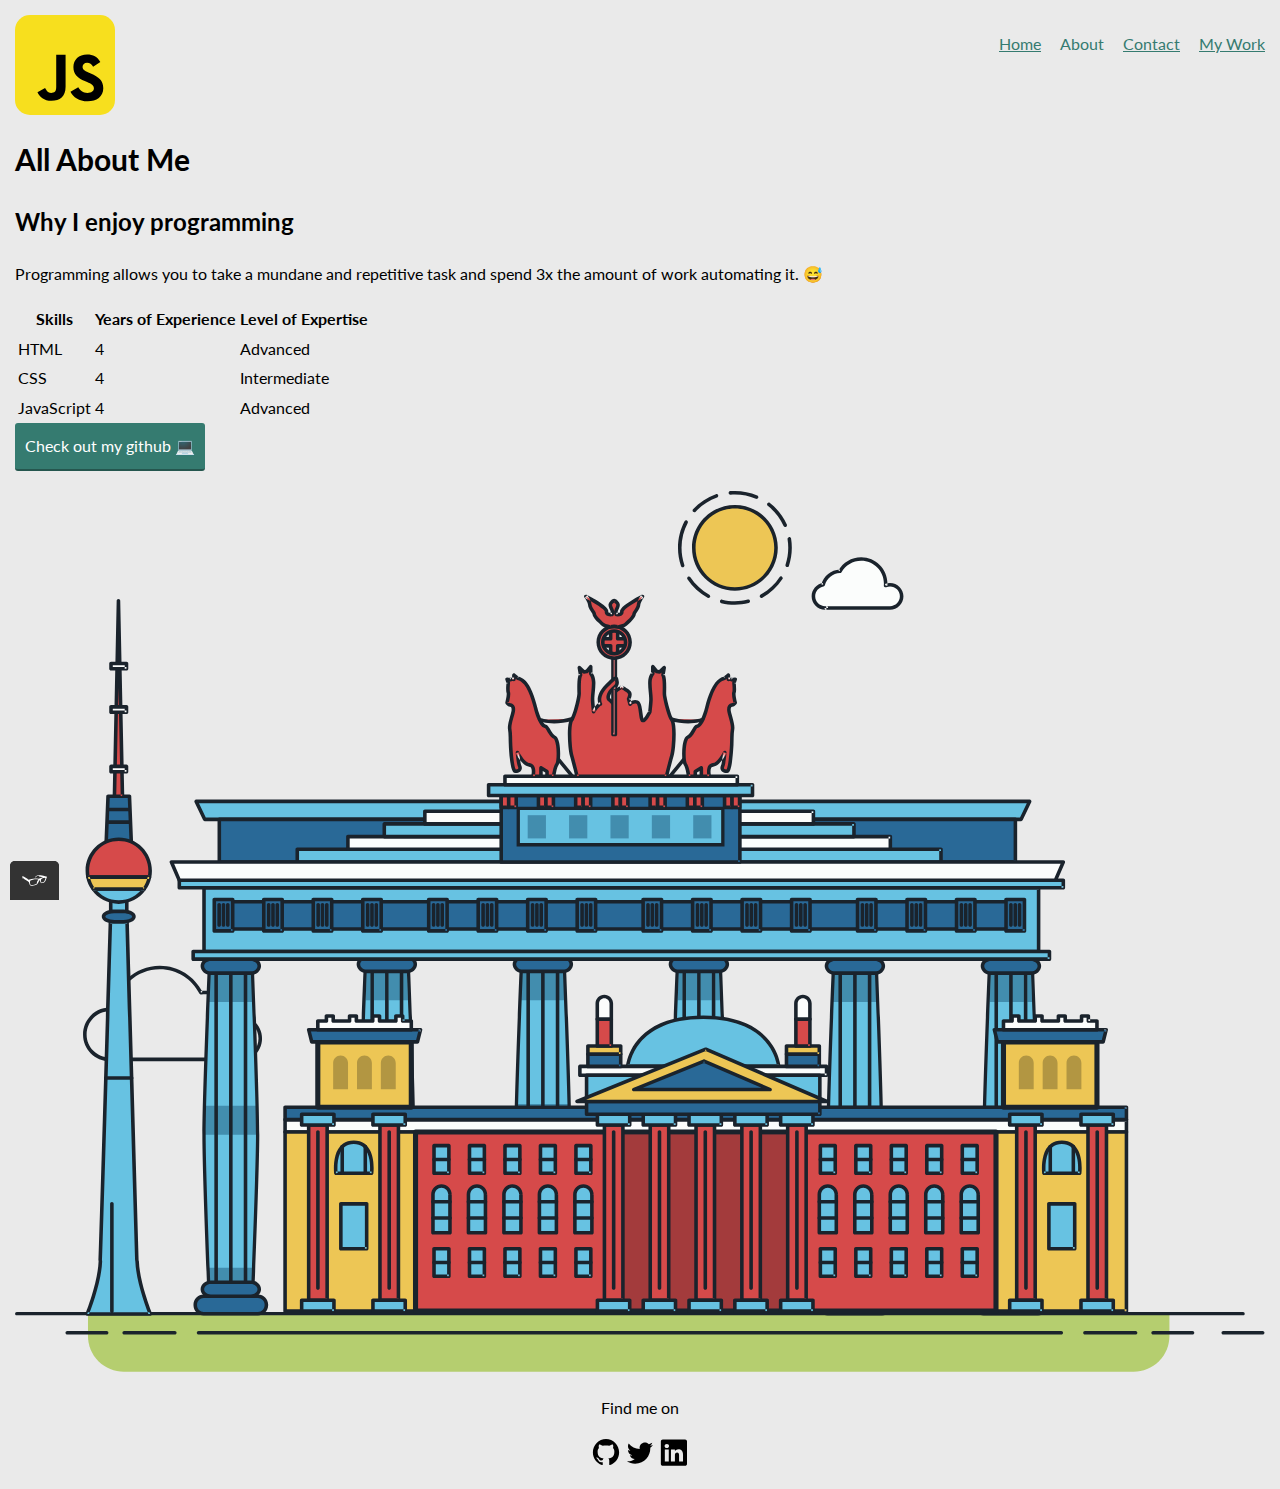
<file: about.html>
<!DOCTYPE html>
<html>
  <head>
    <meta charset="utf-8" />
    <meta name="viewport" content="width=device-width, initial-scale=1" />
    <title>Justin McDonald's Portfolio</title>
    <link rel="shortcut icon" href="./favicon.png" type="image/x-icon" />
    <link
      href="https://fonts.googleapis.com/css2?family=Lato:wght@400;700&display=swap"
      rel="stylesheet"
    />
    <link rel="stylesheet" type="text/css" href="css/normalize.css" />
    <link rel="stylesheet" type="text/css" href="css/style.production.css" />
  </head>
  <body class="page">
    <header class="page-header">
      <img
        src="img/javascript-logo.svg"
        alt="logo"
        class="page-header__item page-header__logo"
      />
      <nav class="main-navigation page-header__item">
        <ul role="menubar" class="navigation-list">
          <li role="presentation">
            <a href="index.html" role="menuitem" class="navigation-list__item"
              >Home</a
            >
          </li>
          <li role="presentation">
            <a
              href="about.html"
              role="menuitem"
              class="navigation-list__item navigation-list__item--active"
              >About</a
            >
          </li>
          <li role="presentation">
            <a href="contact.html" role="menuitem" class="navigation-list__item"
              >Contact</a
            >
          </li>
          <li role="presentation">
            <a href="work.html" role="menuitem" class="navigation-list__item"
              >My Work</a
            >
          </li>
        </ul>
      </nav>
    </header>
    <main>
      <h1>All About Me</h1>
      <h2>Why I enjoy programming</h2>
      <p>
        Programming allows you to take a mundane and repetitive task and spend
        3x the amount of work automating it. 😅
      </p>
      <table>
        <thead>
          <tr>
            <th>Skills</th>
            <th>Years of Experience</th>
            <th>Level of Expertise</th>
          </tr>
        </thead>
        <tbody>
          <tr>
            <td>HTML</td>
            <td>4</td>
            <td>Advanced</td>
          </tr>
          <tr>
            <td>CSS</td>
            <td>4</td>
            <td>Intermediate</td>
          </tr>
          <tr>
            <td>JavaScript</td>
            <td>4</td>
            <td>Advanced</td>
          </tr>
        </tbody>
      </table>
      <a href="https://github.com/Peluchemoreno" class="button" target="_blank"
        >Check out my github 💻</a
      >
      <svg
        id="about-picture"
        xmlns="http://www.w3.org/2000/svg"
        class="berlin-illustration"
        height="auto"
        viewBox="0 0 700 505"
        xmlns:xlink="http://www.w3.org/1999/xlink"
      >
        <defs>
          <polygon
            id="a"
            points=".06 231.917 .06 .929 688.717 .929 688.717 231.917"
          ></polygon>
        </defs>
        <g fill="none" fill-rule="evenodd">
          <g transform="translate(0 241)" class="cloud-front">
            <path
              fill="#1A232C"
              d="M87.602,29 L87.602,28 C87.326,28.001 87.103,28.024 86.927,28.033 L86.979,29.031 L87.947,28.78 C85.741,20.282 78.041,14.002 68.852,14 C67.858,14 66.904,14.096 65.98,14.231 L66.125,15.22 L67.019,14.772 C62.626,6.015 53.567,0.001 43.102,0 C29.041,0.002 17.524,10.848 16.443,24.632 L17.44,24.71 L17.606,23.724 C16.803,23.589 15.969,23.5 15.102,23.5 C6.817,23.501 0.102,30.215 0.102,38.5 C0.102,46.785 6.817,53.499 15.102,53.5 L87.602,53.5 C94.644,53.499 100.351,47.792 100.352,40.75 C100.351,33.708 94.644,28.001 87.602,28 L87.602,30 C90.573,30 93.254,31.202 95.203,33.149 C97.15,35.097 98.351,37.778 98.352,40.75 C98.351,43.722 97.15,46.403 95.203,48.351 C93.254,50.298 90.573,51.5 87.602,51.5 L15.102,51.5 C11.509,51.5 8.265,50.046 5.909,47.692 C3.555,45.337 2.102,42.093 2.102,38.5 C2.102,34.907 3.555,31.663 5.909,29.308 C8.265,26.954 11.509,25.5 15.102,25.5 C15.831,25.5 16.553,25.575 17.273,25.697 C17.551,25.743 17.832,25.672 18.055,25.499 C18.277,25.325 18.414,25.07 18.436,24.789 C19.436,12.04 30.094,1.998 43.102,2 C52.786,1.999 61.163,7.564 65.231,15.669 C65.425,16.055 65.842,16.272 66.27,16.21 C67.132,16.084 67.988,16 68.852,16 C77.108,15.998 84.027,21.647 86.011,29.283 C86.13,29.741 86.557,30.054 87.031,30.03 C87.27,30.017 87.457,29.999 87.602,30 L87.602,29"
              transform="translate(38 36)"
            ></path>
          </g>
          <path
            fill="#B5CE6F"
            d="M646.484,484.382 C646.484,489.501 644.531,494.62 640.627,498.525 C636.722,502.43 631.603,504.382 626.484,504.382 L60.873,504.382 C55.754,504.382 50.636,502.43 46.731,498.525 C42.826,494.62 40.873,489.501 40.873,484.382 L40.873,471.917 L646.484,471.917 L646.484,484.382"
          ></path>
          <polyline
            fill="#67C2E2"
            points="334.824 185.029 101.449 185.029 106.209 195.08 563.438 195.08 568.2 185.029 334.824 185.029"
          ></polyline>
          <path
            fill="#1A232C"
            d="M334.824,185.029 L334.824,184.029 L101.449,184.029 C101.104,184.029 100.788,184.203 100.604,184.494 C100.42,184.785 100.398,185.146 100.545,185.457 L105.306,195.508 C105.471,195.856 105.824,196.079 106.209,196.079 L563.438,196.079 C563.824,196.079 564.177,195.856 564.342,195.508 L569.104,185.457 C569.251,185.146 569.229,184.785 569.045,184.494 C568.861,184.203 568.544,184.029 568.2,184.029 L334.824,184.029 L334.824,186.029 L566.62,186.029 L562.806,194.08 L106.842,194.08 L103.029,186.029 L334.824,186.029 L334.824,185.029"
          ></path>
          <polygon
            fill="#296997"
            points="114.416 218.974 560.222 218.974 560.222 195.08 114.416 195.08"
          ></polygon>
          <path
            fill="#1A232C"
            d="M560.222,218.974 L560.222,217.974 L115.416,217.974 L115.416,196.079 L559.222,196.079 L559.222,218.974 L560.222,218.974 L560.222,217.974 L560.222,218.974 L561.222,218.974 L561.222,195.08 C561.222,194.816 561.115,194.559 560.929,194.372 C560.742,194.186 560.485,194.08 560.222,194.08 L114.416,194.08 C114.152,194.08 113.895,194.186 113.708,194.372 C113.522,194.559 113.416,194.816 113.416,195.08 L113.416,218.974 C113.416,219.237 113.522,219.495 113.708,219.681 C113.895,219.867 114.152,219.974 114.416,219.974 L560.222,219.974 C560.485,219.974 560.742,219.867 560.929,219.681 C561.115,219.495 561.222,219.237 561.222,218.974 L560.222,218.974"
          ></path>
          <polygon
            fill="#67C2E2"
            points="105.85 269.08 573.225 269.08 573.225 233.398 105.85 233.398"
          ></polygon>
          <path
            fill="#1A232C"
            d="M573.225,233.398 L573.225,232.398 L105.85,232.398 C105.587,232.398 105.329,232.505 105.143,232.691 C104.957,232.877 104.85,233.134 104.85,233.398 L104.85,269.08 C104.85,269.344 104.957,269.601 105.143,269.788 C105.329,269.974 105.587,270.08 105.85,270.08 L573.225,270.08 C573.488,270.08 573.745,269.974 573.932,269.788 C574.118,269.601 574.225,269.344 574.225,269.08 L574.225,233.398 C574.225,233.134 574.118,232.877 573.932,232.691 C573.745,232.505 573.488,232.398 573.225,232.398 L573.225,233.398 L572.225,233.398 L572.225,268.08 L106.85,268.08 L106.85,234.398 L573.225,234.398 L573.225,233.398 L572.225,233.398 L573.225,233.398"
          ></path>
          <polygon
            fill="#296997"
            points="116.751 256.508 562.557 256.508 562.557 241.243 116.751 241.243"
          ></polygon>
          <path
            fill="#1A232C"
            d="M562.557,256.508 L562.557,255.508 L117.75,255.508 L117.75,242.243 L561.557,242.243 L561.557,256.508 L562.557,256.508 L562.557,255.508 L562.557,256.508 L563.557,256.508 L563.557,241.243 C563.557,240.979 563.45,240.722 563.264,240.535 C563.078,240.349 562.82,240.243 562.557,240.243 L116.75,240.243 C116.487,240.243 116.23,240.349 116.043,240.535 C115.857,240.722 115.751,240.979 115.751,241.243 L115.751,256.508 C115.751,256.771 115.857,257.029 116.043,257.215 C116.23,257.401 116.487,257.508 116.751,257.508 L562.557,257.508 C562.82,257.508 563.077,257.401 563.264,257.215 C563.45,257.029 563.557,256.771 563.557,256.508 L562.557,256.508"
          ></path>
          <polygon
            fill="#67C2E2"
            points="158.07 218.974 518.563 218.974 518.563 211.858 158.07 211.858"
          ></polygon>
          <path
            fill="#1A232C"
            d="M518.563,211.858 L518.563,210.858 L158.07,210.858 C157.807,210.858 157.549,210.964 157.363,211.151 C157.177,211.337 157.07,211.594 157.07,211.858 L157.07,218.974 C157.07,219.237 157.177,219.495 157.363,219.681 C157.549,219.867 157.807,219.974 158.07,219.974 L518.563,219.974 C518.826,219.974 519.083,219.867 519.27,219.681 C519.456,219.495 519.562,219.237 519.562,218.974 L519.562,211.858 C519.562,211.594 519.456,211.337 519.27,211.151 C519.083,210.964 518.826,210.858 518.563,210.858 L518.563,211.858 L517.563,211.858 L517.563,217.974 L159.07,217.974 L159.07,212.858 L518.563,212.858 L518.563,211.858 L517.563,211.858 L518.563,211.858"
          ></path>
          <polygon
            fill="#FBFDFC"
            points="186.438 211.858 490.194 211.858 490.194 204.741 186.438 204.741"
          ></polygon>
          <path
            fill="#1A232C"
            d="M490.194,204.741 L490.194,203.741 L186.438,203.741 C186.175,203.741 185.917,203.848 185.731,204.034 C185.545,204.221 185.438,204.478 185.438,204.741 L185.438,211.858 C185.438,212.121 185.545,212.379 185.731,212.565 C185.917,212.751 186.175,212.858 186.438,212.858 L490.194,212.858 C490.458,212.858 490.715,212.751 490.902,212.565 C491.088,212.379 491.194,212.121 491.194,211.858 L491.194,204.741 C491.194,204.478 491.088,204.221 490.902,204.034 C490.715,203.848 490.458,203.741 490.194,203.741 L490.194,204.741 L489.194,204.741 L489.194,210.858 L187.438,210.858 L187.438,205.741 L490.194,205.741 L490.194,204.741 L489.194,204.741 L490.194,204.741"
          ></path>
          <polygon
            fill="#67C2E2"
            points="206.805 204.741 469.828 204.741 469.828 197.624 206.805 197.624"
          ></polygon>
          <path
            fill="#1A232C"
            d="M469.828,197.624 L469.828,196.624 L206.805,196.624 C206.541,196.624 206.284,196.731 206.098,196.917 C205.911,197.103 205.805,197.361 205.805,197.624 L205.805,204.741 C205.805,205.005 205.911,205.262 206.098,205.449 C206.284,205.635 206.541,205.741 206.805,205.741 L469.828,205.741 C470.091,205.741 470.349,205.635 470.535,205.449 C470.722,205.262 470.828,205.005 470.828,204.741 L470.828,197.624 C470.828,197.361 470.722,197.103 470.535,196.917 C470.349,196.731 470.091,196.624 469.828,196.624 L469.828,197.624 L468.828,197.624 L468.828,203.741 L207.805,203.741 L207.805,198.624 L469.828,198.624 L469.828,197.624 L468.828,197.624 L469.828,197.624"
          ></path>
          <polygon
            fill="#FBFDFC"
            points="229.521 197.624 447.111 197.624 447.111 190.509 229.521 190.509"
          ></polygon>
          <path
            fill="#1A232C"
            d="M447.111,190.509 L447.111,189.509 L229.521,189.509 C229.258,189.509 229,189.616 228.814,189.802 C228.628,189.988 228.521,190.246 228.521,190.509 L228.521,197.624 C228.521,197.888 228.628,198.145 228.814,198.332 C229,198.518 229.258,198.624 229.521,198.624 L447.111,198.624 C447.375,198.624 447.632,198.518 447.818,198.332 C448.005,198.145 448.111,197.888 448.111,197.624 L448.111,190.509 C448.111,190.246 448.005,189.988 447.818,189.802 C447.632,189.616 447.375,189.509 447.111,189.509 L447.111,190.509 L446.111,190.509 L446.111,196.624 L230.521,196.624 L230.521,191.509 L447.111,191.509 L447.111,190.509 L446.111,190.509 L447.111,190.509"
          ></path>
          <path
            fill="#67C2E2"
            d="M135.607,355.447 C135.163,337.766 134.264,313.326 133.648,297.387 C133.274,287.721 133.004,281.18 133.004,281.18 L108.722,281.18 C108.722,281.18 108.452,287.721 108.079,297.387 C107.462,313.326 106.563,337.766 106.119,355.447 C105.953,362.059 105.85,367.732 105.85,371.653 L105.85,371.654 C105.85,386.117 107.243,424.332 108.089,446.189 C108.457,455.706 108.722,462.126 108.722,462.126 L133.004,462.126 C133.004,462.126 133.269,455.706 133.637,446.189 C134.482,424.332 135.876,386.117 135.876,371.654 L135.876,371.653 C135.876,367.732 135.773,362.059 135.607,355.447"
          ></path>
          <path
            fill="#428DAE"
            d="M133.648 297.387L108.079 297.387C108.452 287.721 108.722 281.18 108.722 281.18L133.004 281.18C133.004 281.18 133.274 287.721 133.648 297.387M135.876 371.654L105.85 371.654 105.85 371.653C105.85 367.732 105.953 362.059 106.119 355.447L135.607 355.447C135.773 362.059 135.876 367.732 135.876 371.653L135.876 371.654M133.004 462.126L108.722 462.126C108.722 462.126 108.457 455.706 108.089 446.189L133.637 446.189C133.269 455.706 133.004 462.126 133.004 462.126"
          ></path>
          <path
            fill="#1A232C"
            d="M109.612,461.199 L132.114,461.199 C132.447,453.007 134.949,390.886 134.949,371.653 C134.949,352.42 132.447,290.299 132.114,282.108 L109.612,282.108 C109.279,290.299 106.778,352.42 106.778,371.653 C106.778,390.886 109.279,453.007 109.612,461.199 Z M133.895,463.054 L107.832,463.054 L107.794,462.164 C107.766,461.466 104.922,392.193 104.922,371.653 C104.922,351.114 107.766,281.839 107.794,281.142 L107.832,280.252 L133.895,280.252 L133.931,281.142 C133.96,281.839 136.804,351.114 136.804,371.653 C136.804,392.193 133.96,461.466 133.931,462.164 L133.895,463.054 L133.895,463.054 Z"
          ></path>
          <path
            fill="#1A232C"
            d="M111.638 281.18L111.638 462.126C111.638 462.679 112.086 463.126 112.638 463.126 113.19 463.126 113.638 462.679 113.638 462.126L113.638 281.18C113.638 280.628 113.19 280.18 112.638 280.18 112.086 280.18 111.638 280.628 111.638 281.18M119.863 281.18L119.863 462.126C119.863 462.679 120.311 463.126 120.863 463.126 121.416 463.126 121.863 462.679 121.863 462.126L121.863 281.18C121.863 280.628 121.416 280.18 120.863 280.18 120.311 280.18 119.863 280.628 119.863 281.18M128.088 281.18L128.088 462.126C128.088 462.679 128.536 463.126 129.088 463.126 129.64 463.126 130.088 462.679 130.088 462.126L130.088 281.18C130.088 280.628 129.64 280.18 129.088 280.18 128.536 280.18 128.088 280.628 128.088 281.18"
          ></path>
          <path
            fill="#296997"
            d="M136.79,277.265 C136.79,279.418 134.675,281.18 132.09,281.18 L109.636,281.18 C107.051,281.18 104.936,279.418 104.936,277.265 C104.936,275.111 107.051,273.349 109.636,273.349 L132.09,273.349 C134.675,273.349 136.79,275.111 136.79,277.265"
          ></path>
          <path
            fill="#1A232C"
            d="M136.79,277.265 L135.79,277.265 C135.789,278.005 135.433,278.704 134.769,279.262 C134.109,279.814 133.155,280.181 132.09,280.18 L109.636,280.18 C108.571,280.181 107.617,279.814 106.956,279.262 C106.293,278.704 105.936,278.005 105.936,277.265 C105.936,276.524 106.293,275.825 106.957,275.267 C107.617,274.715 108.571,274.348 109.636,274.349 L132.09,274.349 C133.155,274.348 134.109,274.716 134.769,275.267 C135.433,275.825 135.789,276.524 135.79,277.265 L137.79,277.265 C137.791,275.851 137.09,274.593 136.049,273.731 C135.006,272.863 133.61,272.35 132.09,272.349 L109.636,272.349 C108.116,272.35 106.72,272.863 105.676,273.731 C104.636,274.593 103.935,275.851 103.936,277.265 C103.935,278.678 104.636,279.937 105.677,280.798 C106.72,281.666 108.116,282.179 109.636,282.18 L132.09,282.18 C133.61,282.179 135.006,281.666 136.049,280.798 C137.09,279.937 137.791,278.678 137.79,277.265 L136.79,277.265"
          ></path>
          <path
            fill="#296997"
            d="M140.775,467.217 C140.775,469.803 138.661,471.917 136.076,471.917 L105.65,471.917 C103.065,471.917 100.951,469.803 100.951,467.217 L100.951,466.825 C100.951,464.241 103.065,462.126 105.65,462.126 L136.076,462.126 C138.661,462.126 140.775,464.241 140.775,466.825 L140.775,467.217"
          ></path>
          <path
            fill="#1A232C"
            d="M140.775,467.217 L139.775,467.217 C139.775,468.235 139.361,469.155 138.688,469.83 C138.013,470.503 137.093,470.917 136.076,470.917 L105.65,470.917 C104.633,470.917 103.713,470.504 103.038,469.83 C102.365,469.155 101.951,468.235 101.951,467.217 L101.951,466.825 C101.951,465.808 102.365,464.889 103.038,464.214 C103.713,463.54 104.633,463.127 105.65,463.126 L136.076,463.126 C137.093,463.127 138.013,463.54 138.688,464.214 C139.362,464.889 139.775,465.808 139.775,466.825 L139.775,467.217 L141.775,467.217 L141.775,466.825 C141.772,463.684 139.217,461.13 136.076,461.126 L105.65,461.126 C102.509,461.13 99.955,463.684 99.951,466.825 L99.951,467.217 C99.954,470.36 102.509,472.914 105.65,472.917 L136.076,472.917 C139.217,472.914 141.772,470.36 141.775,467.217 L140.775,467.217"
          ></path>
          <path
            fill="#296997"
            d="M136.79,458.208 C136.79,460.363 134.675,462.126 132.09,462.126 L109.636,462.126 C107.051,462.126 104.936,460.363 104.936,458.208 C104.936,456.057 107.051,454.292 109.636,454.292 L132.09,454.292 C134.675,454.292 136.79,456.057 136.79,458.208"
          ></path>
          <path
            fill="#1A232C"
            d="M136.79,458.208 L135.79,458.208 C135.789,458.949 135.432,459.649 134.769,460.207 C134.108,460.76 133.154,461.128 132.09,461.126 L109.636,461.126 C108.572,461.128 107.617,460.76 106.957,460.207 C106.293,459.649 105.936,458.949 105.936,458.208 C105.936,457.47 106.293,456.77 106.957,456.212 C107.617,455.659 108.572,455.291 109.636,455.292 L132.09,455.292 C133.154,455.291 134.108,455.659 134.769,456.212 C135.433,456.77 135.789,457.47 135.79,458.208 L137.79,458.208 C137.791,456.796 137.09,455.538 136.05,454.675 C135.006,453.808 133.61,453.294 132.09,453.292 L109.636,453.292 C108.115,453.294 106.719,453.808 105.676,454.675 C104.636,455.538 103.935,456.796 103.936,458.208 C103.935,459.622 104.636,460.881 105.676,461.743 C106.72,462.611 108.116,463.125 109.636,463.126 L132.09,463.126 C133.61,463.125 135.006,462.611 136.05,461.743 C137.09,460.881 137.791,459.622 137.79,458.208 L136.79,458.208"
          ></path>
          <path
            fill="#67C2E2"
            d="M572.471,355.447 C572.025,337.766 571.126,313.326 570.51,297.387 C570.137,287.721 569.867,281.18 569.867,281.18 L545.585,281.18 C545.585,281.18 545.315,287.721 544.942,297.387 C544.326,313.326 543.427,337.766 542.981,355.447 C542.815,362.059 542.713,367.732 542.713,371.653 L542.713,371.654 C542.713,386.117 544.107,424.332 544.952,446.189 C545.32,455.706 545.585,462.126 545.585,462.126 L569.867,462.126 C569.867,462.126 570.132,455.706 570.499,446.189 C571.346,424.332 572.739,386.117 572.739,371.654 L572.739,371.653 C572.739,367.732 572.637,362.059 572.471,355.447"
          ></path>
          <path
            fill="#428DAE"
            d="M569.582 297.387L566.951 297.387 566.951 282.108 568.977 282.108C569.063 284.206 569.29 289.841 569.582 297.387M564.951 297.387L545.871 297.387C546.162 289.841 546.39 284.206 546.476 282.108L564.951 282.108 564.951 297.387M571.8 369.187L566.951 369.187 566.951 356.265 571.562 356.265C571.685 361.272 571.771 365.701 571.8 369.187M564.951 369.187L543.653 369.187C543.684 365.512 543.777 360.79 543.912 355.447L553.551 355.447 553.551 356.265 564.951 356.265 564.951 369.187"
          ></path>
          <path
            fill="#1A232C"
            d="M546.476,461.199 L568.977,461.199 C569.31,453.007 571.812,390.886 571.812,371.653 C571.812,352.42 569.31,290.299 568.977,282.108 L546.476,282.108 C546.142,290.299 543.642,352.42 543.642,371.653 C543.642,390.886 546.142,453.007 546.476,461.199 M570.758,463.054 L544.694,463.054 L544.658,462.164 C544.629,461.466 541.785,392.193 541.785,371.653 C541.785,351.114 544.629,281.839 544.658,281.142 L544.694,280.252 L570.758,280.252 L570.795,281.142 C570.823,281.839 573.667,351.114 573.667,371.653 C573.667,392.193 570.823,461.466 570.795,462.164 L570.758,463.054"
          ></path>
          <path
            fill="#1A232C"
            d="M548.501 281.18L548.501 462.126C548.501 462.679 548.949 463.126 549.501 463.126 550.053 463.126 550.501 462.679 550.501 462.126L550.501 281.18C550.501 280.628 550.053 280.18 549.501 280.18 548.949 280.18 548.501 280.628 548.501 281.18M556.727 281.18L556.727 462.126C556.727 462.679 557.174 463.126 557.727 463.126 558.279 463.126 558.727 462.679 558.727 462.126L558.727 281.18C558.727 280.628 558.279 280.18 557.727 280.18 557.174 280.18 556.727 280.628 556.727 281.18M564.951 281.18L564.951 462.126C564.951 462.679 565.399 463.126 565.951 463.126 566.503 463.126 566.951 462.679 566.951 462.126L566.951 281.18C566.951 280.628 566.503 280.18 565.951 280.18 565.399 280.18 564.951 280.628 564.951 281.18"
          ></path>
          <path
            fill="#296997"
            d="M573.653,277.265 C573.653,279.418 571.537,281.18 568.953,281.18 L546.499,281.18 C543.915,281.18 541.799,279.418 541.799,277.265 C541.799,275.111 543.915,273.349 546.499,273.349 L568.953,273.349 C571.537,273.349 573.653,275.111 573.653,277.265"
          ></path>
          <path
            fill="#1A232C"
            d="M573.653,277.265 L572.653,277.265 C572.653,278.005 572.296,278.704 571.632,279.262 C570.972,279.814 570.017,280.181 568.953,280.18 L546.499,280.18 C545.435,280.181 544.48,279.814 543.82,279.262 C543.156,278.704 542.8,278.005 542.799,277.265 C542.8,276.525 543.156,275.825 543.82,275.267 C544.481,274.715 545.435,274.348 546.499,274.349 L568.953,274.349 C570.017,274.348 570.972,274.715 571.632,275.267 C572.296,275.825 572.653,276.525 572.653,277.265 L574.653,277.265 C574.654,275.851 573.953,274.593 572.912,273.731 C571.869,272.863 570.473,272.35 568.953,272.349 L546.499,272.349 C544.979,272.35 543.583,272.863 542.54,273.731 C541.499,274.593 540.798,275.851 540.799,277.265 C540.798,278.679 541.499,279.937 542.54,280.798 C543.583,281.666 544.979,282.179 546.499,282.18 L568.953,282.18 C570.473,282.179 571.869,281.666 572.912,280.798 C573.953,279.937 574.654,278.679 574.653,277.265 L573.653,277.265"
          ></path>
          <path
            fill="#296997"
            d="M577.639,467.217 C577.639,469.803 575.524,471.917 572.938,471.917 L542.514,471.917 C539.929,471.917 537.813,469.803 537.813,467.217 L537.813,466.825 C537.813,464.241 539.929,462.126 542.514,462.126 L572.938,462.126 C575.524,462.126 577.639,464.241 577.639,466.825 L577.639,467.217"
          ></path>
          <path
            fill="#1A232C"
            d="M577.639,467.217 L576.639,467.217 C576.638,468.235 576.225,469.155 575.551,469.83 C574.876,470.503 573.956,470.917 572.938,470.917 L542.514,470.917 C541.497,470.917 540.576,470.503 539.901,469.83 C539.227,469.155 538.814,468.234 538.813,467.217 L538.813,466.825 C538.814,465.808 539.227,464.889 539.901,464.214 C540.576,463.54 541.497,463.127 542.514,463.126 L572.938,463.126 C573.956,463.127 574.876,463.54 575.551,464.214 C576.225,464.888 576.638,465.808 576.639,466.825 L576.639,467.217 L578.639,467.217 L578.639,466.825 C578.635,463.684 576.081,461.13 572.938,461.126 L542.514,461.126 C539.372,461.13 536.817,463.684 536.813,466.825 L536.813,467.217 C536.817,470.36 539.372,472.914 542.514,472.917 L572.938,472.917 C576.081,472.914 578.635,470.359 578.639,467.217 L577.639,467.217"
          ></path>
          <path
            fill="#296997"
            d="M573.653,458.208 C573.653,460.363 571.537,462.126 568.953,462.126 L546.499,462.126 C543.915,462.126 541.799,460.363 541.799,458.208 C541.799,456.057 543.915,454.292 546.499,454.292 L568.953,454.292 C571.537,454.292 573.653,456.057 573.653,458.208"
          ></path>
          <path
            fill="#1A232C"
            d="M573.653,458.208 L572.653,458.208 C572.653,458.949 572.296,459.649 571.632,460.207 C570.971,460.76 570.017,461.128 568.953,461.126 L546.499,461.126 C545.435,461.128 544.481,460.76 543.82,460.207 C543.157,459.649 542.799,458.949 542.799,458.208 C542.799,457.47 543.156,456.77 543.82,456.212 C544.481,455.659 545.435,455.291 546.499,455.292 L568.953,455.292 C570.017,455.291 570.971,455.659 571.632,456.212 C572.296,456.77 572.653,457.47 572.653,458.208 L574.653,458.208 C574.654,456.796 573.953,455.538 572.912,454.675 C571.869,453.808 570.473,453.294 568.953,453.292 L546.499,453.292 C544.979,453.294 543.583,453.808 542.54,454.675 C541.499,455.538 540.798,456.796 540.799,458.208 C540.798,459.622 541.499,460.881 542.54,461.743 C543.583,462.611 544.979,463.125 546.499,463.126 L568.953,463.126 C570.473,463.125 571.869,462.611 572.912,461.743 C573.953,460.881 574.654,459.622 574.653,458.208 L573.653,458.208"
          ></path>
          <path
            fill="#67C2E2"
            d="M485.098,355.447 C484.654,337.766 483.753,313.326 483.137,297.387 C482.764,287.721 482.494,281.18 482.494,281.18 L458.213,281.18 C458.213,281.18 457.942,287.721 457.569,297.387 C456.953,313.326 456.055,337.766 455.608,355.447 C455.443,362.059 455.34,367.732 455.34,371.653 L455.34,371.654 C455.34,386.117 456.733,424.332 457.58,446.189 C457.948,455.706 458.213,462.126 458.213,462.126 L482.494,462.126 C482.494,462.126 482.759,455.706 483.126,446.189 C483.973,424.332 485.366,386.117 485.366,371.654 L485.366,371.653 C485.366,367.732 485.265,362.059 485.098,355.447"
          ></path>
          <path
            fill="#428DAE"
            d="M483.137 297.387L457.569 297.387C457.942 287.721 458.213 281.18 458.213 281.18L482.494 281.18C482.494 281.18 482.764 287.721 483.137 297.387M485.355 369.187L455.351 369.187C455.382 365.502 455.475 360.78 455.608 355.447L485.098 355.447C485.232 360.78 485.325 365.502 485.355 369.187"
          ></path>
          <path
            fill="#1A232C"
            d="M459.103,461.199 L481.605,461.199 C481.938,453.007 484.439,390.886 484.439,371.653 C484.439,352.42 481.938,290.299 481.605,282.108 L459.103,282.108 C458.769,290.299 456.268,352.42 456.268,371.653 C456.268,390.886 458.769,453.007 459.103,461.199 Z M483.386,463.054 L457.321,463.054 L457.285,462.164 C457.256,461.466 454.412,392.193 454.412,371.653 C454.412,351.114 457.256,281.839 457.285,281.142 L457.321,280.252 L483.386,280.252 L483.422,281.142 C483.45,281.839 486.294,351.114 486.294,371.653 C486.294,392.193 483.45,461.466 483.422,462.164 L483.386,463.054 L483.386,463.054 Z"
          ></path>
          <path
            fill="#1A232C"
            d="M461.128 281.18L461.128 462.126C461.128 462.679 461.576 463.126 462.128 463.126 462.68 463.126 463.128 462.679 463.128 462.126L463.128 281.18C463.128 280.628 462.68 280.18 462.128 280.18 461.576 280.18 461.128 280.628 461.128 281.18M469.354 281.18L469.354 462.126C469.354 462.679 469.801 463.126 470.354 463.126 470.906 463.126 471.354 462.679 471.354 462.126L471.354 281.18C471.354 280.628 470.906 280.18 470.354 280.18 469.801 280.18 469.354 280.628 469.354 281.18M477.578 281.18L477.578 462.126C477.578 462.679 478.026 463.126 478.578 463.126 479.13 463.126 479.578 462.679 479.578 462.126L479.578 281.18C479.578 280.628 479.13 280.18 478.578 280.18 478.026 280.18 477.578 280.628 477.578 281.18"
          ></path>
          <path
            fill="#296997"
            d="M486.281,277.265 C486.281,279.418 484.164,281.18 481.58,281.18 L459.126,281.18 C456.542,281.18 454.426,279.418 454.426,277.265 C454.426,275.111 456.542,273.349 459.126,273.349 L481.58,273.349 C484.164,273.349 486.281,275.111 486.281,277.265"
          ></path>
          <path
            fill="#1A232C"
            d="M486.281,277.265 L485.281,277.265 C485.281,278.005 484.924,278.704 484.26,279.262 C483.599,279.814 482.644,280.181 481.58,280.18 L459.126,280.18 C458.062,280.181 457.107,279.814 456.447,279.262 C455.783,278.704 455.427,278.005 455.426,277.265 C455.427,276.525 455.783,275.825 456.447,275.267 C457.108,274.715 458.062,274.348 459.126,274.349 L481.58,274.349 C482.644,274.348 483.599,274.716 484.26,275.268 C484.924,275.825 485.281,276.525 485.281,277.265 L487.281,277.265 C487.282,275.851 486.58,274.593 485.54,273.731 C484.496,272.863 483.1,272.35 481.58,272.349 L459.126,272.349 C457.606,272.35 456.21,272.863 455.167,273.731 C454.126,274.593 453.425,275.851 453.426,277.265 C453.425,278.679 454.126,279.937 455.167,280.798 C456.21,281.666 457.606,282.179 459.126,282.18 L481.58,282.18 C483.1,282.179 484.496,281.666 485.54,280.799 C486.58,279.937 487.282,278.679 487.281,277.265 L486.281,277.265"
          ></path>
          <path
            fill="#296997"
            d="M490.266,467.217 C490.266,469.803 488.151,471.917 485.565,471.917 L455.141,471.917 C452.556,471.917 450.44,469.803 450.44,467.217 L450.44,466.825 C450.44,464.241 452.556,462.126 455.141,462.126 L485.565,462.126 C488.151,462.126 490.266,464.241 490.266,466.825 L490.266,467.217"
          ></path>
          <path
            fill="#1A232C"
            d="M490.266,467.217 L489.266,467.217 C489.265,468.235 488.852,469.155 488.178,469.83 C487.503,470.503 486.583,470.917 485.565,470.917 L455.141,470.917 C454.124,470.917 453.203,470.503 452.528,469.83 C451.854,469.155 451.441,468.234 451.44,467.217 L451.44,466.825 C451.441,465.808 451.854,464.889 452.528,464.214 C453.203,463.54 454.124,463.127 455.141,463.126 L485.565,463.126 C486.583,463.127 487.503,463.54 488.178,464.214 C488.852,464.888 489.265,465.808 489.266,466.825 L489.266,467.217 L491.266,467.217 L491.266,466.825 C491.262,463.684 488.708,461.13 485.565,461.126 L455.141,461.126 C451.999,461.13 449.444,463.684 449.44,466.825 L449.44,467.217 C449.444,470.36 451.999,472.914 455.141,472.917 L485.565,472.917 C488.708,472.914 491.262,470.359 491.266,467.217 L490.266,467.217"
          ></path>
          <path
            fill="#296997"
            d="M486.281,458.208 C486.281,460.363 484.164,462.126 481.58,462.126 L459.126,462.126 C456.542,462.126 454.426,460.363 454.426,458.208 C454.426,456.057 456.542,454.292 459.126,454.292 L481.58,454.292 C484.164,454.292 486.281,456.057 486.281,458.208"
          ></path>
          <path
            fill="#1A232C"
            d="M486.281,458.208 L485.281,458.208 C485.281,458.949 484.923,459.649 484.26,460.207 C483.599,460.76 482.644,461.128 481.58,461.126 L459.126,461.126 C458.062,461.128 457.108,460.76 456.447,460.207 C455.784,459.649 455.427,458.949 455.426,458.208 C455.426,457.47 455.783,456.77 456.447,456.212 C457.108,455.659 458.062,455.291 459.126,455.292 L481.58,455.292 C482.644,455.291 483.598,455.659 484.26,456.212 C484.924,456.77 485.281,457.47 485.281,458.208 L487.281,458.208 C487.282,456.795 486.58,455.538 485.54,454.675 C484.496,453.808 483.1,453.294 481.58,453.292 L459.126,453.292 C457.606,453.294 456.21,453.808 455.167,454.675 C454.126,455.538 453.425,456.796 453.426,458.208 C453.425,459.622 454.126,460.881 455.167,461.743 C456.21,462.611 457.606,463.125 459.126,463.126 L481.58,463.126 C483.1,463.125 484.496,462.611 485.54,461.743 C486.581,460.881 487.282,459.622 487.281,458.208 L486.281,458.208"
          ></path>
          <path
            fill="#67C2E2"
            d="M397.726,354.466 C397.28,336.787 396.381,312.346 395.765,296.407 C395.392,286.742 395.122,280.2 395.122,280.2 L370.84,280.2 C370.84,280.2 370.57,286.742 370.197,296.407 C369.581,312.346 368.682,336.787 368.236,354.466 C368.07,361.078 367.968,366.751 367.968,370.672 L367.968,370.673 C367.968,385.136 369.361,423.352 370.207,445.208 C370.575,454.726 370.84,461.146 370.84,461.146 L395.122,461.146 C395.122,461.146 395.386,454.726 395.754,445.208 C396.601,423.352 397.994,385.136 397.994,370.673 L397.994,370.672 C397.994,366.751 397.892,361.078 397.726,354.466"
          ></path>
          <path
            fill="#428DAE"
            d="M394.837 296.407L392.206 296.407 392.206 281.127 394.233 281.127C394.318 283.225 394.545 288.861 394.837 296.407L394.837 296.407zM383.981 296.407L390.206 296.407 390.206 281.127 383.981 281.127 383.981 296.407zM375.756 296.407L381.98 296.407 381.98 281.127 375.756 281.127 375.756 296.407zM373.756 296.407L371.126 296.407C371.417 288.861 371.645 283.225 371.73 281.127L373.756 281.127 373.756 296.407 373.756 296.407zM397.062 369.187L392.206 369.187 392.206 354.466 396.796 354.466C396.943 360.298 397.041 365.389 397.062 369.187L397.062 369.187zM383.981 369.187L390.206 369.187 390.206 354.466 383.981 354.466 383.981 369.187zM375.756 369.187L381.98 369.187 381.98 354.466 375.756 354.466 375.756 369.187zM373.756 369.187L368.9 369.187C368.921 365.389 369.019 360.298 369.166 354.466L373.756 354.466 373.756 369.187 373.756 369.187z"
          ></path>
          <path
            fill="#1A232C"
            d="M371.73,460.218 L394.233,460.218 C394.565,452.027 397.066,389.906 397.066,370.672 C397.066,351.44 394.565,289.319 394.233,281.127 L371.73,281.127 C371.397,289.319 368.895,351.44 368.895,370.672 C368.895,389.906 371.397,452.027 371.73,460.218 M396.013,462.074 L369.949,462.074 L369.912,461.184 C369.884,460.486 367.04,391.212 367.04,370.672 C367.04,350.133 369.884,280.859 369.912,280.162 L369.949,279.272 L396.013,279.272 L396.05,280.162 C396.078,280.859 398.922,350.133 398.922,370.672 C398.922,391.212 396.078,460.486 396.05,461.184 L396.013,462.074"
          ></path>
          <path
            fill="#1A232C"
            d="M373.756 280.2L373.756 461.146C373.756 461.698 374.203 462.146 374.756 462.146 375.308 462.146 375.756 461.698 375.756 461.146L375.756 280.2C375.756 279.647 375.308 279.2 374.756 279.2 374.203 279.2 373.756 279.647 373.756 280.2M381.98 280.2L381.98 461.146C381.98 461.698 382.428 462.146 382.98 462.146 383.533 462.146 383.981 461.698 383.981 461.146L383.981 280.2C383.981 279.647 383.533 279.2 382.98 279.2 382.428 279.2 381.98 279.647 381.98 280.2M390.206 280.2L390.206 461.146C390.206 461.698 390.654 462.146 391.206 462.146 391.758 462.146 392.206 461.698 392.206 461.146L392.206 280.2C392.206 279.647 391.758 279.2 391.206 279.2 390.654 279.2 390.206 279.647 390.206 280.2"
          ></path>
          <path
            fill="#296997"
            d="M398.908,276.285 C398.908,278.439 396.792,280.2 394.208,280.2 L371.754,280.2 C369.17,280.2 367.053,278.439 367.053,276.285 C367.053,274.13 369.17,272.369 371.754,272.369 L394.208,272.369 C396.792,272.369 398.908,274.13 398.908,276.285"
          ></path>
          <path
            fill="#1A232C"
            d="M398.908,276.285 L397.908,276.285 C397.907,277.025 397.551,277.724 396.887,278.281 C396.227,278.833 395.272,279.201 394.208,279.2 L371.754,279.2 C370.69,279.201 369.735,278.833 369.074,278.281 C368.41,277.724 368.053,277.025 368.053,276.285 C368.053,275.544 368.41,274.845 369.074,274.287 C369.735,273.735 370.69,273.367 371.754,273.369 L394.208,273.369 C395.272,273.367 396.227,273.735 396.887,274.287 C397.551,274.844 397.907,275.544 397.908,276.285 L399.908,276.285 C399.909,274.871 399.208,273.612 398.167,272.75 C397.124,271.883 395.728,271.37 394.208,271.369 L371.754,271.369 C370.234,271.37 368.838,271.883 367.794,272.75 C366.754,273.612 366.052,274.871 366.053,276.285 C366.052,277.699 366.754,278.957 367.795,279.818 C368.838,280.686 370.234,281.198 371.754,281.2 L394.208,281.2 C395.728,281.198 397.123,280.686 398.167,279.818 C399.208,278.957 399.909,277.698 399.908,276.285 L398.908,276.285"
          ></path>
          <path
            fill="#296997"
            d="M402.894,466.237 C402.894,468.823 400.779,470.937 398.193,470.937 L367.768,470.937 C365.183,470.937 363.068,468.823 363.068,466.237 L363.068,465.844 C363.068,463.26 365.183,461.146 367.768,461.146 L398.193,461.146 C400.779,461.146 402.894,463.26 402.894,465.844 L402.894,466.237"
          ></path>
          <path
            fill="#1A232C"
            d="M402.894,466.237 L401.894,466.237 C401.893,467.254 401.48,468.174 400.806,468.849 C400.131,469.523 399.211,469.937 398.193,469.937 L367.768,469.937 C366.751,469.937 365.831,469.523 365.156,468.849 C364.482,468.174 364.069,467.254 364.068,466.237 L364.068,465.844 C364.069,464.828 364.482,463.908 365.156,463.233 C365.831,462.56 366.751,462.146 367.768,462.146 L398.193,462.146 C399.211,462.146 400.131,462.56 400.806,463.233 C401.48,463.908 401.893,464.828 401.894,465.844 L401.894,466.237 L403.894,466.237 L403.894,465.844 C403.89,462.703 401.336,460.15 398.193,460.146 L367.768,460.146 C364.626,460.15 362.072,462.703 362.068,465.844 L362.068,466.237 C362.072,469.379 364.626,471.933 367.768,471.937 L398.193,471.937 C401.336,471.933 403.89,469.379 403.894,466.237 L402.894,466.237"
          ></path>
          <path
            fill="#296997"
            d="M398.908,457.228 C398.908,459.382 396.792,461.146 394.208,461.146 L371.754,461.146 C369.17,461.146 367.053,459.382 367.053,457.228 C367.053,455.077 369.17,453.312 371.754,453.312 L394.208,453.312 C396.792,453.312 398.908,455.077 398.908,457.228"
          ></path>
          <path
            fill="#1A232C"
            d="M398.908,457.228 L397.908,457.228 C397.908,457.968 397.55,458.669 396.887,459.226 C396.226,459.779 395.272,460.147 394.208,460.146 L371.754,460.146 C370.69,460.147 369.736,459.779 369.074,459.226 C368.411,458.668 368.053,457.968 368.053,457.228 C368.053,456.489 368.41,455.789 369.074,455.231 C369.736,454.679 370.69,454.311 371.754,454.312 L394.208,454.312 C395.272,454.311 396.226,454.679 396.887,455.231 C397.551,455.789 397.908,456.489 397.908,457.228 L399.908,457.228 C399.909,455.815 399.208,454.557 398.167,453.695 C397.124,452.827 395.728,452.313 394.208,452.312 L371.754,452.312 C370.234,452.313 368.838,452.827 367.794,453.695 C366.754,454.557 366.052,455.815 366.053,457.228 C366.052,458.642 366.753,459.901 367.794,460.763 C368.838,461.631 370.234,462.145 371.754,462.146 L394.208,462.146 C395.728,462.145 397.124,461.631 398.167,460.763 C399.208,459.9 399.909,458.642 399.908,457.228 L398.908,457.228"
          ></path>
          <path
            fill="#67C2E2"
            d="M310.353,354.466 C309.908,336.787 309.009,312.346 308.393,296.407 C308.019,286.742 307.75,280.2 307.75,280.2 L283.467,280.2 C283.467,280.2 283.198,286.742 282.824,296.407 C282.208,312.346 281.309,336.787 280.864,354.466 C280.698,361.078 280.596,366.751 280.596,370.672 L280.596,370.673 C280.596,385.136 281.989,423.352 282.834,445.208 C283.202,454.726 283.467,461.146 283.467,461.146 L307.75,461.146 C307.75,461.146 308.014,454.726 308.382,445.208 C309.228,423.352 310.622,385.136 310.622,370.673 L310.622,370.672 C310.622,366.751 310.518,361.078 310.353,354.466"
          ></path>
          <path
            fill="#428DAE"
            d="M308.393 296.407L282.824 296.407C283.198 286.742 283.467 280.2 283.467 280.2L307.75 280.2C307.75 280.2 308.019 286.742 308.393 296.407M310.617 369.187L280.6 369.187C280.621 365.377 280.718 360.285 280.864 354.466L310.353 354.466C310.498 360.285 310.596 365.377 310.617 369.187"
          ></path>
          <path
            fill="#1A232C"
            d="M284.357,460.218 L306.86,460.218 C307.193,452.027 309.694,389.906 309.694,370.672 C309.694,351.44 307.193,289.319 306.86,281.127 L284.357,281.127 C284.024,289.319 281.523,351.44 281.523,370.672 C281.523,389.906 284.024,452.027 284.357,460.218 Z M308.639,462.074 L282.576,462.074 L282.54,461.184 C282.511,460.486 279.668,391.212 279.668,370.672 C279.668,350.133 282.511,280.859 282.54,280.162 L282.576,279.272 L308.639,279.272 L308.677,280.162 C308.706,280.859 311.549,350.133 311.549,370.672 C311.549,391.212 308.706,460.486 308.677,461.184 L308.639,462.074 L308.639,462.074 Z"
          ></path>
          <path
            fill="#1A232C"
            d="M286.383 280.2L286.383 461.146C286.383 461.698 286.831 462.146 287.383 462.146 287.936 462.146 288.383 461.698 288.383 461.146L288.383 280.2C288.383 279.647 287.936 279.2 287.383 279.2 286.831 279.2 286.383 279.647 286.383 280.2M294.608 280.2L294.608 461.146C294.608 461.698 295.056 462.146 295.608 462.146 296.161 462.146 296.608 461.698 296.608 461.146L296.608 280.2C296.608 279.647 296.161 279.2 295.608 279.2 295.056 279.2 294.608 279.647 294.608 280.2M302.834 280.2L302.834 461.146C302.834 461.698 303.281 462.146 303.834 462.146 304.386 462.146 304.834 461.698 304.834 461.146L304.834 280.2C304.834 279.647 304.386 279.2 303.834 279.2 303.281 279.2 302.834 279.647 302.834 280.2"
          ></path>
          <path
            fill="#296997"
            d="M311.535,276.285 C311.535,278.439 309.42,280.2 306.836,280.2 L284.381,280.2 C281.797,280.2 279.681,278.439 279.681,276.285 C279.681,274.13 281.797,272.369 284.381,272.369 L306.836,272.369 C309.42,272.369 311.535,274.13 311.535,276.285"
          ></path>
          <path
            fill="#1A232C"
            d="M311.535,276.285 L310.535,276.285 C310.534,277.025 310.177,277.724 309.514,278.282 C308.854,278.833 307.901,279.201 306.836,279.2 L284.381,279.2 C283.316,279.201 282.362,278.833 281.702,278.281 C281.038,277.724 280.681,277.025 280.681,276.285 C280.681,275.544 281.038,274.844 281.702,274.287 C282.362,273.735 283.317,273.367 284.381,273.369 L306.836,273.369 C307.9,273.367 308.854,273.735 309.514,274.287 C310.177,274.844 310.534,275.544 310.535,276.285 L312.535,276.285 C312.535,274.871 311.835,273.613 310.795,272.75 C309.751,271.883 308.356,271.37 306.836,271.369 L284.381,271.369 C282.861,271.37 281.465,271.883 280.422,272.75 C279.381,273.612 278.68,274.871 278.681,276.285 C278.68,277.698 279.381,278.957 280.422,279.818 C281.465,280.686 282.861,281.198 284.381,281.2 L306.836,281.2 C308.356,281.198 309.751,280.685 310.794,279.818 C311.835,278.956 312.535,277.698 312.535,276.285 L311.535,276.285"
          ></path>
          <path
            fill="#296997"
            d="M315.522,466.237 C315.522,468.823 313.407,470.937 310.821,470.937 L280.396,470.937 C277.811,470.937 275.696,468.823 275.696,466.237 L275.696,465.844 C275.696,463.26 277.811,461.146 280.396,461.146 L310.821,461.146 C313.407,461.146 315.522,463.26 315.522,465.844 L315.522,466.237"
          ></path>
          <path
            fill="#1A232C"
            d="M315.522,466.237 L314.522,466.237 C314.521,467.254 314.108,468.174 313.434,468.849 C312.759,469.523 311.838,469.937 310.821,469.937 L280.396,469.937 C279.379,469.937 278.458,469.523 277.783,468.849 C277.11,468.174 276.696,467.254 276.696,466.237 L276.696,465.844 C276.696,464.828 277.11,463.908 277.783,463.233 C278.458,462.56 279.379,462.146 280.396,462.146 L310.821,462.146 C311.838,462.146 312.759,462.56 313.434,463.233 C314.108,463.908 314.521,464.828 314.522,465.844 L314.522,466.237 L316.521,466.237 L316.521,465.844 C316.518,462.703 313.963,460.15 310.821,460.146 L280.396,460.146 C277.254,460.15 274.7,462.703 274.696,465.844 L274.696,466.237 C274.699,469.379 277.254,471.933 280.396,471.937 L310.821,471.937 C313.963,471.933 316.518,469.379 316.521,466.237 L315.522,466.237"
          ></path>
          <path
            fill="#296997"
            d="M311.535,457.228 C311.535,459.382 309.42,461.146 306.836,461.146 L284.381,461.146 C281.797,461.146 279.681,459.382 279.681,457.228 C279.681,455.077 281.797,453.312 284.381,453.312 L306.836,453.312 C309.42,453.312 311.535,455.077 311.535,457.228"
          ></path>
          <path
            fill="#1A232C"
            d="M311.535,457.228 L310.535,457.228 C310.534,457.969 310.177,458.669 309.514,459.227 C308.854,459.779 307.9,460.147 306.836,460.146 L284.381,460.146 C283.317,460.147 282.363,459.779 281.702,459.227 C281.038,458.669 280.681,457.968 280.681,457.228 C280.681,456.489 281.038,455.789 281.702,455.231 C282.363,454.679 283.317,454.311 284.381,454.312 L306.836,454.312 C307.9,454.311 308.854,454.679 309.514,455.231 C310.177,455.789 310.534,456.489 310.535,457.228 L312.535,457.228 C312.535,455.815 311.835,454.558 310.795,453.695 C309.752,452.827 308.356,452.313 306.836,452.312 L284.381,452.312 C282.861,452.313 281.465,452.827 280.422,453.695 C279.381,454.557 278.68,455.815 278.681,457.228 C278.68,458.642 279.381,459.9 280.422,460.763 C281.465,461.631 282.861,462.145 284.381,462.146 L306.836,462.146 C308.356,462.145 309.752,461.631 310.795,460.763 C311.835,459.9 312.535,458.641 312.535,457.228 L311.535,457.228"
          ></path>
          <path
            fill="#67C2E2"
            d="M222.981,354.466 C222.535,336.787 221.636,312.346 221.02,296.407 C220.647,286.742 220.377,280.2 220.377,280.2 L196.094,280.2 C196.094,280.2 195.825,286.742 195.452,296.407 C194.835,312.346 193.936,336.787 193.491,354.466 C193.325,361.078 193.223,366.751 193.223,370.672 L193.223,370.673 C193.223,385.136 194.616,423.352 195.462,445.208 C195.83,454.726 196.094,461.146 196.094,461.146 L220.377,461.146 C220.377,461.146 220.642,454.726 221.009,445.208 C221.855,423.352 223.249,385.136 223.249,370.673 L223.249,370.672 C223.249,366.751 223.146,361.078 222.981,354.466"
          ></path>
          <path
            fill="#428DAE"
            d="M220.091 296.407L209.236 296.407 209.236 281.127 219.487 281.127C219.573 283.225 219.8 288.861 220.091 296.407L220.091 296.407zM201.011 296.407L207.236 296.407 207.236 281.127 201.011 281.127 201.011 296.407zM199.011 296.407L196.381 296.407C196.672 288.861 196.899 283.225 196.985 281.127L199.011 281.127 199.011 296.407 199.011 296.407zM222.317 369.187L209.236 369.187 209.236 356.265 221.923 356.265 221.923 354.466 222.051 354.466C222.198 360.298 222.296 365.389 222.317 369.187L222.317 369.187zM201.011 369.187L207.236 369.187 207.236 356.265 201.011 356.265 201.011 369.187zM199.011 369.187L194.155 369.187C194.174 365.784 194.255 361.345 194.377 356.265L199.011 356.265 199.011 369.187 199.011 369.187z"
          ></path>
          <path
            fill="#1A232C"
            d="M196.985,460.218 L219.487,460.218 C219.82,452.027 222.321,389.906 222.321,370.672 C222.321,351.44 219.82,289.319 219.487,281.127 L196.985,281.127 C196.651,289.319 194.151,351.44 194.151,370.672 C194.151,389.906 196.651,452.027 196.985,460.218 M221.267,462.074 L195.204,462.074 L195.167,461.184 C195.138,460.486 192.295,391.212 192.295,370.672 C192.295,350.133 195.138,280.859 195.167,280.162 L195.204,279.272 L221.267,279.272 L221.305,280.162 C221.334,280.859 224.177,350.133 224.177,370.672 C224.177,391.212 221.334,460.486 221.305,461.184 L221.267,462.074"
          ></path>
          <path
            fill="#1A232C"
            d="M199.011 280.2L199.011 461.146C199.011 461.698 199.458 462.146 200.011 462.146 200.563 462.146 201.011 461.698 201.011 461.146L201.011 280.2C201.011 279.647 200.563 279.2 200.011 279.2 199.458 279.2 199.011 279.647 199.011 280.2M207.236 280.2L207.236 461.146C207.236 461.698 207.684 462.146 208.236 462.146 208.788 462.146 209.236 461.698 209.236 461.146L209.236 280.2C209.236 279.647 208.788 279.2 208.236 279.2 207.684 279.2 207.236 279.647 207.236 280.2M215.461 280.2L215.461 461.146C215.461 461.698 215.909 462.146 216.461 462.146 217.013 462.146 217.461 461.698 217.461 461.146L217.461 280.2C217.461 279.647 217.013 279.2 216.461 279.2 215.909 279.2 215.461 279.647 215.461 280.2"
          ></path>
          <path
            fill="#296997"
            d="M224.162,276.285 C224.162,278.439 222.047,280.2 219.463,280.2 L197.008,280.2 C194.424,280.2 192.308,278.439 192.308,276.285 C192.308,274.13 194.424,272.369 197.008,272.369 L219.463,272.369 C222.047,272.369 224.162,274.13 224.162,276.285"
          ></path>
          <path
            fill="#1A232C"
            d="M224.162,276.285 L223.162,276.285 C223.161,277.025 222.805,277.724 222.142,278.282 C221.482,278.833 220.528,279.201 219.463,279.2 L197.008,279.2 C195.944,279.201 194.99,278.833 194.329,278.281 C193.665,277.724 193.308,277.025 193.308,276.285 C193.308,275.544 193.665,274.845 194.329,274.287 C194.99,273.735 195.944,273.367 197.008,273.369 L219.463,273.369 C220.528,273.367 221.481,273.735 222.142,274.287 C222.805,274.844 223.161,275.544 223.162,276.285 L225.162,276.285 C225.163,274.871 224.462,273.613 223.422,272.75 C222.379,271.883 220.983,271.37 219.463,271.369 L197.008,271.369 C195.489,271.37 194.093,271.883 193.049,272.75 C192.008,273.612 191.307,274.871 191.308,276.285 C191.307,277.698 192.008,278.957 193.049,279.818 C194.093,280.686 195.489,281.198 197.008,281.2 L219.463,281.2 C220.983,281.198 222.379,280.686 223.422,279.818 C224.462,278.956 225.163,277.698 225.162,276.285 L224.162,276.285"
          ></path>
          <path
            fill="#296997"
            d="M228.149,466.237 C228.149,468.823 226.034,470.937 223.448,470.937 L193.022,470.937 C190.438,470.937 188.323,468.823 188.323,466.237 L188.323,465.844 C188.323,463.26 190.438,461.146 193.022,461.146 L223.448,461.146 C226.034,461.146 228.149,463.26 228.149,465.844 L228.149,466.237"
          ></path>
          <path
            fill="#1A232C"
            d="M228.149,466.237 L227.149,466.237 C227.149,467.254 226.735,468.174 226.061,468.849 C225.386,469.523 224.466,469.937 223.448,469.937 L193.022,469.937 C192.006,469.937 191.086,469.523 190.411,468.849 C189.737,468.174 189.324,467.254 189.323,466.237 L189.323,465.844 C189.324,464.828 189.737,463.908 190.411,463.233 C191.086,462.56 192.006,462.146 193.022,462.146 L223.448,462.146 C224.466,462.146 225.386,462.56 226.061,463.233 C226.735,463.908 227.149,464.828 227.149,465.844 L227.149,466.237 L229.149,466.237 L229.149,465.844 C229.145,462.703 226.59,460.15 223.448,460.146 L193.022,460.146 C189.881,460.15 187.327,462.703 187.323,465.844 L187.323,466.237 C187.327,469.379 189.881,471.933 193.022,471.937 L223.448,471.937 C226.59,471.933 229.145,469.379 229.149,466.237 L228.149,466.237"
          ></path>
          <path
            fill="#296997"
            d="M224.162,457.228 C224.162,459.382 222.047,461.146 219.463,461.146 L197.008,461.146 C194.424,461.146 192.308,459.382 192.308,457.228 C192.308,455.077 194.424,453.312 197.008,453.312 L219.463,453.312 C222.047,453.312 224.162,455.077 224.162,457.228"
          ></path>
          <path
            fill="#1A232C"
            d="M224.162,457.228 L223.162,457.228 C223.161,457.969 222.805,458.669 222.141,459.227 C221.481,459.779 220.527,460.147 219.463,460.146 L197.008,460.146 C195.944,460.147 194.99,459.779 194.329,459.227 C193.665,458.669 193.308,457.968 193.308,457.228 C193.308,456.489 193.665,455.789 194.329,455.231 C194.99,454.679 195.945,454.311 197.008,454.312 L219.463,454.312 C220.527,454.311 221.481,454.679 222.141,455.231 C222.805,455.789 223.161,456.489 223.162,457.228 L225.162,457.228 C225.163,455.815 224.462,454.557 223.422,453.695 C222.379,452.827 220.984,452.313 219.463,452.312 L197.008,452.312 C195.488,452.313 194.092,452.827 193.049,453.695 C192.008,454.557 191.307,455.815 191.308,457.228 C191.307,458.642 192.008,459.9 193.049,460.763 C194.092,461.631 195.488,462.145 197.008,462.146 L219.463,462.146 C220.983,462.145 222.379,461.631 223.422,460.763 C224.462,459.9 225.163,458.641 225.162,457.228 L224.162,457.228"
          ></path>
          <polygon
            fill="#67C2E2"
            points="99.774 273.349 579.301 273.349 579.301 269.08 99.774 269.08"
          ></polygon>
          <path
            fill="#1A232C"
            d="M579.301,273.349 L579.301,272.349 L100.774,272.349 L100.774,270.08 L578.301,270.08 L578.301,273.349 L579.301,273.349 L579.301,272.349 L579.301,273.349 L580.301,273.349 L580.301,269.08 C580.301,268.817 580.194,268.56 580.008,268.373 C579.822,268.187 579.564,268.08 579.301,268.08 L99.774,268.08 C99.511,268.08 99.254,268.187 99.067,268.373 C98.881,268.56 98.774,268.817 98.774,269.08 L98.774,273.349 C98.774,273.612 98.881,273.87 99.067,274.056 C99.254,274.242 99.511,274.349 99.774,274.349 L579.301,274.349 C579.564,274.349 579.822,274.242 580.008,274.056 C580.194,273.87 580.301,273.612 580.301,273.349 L579.301,273.349"
          ></path>
          <polygon
            fill="#67C2E2"
            points="92.01 233.398 587.064 233.398 587.064 229.131 92.01 229.131"
          ></polygon>
          <path
            fill="#1A232C"
            d="M587.064,233.398 L587.064,232.398 L93.01,232.398 L93.01,230.131 L586.064,230.131 L586.064,233.398 L587.064,233.398 L587.064,232.398 L587.064,233.398 L588.064,233.398 L588.064,229.131 C588.064,228.868 587.958,228.61 587.772,228.424 C587.585,228.238 587.328,228.131 587.064,228.131 L92.01,228.131 C91.746,228.131 91.489,228.238 91.303,228.424 C91.116,228.61 91.01,228.868 91.01,229.131 L91.01,233.398 C91.01,233.661 91.117,233.919 91.303,234.105 C91.489,234.291 91.746,234.398 92.01,234.398 L587.064,234.398 C587.328,234.398 587.585,234.291 587.771,234.105 C587.958,233.919 588.064,233.661 588.064,233.398 L587.064,233.398"
          ></path>
          <polyline
            fill="#FBFDFC"
            points="337.318 218.974 87.572 218.974 92.01 229.131 582.626 229.131 587.064 218.974 337.318 218.974"
          ></polyline>
          <path
            fill="#1A232C"
            d="M337.318,218.974 L337.318,217.974 L87.572,217.974 C87.235,217.974 86.92,218.144 86.736,218.426 C86.551,218.709 86.521,219.065 86.656,219.374 L91.093,229.532 C91.253,229.896 91.612,230.131 92.01,230.131 L582.626,230.131 C583.024,230.131 583.383,229.897 583.542,229.532 L587.981,219.374 C588.116,219.065 588.086,218.709 587.901,218.426 C587.716,218.144 587.402,217.974 587.064,217.974 L337.318,217.974 L337.318,219.974 L585.536,219.974 L581.972,228.131 L92.664,228.131 L89.1,219.974 L337.318,219.974 L337.318,218.974"
          ></path>
          <polygon
            fill="#296997"
            points="272.283 218.974 405.943 218.974 405.943 181.701 272.283 181.701"
          ></polygon>
          <path
            fill="#1A232C"
            d="M405.943,218.974 L405.943,217.974 L273.283,217.974 L273.283,182.701 L404.943,182.701 L404.943,218.974 L405.943,218.974 L405.943,217.974 L405.943,218.974 L406.943,218.974 L406.943,181.701 C406.943,181.437 406.837,181.18 406.65,180.993 C406.464,180.807 406.207,180.701 405.943,180.701 L272.283,180.701 C272.02,180.701 271.762,180.807 271.576,180.993 C271.39,181.18 271.283,181.437 271.283,181.701 L271.283,218.974 C271.283,219.237 271.39,219.495 271.576,219.681 C271.762,219.867 272.02,219.974 272.283,219.974 L405.943,219.974 C406.207,219.974 406.464,219.867 406.65,219.681 C406.837,219.495 406.943,219.237 406.943,218.974 L405.943,218.974"
          ></path>
          <polygon
            fill="#67C2E2"
            points="281.833 209.312 396.393 209.312 396.393 188.946 281.833 188.946"
          ></polygon>
          <polygon
            fill="#428DAE"
            points="287.111 205.753 297.328 205.753 297.328 192.749 287.111 192.749"
          ></polygon>
          <polygon
            fill="#428DAE"
            points="310.284 205.753 320.501 205.753 320.501 192.749 310.284 192.749"
          ></polygon>
          <polygon
            fill="#428DAE"
            points="333.457 205.753 343.673 205.753 343.673 192.749 333.457 192.749"
          ></polygon>
          <polygon
            fill="#428DAE"
            points="356.63 205.753 366.847 205.753 366.847 192.749 356.63 192.749"
          ></polygon>
          <polygon
            fill="#428DAE"
            points="379.804 205.753 390.02 205.753 390.02 192.749 379.804 192.749"
          ></polygon>
          <path
            fill="#1A232C"
            d="M282.761,208.384 L395.465,208.384 L395.465,189.873 L282.761,189.873 L282.761,208.384 Z M280.905,210.24 L397.32,210.24 L397.32,188.018 L280.905,188.018 L280.905,210.24 Z"
          ></path>
          <polygon
            fill="#D64A4A"
            points="272.283 188.359 276.48 188.359 276.48 181.701 272.283 181.701"
          ></polygon>
          <path
            fill="#1A232C"
            d="M276.48,188.359 L276.48,187.359 L273.283,187.359 L273.283,182.701 L275.48,182.701 L275.48,188.359 L276.48,188.359 L276.48,187.359 L276.48,188.359 L277.48,188.359 L277.48,181.701 C277.48,181.437 277.374,181.18 277.188,180.993 C277.001,180.807 276.744,180.701 276.48,180.701 L272.283,180.701 C272.02,180.701 271.762,180.807 271.576,180.993 C271.39,181.18 271.283,181.437 271.283,181.701 L271.283,188.359 C271.283,188.622 271.39,188.88 271.576,189.066 C271.762,189.252 272.02,189.359 272.283,189.359 L276.48,189.359 C276.744,189.359 277.001,189.252 277.188,189.066 C277.374,188.88 277.48,188.622 277.48,188.359 L276.48,188.359"
          ></path>
          <polygon
            fill="#D64A4A"
            points="276.48 188.359 280.678 188.359 280.678 181.701 276.48 181.701"
          ></polygon>
          <path
            fill="#1A232C"
            d="M280.678,188.359 L280.678,187.359 L277.48,187.359 L277.48,182.701 L279.678,182.701 L279.678,188.359 L280.678,188.359 L280.678,187.359 L280.678,188.359 L281.678,188.359 L281.678,181.701 C281.678,181.437 281.571,181.18 281.385,180.993 C281.199,180.807 280.941,180.701 280.678,180.701 L276.48,180.701 C276.217,180.701 275.96,180.807 275.773,180.993 C275.587,181.18 275.48,181.437 275.48,181.701 L275.48,188.359 C275.48,188.622 275.587,188.88 275.773,189.066 C275.96,189.252 276.217,189.359 276.48,189.359 L280.678,189.359 C280.941,189.359 281.199,189.252 281.385,189.066 C281.571,188.88 281.678,188.622 281.678,188.359 L280.678,188.359"
          ></path>
          <polygon
            fill="#D64A4A"
            points="293.13 188.359 297.328 188.359 297.328 181.701 293.13 181.701"
          ></polygon>
          <path
            fill="#1A232C"
            d="M297.328,188.359 L297.328,187.359 L294.13,187.359 L294.13,182.701 L296.328,182.701 L296.328,188.359 L297.328,188.359 L297.328,187.359 L297.328,188.359 L298.328,188.359 L298.328,181.701 C298.328,181.437 298.221,181.18 298.035,180.993 C297.849,180.807 297.591,180.701 297.328,180.701 L293.13,180.701 C292.867,180.701 292.609,180.807 292.423,180.993 C292.237,181.18 292.13,181.437 292.13,181.701 L292.13,188.359 C292.13,188.622 292.237,188.88 292.423,189.066 C292.609,189.252 292.867,189.359 293.13,189.359 L297.328,189.359 C297.591,189.359 297.849,189.252 298.035,189.066 C298.221,188.88 298.328,188.622 298.328,188.359 L297.328,188.359"
          ></path>
          <polygon
            fill="#D64A4A"
            points="297.328 188.359 301.524 188.359 301.524 181.701 297.328 181.701"
          ></polygon>
          <path
            fill="#1A232C"
            d="M301.524,188.359 L301.524,187.359 L298.328,187.359 L298.328,182.701 L300.524,182.701 L300.524,188.359 L301.524,188.359 L301.524,187.359 L301.524,188.359 L302.524,188.359 L302.524,181.701 C302.524,181.437 302.418,181.18 302.232,180.993 C302.045,180.807 301.788,180.701 301.524,180.701 L297.328,180.701 C297.064,180.701 296.807,180.807 296.621,180.993 C296.434,181.18 296.328,181.437 296.328,181.701 L296.328,188.359 C296.328,188.622 296.434,188.88 296.621,189.066 C296.807,189.252 297.064,189.359 297.328,189.359 L301.524,189.359 C301.788,189.359 302.045,189.252 302.232,189.066 C302.418,188.88 302.524,188.622 302.524,188.359 L301.524,188.359"
          ></path>
          <polygon
            fill="#D64A4A"
            points="313.977 188.359 318.175 188.359 318.175 181.701 313.977 181.701"
          ></polygon>
          <path
            fill="#1A232C"
            d="M318.175,188.359 L318.175,187.359 L314.977,187.359 L314.977,182.701 L317.175,182.701 L317.175,188.359 L318.175,188.359 L318.175,187.359 L318.175,188.359 L319.175,188.359 L319.175,181.701 C319.175,181.437 319.068,181.18 318.882,180.993 C318.696,180.807 318.438,180.701 318.175,180.701 L313.977,180.701 C313.714,180.701 313.456,180.807 313.27,180.993 C313.084,181.18 312.977,181.437 312.977,181.701 L312.977,188.359 C312.977,188.622 313.084,188.88 313.27,189.066 C313.456,189.252 313.714,189.359 313.977,189.359 L318.175,189.359 C318.438,189.359 318.696,189.252 318.882,189.066 C319.068,188.88 319.175,188.622 319.175,188.359 L318.175,188.359"
          ></path>
          <polygon
            fill="#D64A4A"
            points="318.175 188.359 322.372 188.359 322.372 181.701 318.175 181.701"
          ></polygon>
          <path
            fill="#1A232C"
            d="M322.372,188.359 L322.372,187.359 L319.175,187.359 L319.175,182.701 L321.372,182.701 L321.372,188.359 L322.372,188.359 L322.372,187.359 L322.372,188.359 L323.372,188.359 L323.372,181.701 C323.372,181.437 323.265,181.18 323.079,180.993 C322.893,180.807 322.635,180.701 322.372,180.701 L318.175,180.701 C317.911,180.701 317.654,180.807 317.468,180.993 C317.281,181.18 317.175,181.437 317.175,181.701 L317.175,188.359 C317.175,188.622 317.282,188.88 317.468,189.066 C317.654,189.252 317.911,189.359 318.175,189.359 L322.372,189.359 C322.635,189.359 322.892,189.252 323.079,189.066 C323.265,188.88 323.372,188.622 323.372,188.359 L322.372,188.359"
          ></path>
          <polygon
            fill="#D64A4A"
            points="334.824 188.359 339.022 188.359 339.022 181.701 334.824 181.701"
          ></polygon>
          <path
            fill="#1A232C"
            d="M339.022,188.359 L339.022,187.359 L335.824,187.359 L335.824,182.701 L338.021,182.701 L338.022,188.359 L339.022,188.359 L339.022,187.359 L339.022,188.359 L340.021,188.359 L340.021,181.701 C340.021,181.437 339.915,181.18 339.729,180.993 C339.542,180.807 339.285,180.701 339.022,180.701 L334.824,180.701 C334.561,180.701 334.303,180.807 334.117,180.993 C333.931,181.18 333.824,181.437 333.824,181.701 L333.824,188.359 C333.824,188.622 333.931,188.88 334.117,189.066 C334.303,189.252 334.561,189.359 334.824,189.359 L339.022,189.359 C339.285,189.359 339.542,189.252 339.729,189.066 C339.915,188.88 340.021,188.622 340.021,188.359 L339.022,188.359"
          ></path>
          <polygon
            fill="#D64A4A"
            points="339.022 188.359 343.219 188.359 343.219 181.701 339.022 181.701"
          ></polygon>
          <path
            fill="#1A232C"
            d="M343.219,188.359 L343.219,187.359 L340.021,187.359 L340.021,182.701 L342.219,182.701 L342.219,188.359 L343.219,188.359 L343.219,187.359 L343.219,188.359 L344.219,188.359 L344.219,181.701 C344.219,181.437 344.112,181.18 343.926,180.993 C343.74,180.807 343.482,180.701 343.219,180.701 L339.022,180.701 C338.758,180.701 338.501,180.807 338.314,180.993 C338.128,181.18 338.022,181.437 338.022,181.701 L338.022,188.359 C338.022,188.622 338.128,188.88 338.314,189.066 C338.501,189.252 338.758,189.359 339.022,189.359 L343.219,189.359 C343.482,189.359 343.74,189.252 343.926,189.066 C344.112,188.88 344.219,188.622 344.219,188.359 L343.219,188.359"
          ></path>
          <polygon
            fill="#D64A4A"
            points="355.671 188.359 359.868 188.359 359.868 181.701 355.671 181.701"
          ></polygon>
          <path
            fill="#1A232C"
            d="M359.868,188.359 L359.868,187.359 L356.671,187.359 L356.671,182.701 L358.868,182.701 L358.868,188.359 L359.868,188.359 L359.868,187.359 L359.868,188.359 L360.868,188.359 L360.868,181.701 C360.868,181.437 360.762,181.18 360.575,180.993 C360.389,180.807 360.132,180.701 359.868,180.701 L355.671,180.701 C355.408,180.701 355.15,180.807 354.964,180.993 C354.778,181.18 354.671,181.437 354.671,181.701 L354.671,188.359 C354.671,188.622 354.778,188.88 354.964,189.066 C355.15,189.252 355.408,189.359 355.671,189.359 L359.868,189.359 C360.132,189.359 360.389,189.252 360.575,189.066 C360.762,188.88 360.868,188.622 360.868,188.359 L359.868,188.359"
          ></path>
          <polygon
            fill="#D64A4A"
            points="359.868 188.359 364.065 188.359 364.065 181.701 359.868 181.701"
          ></polygon>
          <path
            fill="#1A232C"
            d="M364.065,188.359 L364.065,187.359 L360.868,187.359 L360.868,182.701 L363.065,182.701 L363.065,188.359 L364.065,188.359 L364.065,187.359 L364.065,188.359 L365.065,188.359 L365.065,181.701 C365.065,181.437 364.959,181.18 364.773,180.993 C364.586,180.807 364.329,180.701 364.065,180.701 L359.868,180.701 C359.605,180.701 359.347,180.807 359.161,180.993 C358.975,181.18 358.868,181.437 358.868,181.701 L358.868,188.359 C358.868,188.622 358.975,188.88 359.161,189.066 C359.347,189.252 359.605,189.359 359.868,189.359 L364.065,189.359 C364.329,189.359 364.586,189.252 364.773,189.066 C364.959,188.88 365.065,188.622 365.065,188.359 L364.065,188.359"
          ></path>
          <polygon
            fill="#D64A4A"
            points="376.518 188.359 380.715 188.359 380.715 181.701 376.518 181.701"
          ></polygon>
          <path
            fill="#1A232C"
            d="M380.715,188.359 L380.715,187.359 L377.518,187.359 L377.518,182.701 L379.715,182.701 L379.715,188.359 L380.715,188.359 L380.715,187.359 L380.715,188.359 L381.715,188.359 L381.715,181.701 C381.715,181.437 381.608,181.18 381.422,180.993 C381.236,180.807 380.978,180.701 380.715,180.701 L376.518,180.701 C376.254,180.701 375.997,180.807 375.81,180.993 C375.624,181.18 375.518,181.437 375.518,181.701 L375.518,188.359 C375.518,188.622 375.624,188.88 375.81,189.066 C375.997,189.252 376.254,189.359 376.518,189.359 L380.715,189.359 C380.978,189.359 381.236,189.252 381.422,189.066 C381.608,188.88 381.715,188.622 381.715,188.359 L380.715,188.359"
          ></path>
          <polygon
            fill="#D64A4A"
            points="380.715 188.359 384.912 188.359 384.912 181.701 380.715 181.701"
          ></polygon>
          <path
            fill="#1A232C"
            d="M384.912,188.359 L384.912,187.359 L381.715,187.359 L381.715,182.701 L383.912,182.701 L383.912,188.359 L384.912,188.359 L384.912,187.359 L384.912,188.359 L385.912,188.359 L385.912,181.701 C385.912,181.437 385.805,181.18 385.619,180.993 C385.433,180.807 385.175,180.701 384.912,180.701 L380.715,180.701 C380.452,180.701 380.194,180.807 380.008,180.993 C379.822,181.18 379.715,181.437 379.715,181.701 L379.715,188.359 C379.715,188.622 379.822,188.88 380.008,189.066 C380.194,189.252 380.452,189.359 380.715,189.359 L384.912,189.359 C385.175,189.359 385.433,189.252 385.619,189.066 C385.805,188.88 385.912,188.622 385.912,188.359 L384.912,188.359"
          ></path>
          <polygon
            fill="#D64A4A"
            points="397.364 188.359 401.561 188.359 401.561 181.701 397.364 181.701"
          ></polygon>
          <path
            fill="#1A232C"
            d="M401.561,188.359 L401.561,187.359 L398.364,187.359 L398.364,182.701 L400.561,182.701 L400.561,188.359 L401.561,188.359 L401.561,187.359 L401.561,188.359 L402.561,188.359 L402.561,181.701 C402.561,181.437 402.454,181.18 402.268,180.993 C402.081,180.807 401.824,180.701 401.561,180.701 L397.364,180.701 C397.101,180.701 396.843,180.807 396.657,180.993 C396.471,181.18 396.364,181.437 396.364,181.701 L396.364,188.359 C396.364,188.622 396.471,188.88 396.657,189.066 C396.843,189.252 397.101,189.359 397.364,189.359 L401.561,189.359 C401.824,189.359 402.081,189.252 402.268,189.066 C402.454,188.88 402.561,188.622 402.561,188.359 L401.561,188.359"
          ></path>
          <polygon
            fill="#D64A4A"
            points="401.561 188.359 405.759 188.359 405.759 181.701 401.561 181.701"
          ></polygon>
          <path
            fill="#1A232C"
            d="M405.759,188.359 L405.759,187.359 L402.561,187.359 L402.561,182.701 L404.759,182.701 L404.759,188.359 L405.759,188.359 L405.759,187.359 L405.759,188.359 L406.759,188.359 L406.759,181.701 C406.759,181.437 406.652,181.18 406.466,180.993 C406.28,180.807 406.022,180.701 405.759,180.701 L401.561,180.701 C401.297,180.701 401.04,180.807 400.853,180.993 C400.667,181.18 400.561,181.437 400.561,181.701 L400.561,188.359 C400.561,188.622 400.667,188.88 400.853,189.066 C401.04,189.252 401.297,189.359 401.561,189.359 L405.759,189.359 C406.022,189.359 406.28,189.252 406.466,189.066 C406.652,188.88 406.759,188.622 406.759,188.359 L405.759,188.359"
          ></path>
          <polygon
            fill="#67C2E2"
            points="265.221 181.701 413.006 181.701 413.006 175.695 265.221 175.695"
          ></polygon>
          <path
            fill="#1A232C"
            d="M413.006,175.695 L413.006,174.695 L265.221,174.695 C264.957,174.695 264.7,174.801 264.514,174.988 C264.327,175.174 264.221,175.431 264.221,175.695 L264.221,181.701 C264.221,181.964 264.327,182.221 264.514,182.408 C264.7,182.594 264.957,182.701 265.221,182.701 L413.006,182.701 C413.269,182.701 413.527,182.594 413.713,182.408 C413.899,182.221 414.006,181.964 414.006,181.701 L414.006,175.695 C414.006,175.431 413.899,175.174 413.713,174.988 C413.527,174.801 413.269,174.695 413.006,174.695 L413.006,175.695 L412.006,175.695 L412.006,180.701 L266.221,180.701 L266.221,176.695 L413.006,176.695 L413.006,175.695 L412.006,175.695 L413.006,175.695"
          ></path>
          <polygon
            fill="#FBFDFC"
            points="274.382 175.695 404.506 175.695 404.506 170.979 274.382 170.979"
          ></polygon>
          <path
            fill="#1A232C"
            d="M404.506,170.979 L404.506,169.979 L274.382,169.979 C274.119,169.979 273.861,170.086 273.675,170.272 C273.489,170.458 273.382,170.716 273.382,170.979 L273.382,175.695 C273.382,175.958 273.489,176.216 273.675,176.402 C273.861,176.588 274.119,176.695 274.382,176.695 L404.506,176.695 C404.769,176.695 405.027,176.588 405.213,176.402 C405.399,176.216 405.506,175.958 405.506,175.695 L405.506,170.979 C405.506,170.716 405.399,170.458 405.213,170.272 C405.027,170.086 404.769,169.979 404.506,169.979 L404.506,170.979 L403.506,170.979 L403.506,174.695 L275.382,174.695 L275.382,171.979 L404.506,171.979 L404.506,170.979 L403.506,170.979 L404.506,170.979"
          ></path>
          <path fill="#D64A4A" d="M375.91,159.845 L366.735,170.979"></path>
          <path
            fill="#1A232C"
            d="M375.138,159.209 L365.964,170.343 C365.612,170.769 365.673,171.399 366.099,171.751 C366.526,172.102 367.156,172.041 367.507,171.615 L376.682,160.481 C377.033,160.055 376.972,159.425 376.546,159.073 C376.12,158.722 375.49,158.783 375.138,159.209"
          ></path>
          <path
            fill="#D64A4A"
            d="M401.361,153.429 C401.361,153.429 400.742,167.964 398.733,168.119 C396.723,168.273 395.486,167.037 396.259,165.335 C397.031,163.634 397.495,157.604 397.495,157.604 C397.495,157.604 394.402,164.098 390.847,164.562 C387.29,165.026 388.837,170.979 388.837,170.979 L384.353,170.979 L384.353,166.263 L380.95,168.273 L380.95,170.979 L377.239,170.979 C377.239,170.979 376.621,165.953 375.384,164.252 C374.147,162.552 374.147,150.336 376.775,149.099 C379.404,147.862 380.485,143.068 382.033,142.914 C383.579,142.759 385.435,139.049 386.672,135.183 C387.909,131.317 390.46,117.285 397.418,116.009 L399.506,114.269 L399.506,116.704 C399.506,116.704 400.55,116.473 401.361,116.936 L403.333,116.588 L402.637,118.676 C402.637,118.676 403.101,122.851 402.637,124.011 C402.173,125.17 403.333,129.693 403.333,129.693 C403.333,129.693 402.985,130.737 401.478,131.085 C399.97,131.433 399.622,132.593 399.854,134.448 C400.086,136.304 402.289,141.986 401.825,144.653 C401.361,147.321 401.519,150.726 401.361,153.429"
          ></path>
          <path
            fill="#1A232C"
            d="M401.361,153.429 L400.362,153.387 C400.362,153.387 400.353,153.608 400.332,154.002 C400.26,155.379 400.05,158.847 399.645,161.95 C399.444,163.499 399.189,164.962 398.898,165.982 C398.756,166.49 398.597,166.888 398.479,167.088 L398.408,167.196 L398.387,167.221 L398.569,167.406 L398.449,167.179 L398.387,167.221 L398.569,167.406 L398.449,167.179 L398.697,167.651 L398.657,167.121 L398.449,167.179 L398.697,167.651 L398.657,167.121 L398.4,167.132 C397.86,167.133 397.483,166.988 397.289,166.836 C397.096,166.675 397.036,166.56 397.026,166.316 C397.026,166.178 397.06,165.99 397.169,165.749 C397.429,165.165 397.598,164.439 397.76,163.595 C398.232,161.093 398.49,157.699 398.492,157.681 C398.529,157.199 398.219,156.762 397.753,156.638 C397.286,156.513 396.8,156.738 396.592,157.174 L396.563,157.235 C396.404,157.559 395.603,159.129 394.473,160.622 C393.91,161.368 393.264,162.092 392.605,162.628 C391.945,163.168 391.285,163.5 390.717,163.57 C390.092,163.65 389.529,163.876 389.079,164.214 C388.399,164.723 388.006,165.437 387.788,166.143 C387.568,166.854 387.503,167.584 387.502,168.266 C387.505,169.843 387.859,171.184 387.869,171.23 L388.837,170.979 L388.837,169.979 L385.353,169.979 L385.353,166.263 C385.353,165.903 385.161,165.573 384.848,165.395 C384.535,165.216 384.154,165.219 383.844,165.402 L380.442,167.412 C380.137,167.592 379.95,167.919 379.95,168.273 L379.95,169.979 L377.239,169.979 L377.239,170.979 L378.232,170.857 C378.229,170.84 378.073,169.562 377.754,168.047 C377.594,167.289 377.395,166.472 377.146,165.71 C376.893,164.947 376.61,164.245 376.192,163.664 L376.176,163.636 C376.129,163.552 376.04,163.311 375.966,162.986 C375.733,162 375.58,160.263 375.582,158.403 C375.581,156.47 375.74,154.375 376.074,152.735 C376.24,151.917 376.452,151.213 376.681,150.727 C376.904,150.231 377.156,150.009 377.201,150.004 C378.062,149.596 378.721,148.948 379.272,148.253 C380.096,147.208 380.706,146.017 381.241,145.125 C381.505,144.681 381.752,144.314 381.942,144.105 C382.036,144 382.113,143.937 382.15,143.914 L382.173,143.901 L382.117,143.754 L382.132,143.909 L382.173,143.901 L382.117,143.754 L382.132,143.909 C382.515,143.87 382.854,143.729 383.15,143.547 C383.668,143.224 384.09,142.773 384.499,142.232 C385.107,141.42 385.67,140.39 386.198,139.232 C386.723,138.074 387.208,136.789 387.624,135.488 C387.953,134.457 388.339,132.869 388.858,131.003 C389.632,128.212 390.698,124.826 392.168,122.09 C392.9,120.722 393.733,119.522 394.645,118.638 C395.56,117.752 396.531,117.189 397.598,116.992 C397.765,116.962 397.928,116.885 398.058,116.777 L398.506,116.404 L398.506,116.704 C398.506,117.008 398.643,117.294 398.88,117.484 C399.117,117.674 399.426,117.747 399.723,117.681 L399.644,117.325 L399.716,117.682 L399.723,117.681 L399.644,117.325 L399.716,117.682 C399.725,117.68 399.905,117.646 400.129,117.646 C400.388,117.644 400.688,117.698 400.865,117.805 C401.069,117.921 401.303,117.962 401.535,117.921 L401.853,117.865 L401.688,118.36 C401.642,118.498 401.627,118.641 401.643,118.787 C401.643,118.787 401.655,118.894 401.674,119.088 C401.73,119.666 401.843,120.989 401.843,122.112 C401.843,122.485 401.83,122.836 401.803,123.115 C401.778,123.391 401.725,123.606 401.708,123.639 C401.549,124.057 401.533,124.424 401.527,124.834 C401.531,125.838 401.744,127.072 401.95,128.105 C402.157,129.132 402.362,129.931 402.364,129.942 L403.333,129.693 L402.384,129.377 L402.762,129.503 L402.395,129.347 L402.384,129.377 L402.762,129.503 L402.395,129.347 C402.392,129.356 402.329,129.497 402.165,129.654 C401.999,129.81 401.739,129.996 401.253,130.11 C400.462,130.284 399.756,130.712 399.337,131.358 C398.916,131.999 398.789,132.737 398.788,133.5 C398.788,133.844 398.815,134.201 398.861,134.572 C398.93,135.103 399.092,135.731 399.296,136.481 C399.602,137.597 400.005,138.947 400.329,140.271 C400.655,141.591 400.892,142.895 400.889,143.819 C400.889,144.076 400.872,144.301 400.84,144.482 C400.353,147.317 400.521,150.743 400.363,153.371 L400.362,153.387 L401.361,153.429 L402.36,153.487 C402.516,150.709 402.37,147.325 402.81,144.825 C402.867,144.499 402.889,144.165 402.889,143.819 C402.883,142.181 402.401,140.226 401.915,138.423 C401.671,137.525 401.422,136.673 401.225,135.952 C401.027,135.236 400.882,134.633 400.846,134.324 C400.807,134.016 400.788,133.74 400.788,133.5 C400.787,132.958 400.889,132.631 401.005,132.462 C401.122,132.297 401.261,132.17 401.703,132.059 C402.656,131.843 403.32,131.368 403.712,130.929 C404.108,130.49 404.25,130.103 404.282,130.009 C404.342,129.829 404.349,129.629 404.302,129.445 L404.269,129.315 C404.195,129.014 404.006,128.224 403.837,127.337 C403.668,126.455 403.525,125.457 403.527,124.834 C403.527,124.694 403.534,124.575 403.545,124.493 L403.561,124.4 L403.566,124.381 L403.547,124.375 L403.565,124.382 L403.566,124.381 L403.547,124.375 L403.565,124.382 C403.703,124.028 403.753,123.689 403.793,123.311 C403.83,122.935 403.843,122.529 403.843,122.112 C403.842,120.451 403.632,118.585 403.631,118.566 L402.637,118.676 L403.585,118.993 L404.282,116.905 C404.394,116.569 404.321,116.203 404.09,115.935 C403.859,115.667 403.508,115.542 403.159,115.603 L401.187,115.952 L401.361,116.936 L401.858,116.068 C401.224,115.711 400.595,115.649 400.129,115.646 C399.661,115.647 399.337,115.718 399.289,115.728 L399.506,116.704 L400.506,116.704 L400.506,114.269 C400.506,113.88 400.282,113.528 399.93,113.363 C399.578,113.198 399.165,113.252 398.866,113.501 L396.778,115.24 L397.418,116.009 L397.238,115.025 C395.176,115.405 393.519,116.71 392.195,118.377 C390.205,120.888 388.847,124.295 387.829,127.447 C387.323,129.023 386.907,130.535 386.561,131.829 C386.215,133.121 385.936,134.204 385.719,134.878 C385.118,136.76 384.36,138.607 383.599,139.946 C383.22,140.615 382.838,141.155 382.513,141.494 C382.352,141.663 382.206,141.78 382.101,141.844 C381.995,141.91 381.938,141.919 381.934,141.919 C381.485,141.964 381.12,142.169 380.841,142.397 C380.351,142.803 380.016,143.307 379.669,143.86 C379.161,144.688 378.665,145.643 378.108,146.459 C377.555,147.28 376.945,147.922 376.35,148.194 C375.615,148.556 375.203,149.184 374.869,149.88 C374.379,150.938 374.079,152.284 373.874,153.772 C373.673,155.257 373.583,156.873 373.582,158.403 C373.583,159.803 373.658,161.127 373.803,162.222 C373.876,162.77 373.966,163.261 374.081,163.689 C374.201,164.12 374.322,164.481 374.575,164.84 C374.777,165.11 375.034,165.674 375.245,166.331 C375.569,167.321 375.826,168.528 375.994,169.475 C376.079,169.949 376.142,170.358 376.185,170.648 C376.206,170.793 376.221,170.908 376.232,170.985 L376.247,171.101 C376.308,171.601 376.735,171.979 377.239,171.979 L380.95,171.979 C381.214,171.979 381.471,171.872 381.657,171.686 C381.844,171.5 381.95,171.242 381.95,170.979 L381.95,168.844 L383.353,168.015 L383.353,170.979 C383.353,171.242 383.459,171.5 383.645,171.686 C383.832,171.872 384.089,171.979 384.353,171.979 L388.837,171.979 C389.148,171.979 389.438,171.836 389.628,171.591 C389.818,171.345 389.883,171.028 389.805,170.727 L389.803,170.721 C389.776,170.62 389.5,169.458 389.502,168.266 C389.498,167.536 389.614,166.806 389.854,166.343 C389.973,166.109 390.11,165.941 390.277,165.816 C390.445,165.692 390.65,165.598 390.976,165.553 C392.149,165.395 393.157,164.785 394.035,164.04 C395.349,162.913 396.412,161.428 397.176,160.214 C397.937,159.001 398.386,158.058 398.398,158.034 L397.495,157.604 L396.498,157.527 C396.498,157.528 396.47,157.894 396.415,158.479 C396.333,159.356 396.191,160.715 396,161.994 C395.905,162.634 395.798,163.254 395.683,163.775 C395.571,164.294 395.44,164.725 395.348,164.922 C395.14,165.379 395.026,165.85 395.026,166.316 C395.016,167.158 395.435,167.95 396.075,168.426 C396.713,168.91 397.523,169.13 398.4,169.131 C398.535,169.131 398.671,169.126 398.81,169.116 C399.245,169.082 399.583,168.857 399.801,168.635 C400.213,168.207 400.418,167.722 400.63,167.14 C400.982,166.128 401.245,164.807 401.468,163.351 C402.127,158.999 402.359,153.49 402.36,153.472 L401.361,153.429 L402.36,153.487 L401.361,153.429"
          ></path>
          <path
            fill="#D64A4A"
            d="M385.085,139.252 C385.085,139.252 376.873,142.052 366.735,138.714"
          ></path>
          <path
            fill="#1A232C"
            d="M384.762,138.305 L384.739,138.313 C384.438,138.411 381.414,139.352 376.96,139.351 C374.127,139.351 370.717,138.973 367.048,137.764 C366.523,137.592 365.958,137.877 365.786,138.402 C365.613,138.926 365.898,139.491 366.423,139.664 C370.325,140.949 373.949,141.351 376.96,141.351 C382.011,141.35 385.335,140.222 385.408,140.198 C385.93,140.02 386.21,139.452 386.031,138.929 C385.853,138.406 385.285,138.127 384.762,138.305"
          ></path>
          <polyline
            fill="#CA6A6F"
            points="334.873 122.735 336.209 121.807 336.209 103.793 334.873 103.793 334.873 122.735"
          ></polyline>
          <path
            fill="#1A232C"
            d="M334.873,122.735 L335.443,123.556 L336.779,122.628 C337.049,122.441 337.209,122.135 337.209,121.807 L337.209,103.793 C337.209,103.53 337.102,103.272 336.916,103.086 C336.73,102.9 336.472,102.793 336.209,102.793 L334.873,102.793 C334.61,102.793 334.352,102.9 334.166,103.086 C333.98,103.272 333.873,103.53 333.873,103.793 L333.873,122.735 C333.873,123.108 334.079,123.448 334.41,123.621 C334.74,123.794 335.137,123.769 335.443,123.556 L334.873,122.735 L335.873,122.735 L335.873,104.793 L336.209,104.793 L336.209,103.793 L335.209,103.793 L335.209,121.284 L334.303,121.913 L334.873,122.735 L335.873,122.735 L334.873,122.735"
          ></path>
          <path
            fill="#D64A4A"
            d="M367.891,139.512 C366.035,136.729 363.603,126.832 363.659,124.359 C363.715,121.885 363.909,115.777 362.865,114.269 L363.562,110.094 L361.01,112.53 L359.387,112.298 L357.183,109.514 L357.183,113.457 C357.183,113.457 355.676,114.849 355.56,118.212 C355.443,121.575 356.255,125.75 356.139,128.302 C356.023,130.853 355.549,134.796 355.549,134.796 C355.549,134.796 352.987,140.117 351.563,139.742 C350.139,139.367 350.663,130.296 348.414,129.396 C346.166,128.497 344.426,130.621 344.426,130.621 L343.614,127.606 C343.614,127.606 344.774,125.634 344.194,124.359 C343.628,123.113 339.976,121.209 339.804,121.12 L339.804,121.111 L339.796,121.116 L339.787,121.111 L339.787,121.12 C339.614,121.21 335.963,123.113 335.397,124.359 C334.816,125.634 335.977,127.606 335.977,127.606 L335.165,130.621 C335.165,130.621 334.469,129.345 332.846,128.185 C331.222,127.026 332.961,123.895 333.657,123.083 C334.353,122.271 337.601,120.415 337.137,118.096 C336.673,115.777 337.368,114.153 331.338,120.3 C325.307,126.446 327.858,130.505 327.858,130.505 C326.351,130.853 324.043,134.796 324.043,134.796 C324.043,134.796 323.568,130.853 323.452,128.302 C323.336,125.75 324.147,121.575 324.032,118.212 C323.916,114.849 322.408,113.457 322.408,113.457 L322.408,109.514 L320.205,112.298 L318.581,112.53 L316.03,110.094 L316.726,114.269 C315.682,115.777 315.875,121.885 315.931,124.359 C315.987,126.832 313.555,136.729 311.7,139.512 C309.844,142.295 310.617,155.285 311.7,159.15 C312.782,163.015 314.792,170.979 314.792,170.979 L364.799,170.979 C364.799,170.979 366.809,163.015 367.891,159.15 C368.974,155.285 369.746,142.295 367.891,139.512"
          ></path>
          <path
            fill="#1A232C"
            d="M367.891,139.512 L368.723,138.957 C368.35,138.406 367.861,137.322 367.396,136.025 C366.691,134.073 365.998,131.609 365.488,129.41 C365.233,128.31 365.022,127.275 364.878,126.407 C364.733,125.542 364.656,124.828 364.658,124.447 L364.659,124.386 L364.659,124.381 C364.677,123.58 364.71,122.379 364.71,121.071 C364.71,119.714 364.675,118.244 364.547,116.949 C364.482,116.3 364.395,115.696 364.268,115.155 C364.136,114.613 363.984,114.138 363.687,113.7 L362.865,114.269 L363.852,114.433 L364.548,110.259 C364.619,109.833 364.411,109.412 364.029,109.21 C363.648,109.008 363.184,109.073 362.871,109.371 L360.671,111.471 L359.923,111.364 L357.967,108.893 C357.702,108.559 357.256,108.43 356.854,108.57 C356.452,108.71 356.183,109.088 356.183,109.514 L356.183,113.457 L357.183,113.457 L356.504,112.723 C356.362,112.843 354.68,114.514 354.56,118.178 C354.552,118.416 354.548,118.657 354.548,118.9 C354.549,120.464 354.703,122.111 354.854,123.658 C355.005,125.203 355.151,126.654 355.15,127.767 C355.15,127.939 355.147,128.102 355.14,128.257 C355.084,129.495 354.938,131.11 354.806,132.404 C354.74,133.052 354.677,133.621 354.631,134.028 C354.585,134.434 354.556,134.676 354.556,134.676 L355.549,134.796 L354.648,134.362 L354.624,134.411 C354.5,134.664 353.897,135.868 353.185,136.968 C352.832,137.516 352.447,138.038 352.119,138.379 C351.958,138.549 351.81,138.671 351.719,138.727 L351.641,138.769 L351.712,138.968 L351.712,138.76 L351.641,138.769 L351.712,138.968 L351.712,138.76 L351.712,139.173 L351.816,138.774 L351.712,138.76 L351.712,139.173 L351.816,138.774 L351.691,139.252 L352.076,138.922 C352.063,138.906 351.978,138.817 351.817,138.775 L351.691,139.252 L352.076,138.922 L352.021,138.969 L352.08,138.927 L352.076,138.922 L352.021,138.969 L352.08,138.927 C352.066,138.917 351.966,138.714 351.888,138.414 C351.741,137.884 351.611,137.06 351.488,136.142 C351.301,134.758 351.122,133.155 350.799,131.766 C350.636,131.07 350.44,130.425 350.153,129.856 C350.008,129.571 349.838,129.303 349.619,129.061 C349.401,128.821 349.124,128.603 348.786,128.468 C348.276,128.263 347.766,128.174 347.289,128.174 C346.154,128.178 345.255,128.651 344.647,129.084 C344.035,129.522 343.69,129.943 343.652,129.987 L344.426,130.621 L345.391,130.361 L344.58,127.346 L343.614,127.606 L344.476,128.113 C344.493,128.084 344.7,127.731 344.913,127.204 C345.123,126.675 345.352,125.977 345.357,125.186 C345.356,124.791 345.295,124.364 345.105,123.945 C344.969,123.65 344.791,123.418 344.593,123.196 C344.247,122.814 343.826,122.468 343.375,122.135 C342.031,121.149 340.398,120.304 340.265,120.233 L339.804,121.12 L340.804,121.12 L340.804,121.111 C340.804,120.757 340.614,120.427 340.309,120.248 C340.003,120.069 339.622,120.066 339.313,120.24 L339.306,120.244 L339.796,121.116 L340.243,120.221 L340.234,120.217 C339.923,120.061 339.557,120.078 339.261,120.261 C338.966,120.443 338.787,120.764 338.787,121.111 L338.787,121.12 L339.787,121.12 L339.326,120.233 C339.226,120.285 338.249,120.793 337.201,121.463 C336.675,121.8 336.132,122.175 335.656,122.573 C335.418,122.772 335.196,122.977 334.998,123.196 C334.8,123.418 334.622,123.65 334.486,123.945 C334.296,124.364 334.234,124.791 334.234,125.186 C334.239,125.977 334.468,126.675 334.678,127.204 C334.891,127.731 335.098,128.084 335.115,128.113 L335.977,127.606 L335.011,127.346 L334.199,130.361 L335.165,130.621 L336.043,130.142 C335.995,130.057 335.223,128.658 333.427,127.372 C333.33,127.3 333.288,127.243 333.245,127.148 C333.204,127.054 333.173,126.912 333.173,126.722 C333.167,126.278 333.363,125.608 333.639,125.023 C333.907,124.44 334.262,123.909 334.416,123.734 C334.465,123.669 334.758,123.413 335.116,123.124 C335.66,122.677 336.383,122.09 337.003,121.354 C337.313,120.984 337.6,120.574 337.818,120.109 C338.035,119.645 338.182,119.118 338.182,118.55 C338.182,118.336 338.161,118.118 338.117,117.9 C338.016,117.403 337.978,116.908 337.867,116.413 C337.805,116.163 337.736,115.896 337.518,115.592 C337.409,115.442 337.248,115.287 337.042,115.178 C336.837,115.068 336.599,115.018 336.389,115.019 C335.932,115.029 335.609,115.188 335.271,115.38 C334.77,115.679 334.219,116.129 333.471,116.81 C332.727,117.49 331.801,118.4 330.624,119.599 C327.22,123.058 326.316,126.058 326.322,128.137 C326.323,129.893 326.943,130.927 327.012,131.037 L327.858,130.505 L327.633,129.53 C327.271,129.616 326.974,129.777 326.699,129.962 C326.221,130.29 325.799,130.714 325.394,131.173 C324.197,132.543 323.198,134.264 323.18,134.291 L324.043,134.796 L325.035,134.676 C325.035,134.676 325.006,134.434 324.96,134.027 C324.822,132.81 324.535,130.118 324.451,128.256 C324.444,128.103 324.44,127.94 324.44,127.769 C324.439,126.656 324.585,125.204 324.737,123.658 C324.888,122.11 325.043,120.462 325.043,118.897 C325.043,118.655 325.039,118.416 325.031,118.178 C324.911,114.514 323.229,112.843 323.087,112.723 L322.408,113.457 L323.408,113.457 L323.408,109.514 C323.408,109.088 323.139,108.709 322.737,108.57 C322.335,108.43 321.888,108.559 321.624,108.893 L319.668,111.364 L318.92,111.471 L316.72,109.371 C316.408,109.073 315.944,109.008 315.562,109.21 C315.18,109.412 314.972,109.832 315.043,110.259 L315.739,114.433 L316.726,114.269 L315.903,113.7 C315.607,114.138 315.455,114.614 315.323,115.157 C315.133,115.967 315.028,116.928 314.963,117.954 C314.9,118.978 314.88,120.061 314.88,121.079 C314.88,122.384 314.913,123.581 314.931,124.382 L314.931,124.38 L314.932,124.446 C314.935,124.96 314.795,126.042 314.546,127.326 C314.175,129.263 313.567,131.723 312.889,133.931 C312.55,135.034 312.193,136.076 311.843,136.953 C311.495,137.828 311.144,138.546 310.868,138.957 C310.573,139.404 310.38,139.916 310.218,140.502 C309.746,142.248 309.583,144.724 309.579,147.403 C309.58,149.695 309.709,152.114 309.916,154.248 C310.125,156.387 310.402,158.218 310.737,159.42 C311.274,161.337 312.047,164.293 312.683,166.763 C313.002,167.999 313.287,169.114 313.492,169.921 C313.697,170.727 313.822,171.222 313.822,171.224 C313.935,171.669 314.333,171.979 314.792,171.979 L364.799,171.979 C365.258,171.979 365.656,171.669 365.768,171.224 C365.769,171.222 365.894,170.727 366.099,169.921 C366.714,167.504 368.048,162.297 368.854,159.419 C369.188,158.218 369.465,156.387 369.675,154.249 C369.882,152.115 370.011,149.696 370.011,147.404 C370.011,145.621 369.933,143.919 369.747,142.472 C369.653,141.748 369.532,141.088 369.373,140.502 C369.21,139.916 369.018,139.404 368.723,138.957 L367.059,140.067 C367.169,140.228 367.32,140.569 367.443,141.03 C367.83,142.422 368.015,144.825 368.011,147.404 C368.011,149.62 367.885,151.987 367.684,154.055 C367.485,156.119 367.203,157.907 366.928,158.88 C365.839,162.771 363.831,170.73 363.829,170.734 L364.799,170.979 L364.799,169.979 L314.792,169.979 L314.792,170.979 L315.762,170.734 C315.76,170.73 313.752,162.771 312.663,158.88 C312.388,157.907 312.105,156.119 311.906,154.055 C311.706,151.986 311.579,149.619 311.579,147.403 C311.579,145.681 311.656,144.046 311.827,142.728 C311.912,142.069 312.021,141.49 312.147,141.03 C312.271,140.569 312.421,140.228 312.532,140.067 C313.077,139.242 313.575,138.082 314.075,136.704 C314.819,134.644 315.524,132.128 316.05,129.861 C316.313,128.727 316.531,127.657 316.685,126.734 C316.838,125.807 316.93,125.043 316.932,124.446 L316.93,124.337 L316.93,124.336 C316.912,123.529 316.88,122.351 316.88,121.079 C316.879,119.758 316.915,118.335 317.033,117.15 C317.092,116.559 317.172,116.028 317.269,115.615 C317.362,115.204 317.492,114.909 317.548,114.838 C317.695,114.625 317.755,114.36 317.712,114.105 L317.509,112.889 L317.891,113.253 C318.113,113.465 318.418,113.563 318.723,113.52 L320.346,113.288 C320.599,113.252 320.83,113.119 320.989,112.918 L321.408,112.388 L321.408,113.457 C321.408,113.736 321.525,114.003 321.73,114.192 L321.98,113.921 L321.72,114.183 L321.73,114.192 L321.98,113.921 L321.72,114.183 C321.749,114.222 322.927,115.373 323.032,118.247 C323.04,118.459 323.043,118.676 323.043,118.897 C323.043,120.33 322.897,121.924 322.746,123.464 C322.597,125.007 322.441,126.493 322.44,127.769 C322.44,127.966 322.444,128.159 322.453,128.347 C322.573,130.964 323.049,134.903 323.05,134.915 C323.101,135.341 323.419,135.688 323.839,135.775 C324.259,135.862 324.689,135.671 324.905,135.301 L324.928,135.264 C325.045,135.066 325.627,134.109 326.326,133.195 C326.673,132.738 327.053,132.293 327.394,131.971 C327.563,131.811 327.723,131.682 327.85,131.599 C327.977,131.514 328.07,131.48 328.083,131.479 C328.399,131.406 328.659,131.186 328.783,130.886 C328.907,130.586 328.878,130.247 328.705,129.973 L328.242,130.263 L328.712,129.984 L328.705,129.973 L328.242,130.263 L328.712,129.984 L328.654,129.869 C328.545,129.629 328.323,129.035 328.322,128.137 C328.329,126.634 328.923,124.201 332.052,121 C333.601,119.42 334.701,118.363 335.449,117.731 C335.822,117.416 336.108,117.208 336.289,117.102 L336.463,117.014 L336.461,117.009 L336.462,117.013 L336.463,117.014 L336.461,117.009 L336.462,117.013 L336.389,116.646 L336.389,117.019 L336.462,117.013 L336.389,116.646 L336.389,117.019 L336.389,116.416 L336.109,116.947 C336.206,117 336.321,117.021 336.389,117.019 L336.389,116.416 L336.109,116.947 L336.385,116.423 L335.924,116.799 L336.109,116.947 L336.385,116.423 L335.924,116.799 L336.176,116.593 L335.881,116.734 L335.924,116.799 L336.176,116.593 L335.881,116.734 L335.891,116.762 C335.918,116.84 335.959,117.051 335.998,117.32 C336.038,117.591 336.083,117.925 336.156,118.292 L336.182,118.55 C336.182,118.845 336.081,119.166 335.866,119.524 C335.547,120.06 334.976,120.627 334.407,121.112 C334.122,121.356 333.839,121.583 333.585,121.794 C333.328,122.009 333.107,122.192 332.898,122.432 C332.566,122.825 332.178,123.429 331.826,124.181 C331.482,124.931 331.18,125.796 331.173,126.722 C331.173,127.119 331.235,127.535 331.408,127.939 C331.579,128.342 331.873,128.722 332.265,128.999 C332.99,129.517 333.507,130.062 333.838,130.469 C334.003,130.672 334.122,130.841 334.196,130.953 L334.274,131.077 L334.288,131.102 L334.29,131.105 L334.771,130.836 L334.287,131.1 L334.29,131.105 L334.771,130.836 L334.287,131.1 C334.482,131.458 334.878,131.662 335.283,131.614 C335.688,131.566 336.025,131.274 336.131,130.881 L336.942,127.866 C337.012,127.608 336.974,127.329 336.838,127.099 L336.547,127.27 L336.84,127.101 L336.838,127.099 L336.547,127.27 L336.84,127.101 C336.835,127.093 336.671,126.807 336.518,126.419 C336.362,126.034 336.23,125.541 336.234,125.186 C336.234,125.002 336.265,124.864 336.307,124.773 C336.312,124.756 336.372,124.656 336.484,124.535 C336.678,124.318 337.014,124.029 337.4,123.747 C338.565,122.888 340.156,122.054 340.248,122.007 C340.579,121.835 340.787,121.493 340.787,121.12 L340.787,121.111 L339.787,121.111 L339.34,122.006 L339.349,122.01 C339.645,122.158 339.998,122.149 340.286,121.987 L340.294,121.983 L339.804,121.111 L338.804,121.111 L338.804,121.12 C338.804,121.493 339.011,121.835 339.342,122.007 C339.415,122.045 340.35,122.533 341.312,123.148 C341.792,123.455 342.279,123.794 342.652,124.107 C342.839,124.262 342.996,124.411 343.107,124.535 C343.218,124.656 343.279,124.756 343.284,124.773 C343.326,124.864 343.357,125.002 343.357,125.186 C343.361,125.553 343.219,126.065 343.058,126.456 C342.979,126.653 342.898,126.821 342.84,126.936 L342.771,127.066 L342.754,127.096 L342.751,127.101 L343.045,127.271 L342.752,127.099 L342.751,127.101 L343.045,127.271 L342.752,127.099 C342.617,127.329 342.579,127.608 342.649,127.866 L343.46,130.881 C343.558,131.244 343.848,131.52 344.216,131.599 C344.584,131.678 344.961,131.546 345.199,131.255 L345.151,131.215 L345.198,131.256 L345.199,131.255 L345.151,131.215 L345.198,131.256 C345.227,131.221 345.494,130.922 345.886,130.658 C346.281,130.389 346.779,130.172 347.289,130.174 C347.522,130.175 347.767,130.215 348.043,130.325 L348.11,130.376 C348.192,130.452 348.335,130.656 348.465,130.968 C348.7,131.511 348.903,132.349 349.062,133.274 C349.305,134.668 349.464,136.261 349.677,137.579 C349.786,138.241 349.904,138.831 350.084,139.346 C350.176,139.604 350.282,139.848 350.453,140.09 C350.62,140.324 350.887,140.595 351.308,140.709 C351.443,140.744 351.58,140.761 351.712,140.76 C352.185,140.755 352.546,140.576 352.846,140.379 C353.37,140.025 353.788,139.544 354.199,139.009 C355.406,137.413 356.433,135.258 356.45,135.23 C356.498,135.13 356.528,135.025 356.542,134.915 C356.543,134.903 357.019,130.964 357.138,128.347 C357.146,128.158 357.15,127.965 357.15,127.767 C357.149,126.491 356.994,125.007 356.844,123.464 C356.694,121.925 356.548,120.332 356.548,118.9 C356.548,118.678 356.552,118.46 356.559,118.247 C356.613,116.71 356.978,115.674 357.306,115.027 C357.47,114.705 357.627,114.48 357.733,114.343 L357.85,114.204 L357.871,114.183 L357.611,113.922 L357.861,114.192 L357.871,114.183 L357.611,113.922 L357.861,114.192 C358.066,114.003 358.183,113.736 358.183,113.457 L358.183,112.388 L358.603,112.918 C358.761,113.119 358.992,113.252 359.245,113.288 L360.868,113.52 C361.172,113.563 361.478,113.465 361.7,113.253 L362.082,112.889 L361.879,114.104 C361.836,114.36 361.895,114.625 362.043,114.838 C362.099,114.909 362.228,115.203 362.321,115.614 C362.468,116.233 362.571,117.114 362.63,118.073 C362.69,119.034 362.71,120.081 362.71,121.071 C362.71,122.346 362.678,123.527 362.659,124.336 L362.66,124.332 L362.658,124.447 C362.661,125.238 362.822,126.348 363.079,127.704 C363.468,129.726 364.088,132.233 364.79,134.519 C365.141,135.661 365.512,136.748 365.89,137.695 C366.271,138.644 366.647,139.447 367.059,140.067 L367.891,139.512"
          ></path>
          <polyline
            fill="#CA6A6F"
            points="334.873 122.028 334.873 147.553 336.209 147.553 336.209 120.741 334.873 122.028"
          ></polyline>
          <path
            fill="#1A232C"
            d="M334.873,122.028 L333.873,122.028 L333.873,147.553 C333.873,147.816 333.98,148.074 334.166,148.26 C334.352,148.446 334.61,148.553 334.873,148.553 L336.209,148.553 C336.472,148.553 336.73,148.446 336.916,148.26 C337.102,148.074 337.209,147.816 337.209,147.553 L337.209,120.741 C337.209,120.339 336.97,119.977 336.6,119.82 C336.231,119.663 335.804,119.742 335.515,120.02 L334.179,121.308 C333.984,121.496 333.873,121.757 333.873,122.028 L334.873,122.028 L335.567,122.748 L336.903,121.461 L336.209,120.741 L335.209,120.741 L335.209,146.553 L334.873,146.553 L334.873,147.553 L335.873,147.553 L335.873,122.028 L334.873,122.028 L335.567,122.748 L334.873,122.028"
          ></path>
          <polyline
            fill="#D64A4A"
            points="342.586 93.971 337.516 93.971 337.516 88.9 333.565 88.9 333.565 93.971 328.495 93.971 328.495 97.921 333.565 97.921 333.565 102.991 337.516 102.991 337.516 97.921 342.586 97.921 342.586 93.971"
          ></polyline>
          <path
            fill="#1A232C"
            d="M342.586,93.971 L342.586,92.971 L338.516,92.971 L338.516,88.9 C338.516,88.637 338.409,88.379 338.223,88.193 C338.037,88.007 337.779,87.9 337.516,87.9 L333.565,87.9 C333.302,87.9 333.045,88.007 332.858,88.193 C332.672,88.379 332.565,88.637 332.565,88.9 L332.565,92.971 L328.495,92.971 C328.232,92.971 327.974,93.077 327.788,93.263 C327.602,93.45 327.495,93.707 327.495,93.971 L327.495,97.921 C327.495,98.184 327.602,98.442 327.788,98.628 C327.974,98.814 328.232,98.921 328.495,98.921 L332.565,98.921 L332.565,102.991 C332.565,103.254 332.672,103.512 332.858,103.698 C333.045,103.884 333.302,103.991 333.565,103.991 L337.516,103.991 C337.779,103.991 338.037,103.884 338.223,103.698 C338.409,103.512 338.516,103.254 338.516,102.991 L338.516,98.921 L342.586,98.921 C342.849,98.921 343.107,98.814 343.293,98.628 C343.479,98.442 343.586,98.184 343.586,97.921 L343.586,93.971 C343.586,93.707 343.479,93.45 343.293,93.263 C343.107,93.077 342.849,92.971 342.586,92.971 L342.586,93.971 L341.586,93.971 L341.586,96.921 L337.516,96.921 C337.252,96.921 336.995,97.027 336.809,97.214 C336.622,97.4 336.516,97.657 336.516,97.921 L336.516,101.991 L334.565,101.991 L334.565,97.921 C334.565,97.657 334.459,97.4 334.273,97.214 C334.086,97.027 333.829,96.921 333.565,96.921 L329.495,96.921 L329.495,94.971 L333.565,94.971 C333.829,94.971 334.086,94.864 334.273,94.678 C334.459,94.491 334.565,94.234 334.565,93.971 L334.565,89.9 L336.516,89.9 L336.516,93.971 C336.516,94.234 336.622,94.491 336.809,94.678 C336.995,94.864 337.252,94.971 337.516,94.971 L342.586,94.971 L342.586,93.971 L341.586,93.971 L342.586,93.971"
          ></path>
          <path
            fill="#D64A4A"
            d="M335.541,102.324 C332.019,102.324 329.162,99.468 329.162,95.946 C329.162,92.423 332.019,89.567 335.541,89.567 C339.064,89.567 341.919,92.423 341.919,95.946 C341.919,99.468 339.064,102.324 335.541,102.324 Z M335.541,87.016 C330.609,87.016 326.611,91.014 326.611,95.946 C326.611,100.878 330.609,104.875 335.541,104.875 C340.473,104.875 344.471,100.878 344.471,95.946 C344.471,91.014 340.473,87.016 335.541,87.016 L335.541,87.016 Z"
          ></path>
          <path
            fill="#1A232C"
            d="M335.541,102.324 L335.541,101.324 C334.053,101.324 332.714,100.724 331.738,99.749 C330.763,98.772 330.163,97.434 330.162,95.946 C330.163,94.458 330.763,93.119 331.738,92.143 C332.714,91.168 334.053,90.568 335.541,90.567 C337.029,90.568 338.367,91.168 339.344,92.143 C340.319,93.119 340.918,94.457 340.919,95.946 C340.918,97.434 340.319,98.772 339.344,99.749 C338.367,100.724 337.029,101.324 335.541,101.324 L335.541,103.324 C339.616,103.323 342.918,100.021 342.919,95.946 C342.918,91.871 339.616,88.568 335.541,88.567 C331.466,88.568 328.163,91.87 328.162,95.946 C328.163,100.021 331.466,103.323 335.541,103.324 L335.541,102.324 Z M335.541,87.016 L335.541,86.016 C330.057,86.017 325.612,90.461 325.611,95.946 C325.612,101.431 330.057,105.875 335.541,105.875 C341.025,105.875 345.47,101.43 345.471,95.946 C345.47,90.461 341.025,86.017 335.541,86.016 L335.541,88.016 C337.734,88.016 339.71,88.902 341.148,90.339 C342.585,91.777 343.47,93.753 343.471,95.946 C343.47,98.139 342.585,100.115 341.148,101.553 C339.71,102.989 337.734,103.875 335.541,103.875 C333.348,103.875 331.372,102.989 329.934,101.553 C328.497,100.115 327.611,98.139 327.611,95.946 C327.611,93.753 328.497,91.777 329.934,90.339 C331.372,88.902 333.348,88.016 335.541,88.016 L335.541,87.016 L335.541,87.016 Z"
          ></path>
          <path
            fill="#D64A4A"
            d="M339.82,78.756 C340.028,80.465 338.022,80.532 336.685,80.394 C336.639,80.248 336.308,79.108 336.693,77.97 C337.106,76.752 338.44,75.129 337.223,73.853 C336.005,72.578 335.541,72.531 335.541,72.531 C335.541,72.531 335.077,72.578 333.859,73.853 C332.642,75.129 333.976,76.752 334.389,77.97 C334.774,79.108 334.442,80.248 334.397,80.394 C333.061,80.532 331.054,80.465 331.261,78.756 C331.569,76.217 319.664,70.239 319.664,70.239 C319.664,70.239 321.751,72.868 321.905,74.955 C322.06,77.042 324.303,78.975 324.457,80.367 C324.611,81.759 327.858,84.62 328.941,85.702 C330.024,86.784 333.432,87.272 333.432,87.272 L335.541,87.016 L337.65,87.272 C337.65,87.272 341.058,86.784 342.141,85.702 C343.223,84.62 346.47,81.759 346.624,80.367 C346.779,78.975 349.022,77.042 349.176,74.955 C349.33,72.868 351.418,70.239 351.418,70.239 C351.418,70.239 339.512,76.217 339.82,78.756"
          ></path>
          <path
            fill="#1A232C"
            d="M339.82,78.756 L338.828,78.876 L338.835,78.993 C338.832,79.12 338.813,79.136 338.803,79.155 C338.793,79.177 338.711,79.261 338.471,79.333 C338.239,79.403 337.894,79.442 337.536,79.441 C337.284,79.441 337.025,79.424 336.787,79.4 L336.685,80.394 L337.639,80.094 C337.629,80.067 337.507,79.648 337.509,79.151 C337.508,78.872 337.545,78.571 337.64,78.291 C337.74,77.987 337.987,77.518 338.229,76.983 C338.466,76.445 338.718,75.822 338.723,75.074 C338.734,74.437 338.483,73.711 337.946,73.163 C337.297,72.484 336.824,72.102 336.463,71.871 C336.103,71.642 335.847,71.558 335.641,71.536 L335.442,71.536 C335.235,71.558 334.979,71.642 334.619,71.871 C334.258,72.102 333.785,72.484 333.136,73.163 C332.599,73.711 332.348,74.437 332.359,75.074 C332.364,75.822 332.616,76.445 332.853,76.983 C333.095,77.518 333.342,77.987 333.442,78.291 C333.537,78.57 333.573,78.871 333.573,79.15 C333.574,79.649 333.454,80.062 333.441,80.102 L334.397,80.394 L334.295,79.4 C334.057,79.424 333.798,79.441 333.546,79.441 C333.068,79.446 332.614,79.365 332.42,79.26 C332.319,79.209 332.29,79.172 332.278,79.155 C332.268,79.136 332.249,79.119 332.246,78.992 L332.253,78.877 L332.254,78.876 L332.267,78.657 C332.266,78.306 332.172,77.996 332.045,77.718 C331.802,77.197 331.435,76.752 330.989,76.296 C330.206,75.506 329.155,74.707 327.998,73.918 C324.537,71.564 320.132,69.357 320.112,69.345 C319.694,69.135 319.183,69.245 318.888,69.608 C318.592,69.972 318.589,70.495 318.88,70.861 L318.897,70.882 C318.993,71.006 319.488,71.658 319.96,72.485 C320.436,73.306 320.866,74.325 320.908,75.029 C321.023,76.411 321.738,77.524 322.344,78.468 C322.651,78.939 322.943,79.366 323.147,79.724 C323.355,80.08 323.457,80.368 323.463,80.477 L323.463,80.478 C323.503,80.824 323.616,81.114 323.753,81.395 C323.997,81.883 324.336,82.35 324.727,82.826 C325.311,83.537 326.014,84.255 326.662,84.891 C327.308,85.524 327.904,86.078 328.235,86.409 C328.666,86.833 329.176,87.096 329.713,87.326 C330.517,87.662 331.392,87.886 332.084,88.038 C332.773,88.188 333.273,88.26 333.29,88.262 L333.552,88.265 L335.541,88.023 L337.53,88.265 L337.792,88.262 C337.815,88.259 338.694,88.133 339.742,87.861 C340.266,87.723 340.833,87.551 341.369,87.326 C341.906,87.096 342.416,86.833 342.848,86.409 C343.356,85.899 344.46,84.894 345.458,83.837 C345.959,83.304 346.438,82.757 346.825,82.216 C347.018,81.945 347.189,81.675 347.328,81.395 C347.465,81.114 347.577,80.823 347.618,80.477 L347.618,80.478 C347.624,80.369 347.726,80.08 347.934,79.725 C348.241,79.185 348.743,78.5 349.202,77.727 C349.657,76.95 350.092,76.065 350.173,75.029 C350.217,74.277 350.706,73.171 351.216,72.322 C351.468,71.894 351.719,71.522 351.905,71.261 C351.997,71.131 352.074,71.028 352.126,70.959 L352.185,70.882 L352.201,70.861 C352.492,70.495 352.489,69.972 352.194,69.608 C351.899,69.245 351.388,69.135 350.969,69.345 C350.955,69.353 348.039,70.816 345.093,72.624 C343.619,73.529 342.139,74.516 340.986,75.481 C340.408,75.966 339.911,76.442 339.524,76.936 C339.331,77.185 339.165,77.439 339.036,77.718 C338.909,77.996 338.815,78.306 338.814,78.657 L338.828,78.879 L338.828,78.876 L339.82,78.756 L340.813,78.633 L340.62,78.657 L340.814,78.657 L340.813,78.633 L340.62,78.657 L340.814,78.657 L340.756,78.657 L340.814,78.664 L340.814,78.657 L340.756,78.657 L340.814,78.664 C340.804,78.655 340.903,78.387 341.189,78.057 C341.677,77.468 342.617,76.685 343.724,75.907 C345.387,74.733 347.433,73.531 349.054,72.631 C349.865,72.181 350.57,71.805 351.072,71.543 C351.322,71.411 351.522,71.308 351.659,71.238 C351.795,71.169 351.866,71.133 351.867,71.133 L351.418,70.239 L350.635,69.617 C350.617,69.641 350.071,70.327 349.493,71.306 C348.921,72.294 348.289,73.545 348.179,74.881 C348.139,75.587 347.655,76.484 347.063,77.375 C346.771,77.823 346.463,78.27 346.199,78.731 C345.938,79.194 345.702,79.669 345.63,80.256 L345.63,80.257 C345.632,80.259 345.609,80.362 345.535,80.508 C345.409,80.767 345.146,81.15 344.81,81.556 C344.306,82.17 343.643,82.852 343.019,83.463 C342.394,84.076 341.813,84.615 341.434,84.994 C341.324,85.112 341.002,85.315 340.595,85.482 C339.984,85.74 339.194,85.949 338.573,86.084 C338.262,86.151 337.991,86.202 337.801,86.235 C337.706,86.251 337.631,86.264 337.58,86.272 L337.509,86.282 L337.65,87.272 L337.771,86.28 L335.662,86.023 L335.42,86.023 L333.311,86.28 L333.432,87.272 L333.574,86.282 L333.443,86.262 C333.134,86.212 332.316,86.067 331.495,85.829 C331.085,85.711 330.675,85.57 330.339,85.417 C330.003,85.268 329.745,85.096 329.648,84.994 C329.074,84.422 328.013,83.455 327.078,82.464 C326.613,81.972 326.184,81.475 325.884,81.055 C325.735,80.845 325.618,80.655 325.545,80.508 C325.471,80.362 325.448,80.258 325.45,80.257 L325.451,80.257 C325.38,79.67 325.143,79.195 324.883,78.731 C324.486,78.042 323.992,77.373 323.601,76.709 C323.206,76.047 322.937,75.41 322.903,74.881 C322.792,73.545 322.161,72.294 321.588,71.306 C321.01,70.327 320.465,69.641 320.447,69.617 L319.664,70.239 L319.215,71.133 C319.215,71.133 319.389,71.22 319.702,71.382 C320.797,71.949 323.555,73.414 326.005,74.997 C327.228,75.786 328.376,76.608 329.174,77.329 C329.573,77.687 329.883,78.022 330.065,78.28 C330.156,78.408 330.214,78.515 330.241,78.584 L330.265,78.655 L330.267,78.665 L330.335,78.657 L330.267,78.657 L330.267,78.665 L330.335,78.657 L330.267,78.657 L330.443,78.657 L330.268,78.635 L330.267,78.657 L330.443,78.657 L330.268,78.635 L330.268,78.634 C330.254,78.754 330.246,78.873 330.246,78.992 C330.243,79.45 330.371,79.907 330.617,80.269 C330.99,80.82 331.537,81.1 332.04,81.25 C332.551,81.4 333.063,81.44 333.546,81.441 C333.885,81.441 334.208,81.419 334.5,81.389 C334.899,81.348 335.236,81.071 335.354,80.687 C335.398,80.539 335.572,79.948 335.573,79.15 C335.573,78.703 335.517,78.187 335.336,77.649 C335.146,77.1 334.878,76.617 334.678,76.165 C334.472,75.717 334.353,75.318 334.359,75.074 C334.369,74.861 334.39,74.761 334.583,74.544 C335.152,73.947 335.519,73.668 335.695,73.557 L335.79,73.501 L335.813,73.49 L335.582,72.942 L335.641,73.526 C335.756,73.515 335.813,73.49 335.813,73.49 L335.582,72.942 L335.641,73.526 L335.541,72.531 L335.442,73.526 L335.506,72.885 L335.27,73.49 C335.28,73.494 335.339,73.516 335.442,73.526 L335.506,72.885 L335.27,73.49 L335.28,73.495 C335.352,73.527 335.753,73.76 336.499,74.544 C336.692,74.761 336.713,74.861 336.723,75.074 C336.729,75.318 336.61,75.717 336.404,76.165 C336.204,76.617 335.936,77.1 335.746,77.649 C335.564,78.187 335.509,78.704 335.509,79.151 C335.51,79.95 335.682,80.535 335.731,80.694 C335.85,81.074 336.186,81.348 336.582,81.389 C336.874,81.419 337.197,81.441 337.536,81.441 C338.179,81.436 338.876,81.378 339.551,81.051 C339.885,80.886 340.22,80.634 340.464,80.27 C340.71,79.908 340.838,79.451 340.835,78.993 C340.835,78.875 340.828,78.755 340.813,78.635 L340.813,78.633 L339.82,78.756"
          ></path>
          <path fill="#D64A4A" d="M302.979,159.845 L312.154,170.979"></path>
          <path
            fill="#1A232C"
            d="M302.207,160.481 L311.382,171.615 C311.733,172.041 312.364,172.102 312.79,171.751 C313.216,171.399 313.277,170.769 312.926,170.343 L303.75,159.209 C303.399,158.783 302.769,158.722 302.343,159.073 C301.916,159.425 301.856,160.055 302.207,160.481"
          ></path>
          <path
            fill="#D64A4A"
            d="M277.527,153.429 C277.527,153.429 278.146,167.964 280.156,168.119 C282.166,168.273 283.403,167.037 282.63,165.335 C281.856,163.634 281.393,157.604 281.393,157.604 C281.393,157.604 284.485,164.098 288.042,164.562 C291.598,165.026 290.052,170.979 290.052,170.979 L294.536,170.979 L294.536,166.263 L297.938,168.273 L297.938,170.979 L301.649,170.979 C301.649,170.979 302.267,165.953 303.505,164.252 C304.742,162.552 304.742,150.336 302.113,149.099 C299.484,147.862 298.402,143.068 296.855,142.914 C295.309,142.759 293.454,139.049 292.217,135.183 C290.98,131.317 288.429,117.285 281.47,116.009 L279.383,114.269 L279.383,116.704 C279.383,116.704 278.339,116.473 277.527,116.936 L275.556,116.588 L276.251,118.676 C276.251,118.676 275.788,122.851 276.251,124.011 C276.715,125.17 275.556,129.693 275.556,129.693 C275.556,129.693 275.904,130.737 277.411,131.085 C278.919,131.433 279.267,132.593 279.035,134.448 C278.803,136.304 276.6,141.986 277.064,144.653 C277.527,147.321 277.37,150.726 277.527,153.429"
          ></path>
          <path
            fill="#1A232C"
            d="M277.527,153.429 L276.528,153.472 C276.529,153.484 276.684,157.131 277.094,160.826 C277.3,162.677 277.567,164.534 277.926,165.997 C278.109,166.732 278.307,167.364 278.574,167.896 C278.711,168.162 278.863,168.408 279.088,168.635 C279.307,168.857 279.644,169.082 280.079,169.116 C280.218,169.126 280.354,169.131 280.489,169.131 C281.366,169.13 282.176,168.91 282.814,168.426 C283.454,167.95 283.873,167.158 283.862,166.316 C283.862,165.85 283.748,165.379 283.54,164.922 C283.414,164.655 283.234,163.989 283.093,163.224 C282.873,162.065 282.695,160.63 282.575,159.496 C282.514,158.928 282.468,158.434 282.437,158.083 C282.405,157.732 282.39,157.528 282.39,157.527 L281.393,157.604 L280.49,158.034 C280.506,158.066 281.297,159.73 282.574,161.495 C283.214,162.379 283.975,163.289 284.853,164.04 C285.731,164.785 286.739,165.395 287.912,165.553 C288.238,165.598 288.444,165.692 288.612,165.816 C288.858,166 289.054,166.298 289.191,166.737 C289.328,167.172 289.387,167.721 289.386,168.268 C289.387,168.902 289.31,169.531 289.233,169.992 C289.194,170.223 289.156,170.413 289.128,170.541 L289.094,170.687 L289.086,170.721 L289.084,170.728 C289.006,171.028 289.071,171.345 289.261,171.591 C289.451,171.836 289.742,171.979 290.052,171.979 L294.536,171.979 C294.799,171.979 295.057,171.872 295.243,171.686 C295.429,171.5 295.536,171.242 295.536,170.979 L295.536,168.015 L296.938,168.844 L296.938,170.979 C296.938,171.242 297.045,171.5 297.231,171.686 C297.417,171.872 297.675,171.979 297.938,171.979 L301.649,171.979 C302.153,171.979 302.581,171.601 302.642,171.101 C302.642,171.101 302.651,171.031 302.669,170.895 C302.734,170.421 302.917,169.189 303.211,167.919 C303.357,167.285 303.531,166.641 303.725,166.089 C303.916,165.538 304.139,165.076 304.313,164.841 C304.567,164.481 304.688,164.12 304.808,163.689 C304.979,163.048 305.098,162.261 305.181,161.36 C305.264,160.46 305.306,159.452 305.307,158.402 C305.306,156.361 305.147,154.172 304.774,152.337 C304.586,151.417 304.348,150.586 304.02,149.88 C303.686,149.184 303.273,148.556 302.539,148.194 C302.085,147.983 301.623,147.569 301.184,147.012 C300.522,146.179 299.939,145.069 299.364,144.1 C299.072,143.614 298.784,143.161 298.433,142.768 C298.257,142.572 298.062,142.388 297.822,142.232 C297.584,142.078 297.289,141.952 296.955,141.919 C296.951,141.919 296.893,141.91 296.787,141.844 C296.601,141.734 296.301,141.453 295.989,141.032 C295.514,140.402 294.997,139.475 294.512,138.405 C294.025,137.333 293.565,136.114 293.169,134.878 C292.88,133.976 292.483,132.36 291.958,130.468 C291.166,127.622 290.079,124.123 288.484,121.144 C287.683,119.654 286.755,118.29 285.636,117.203 C284.521,116.119 283.192,115.307 281.651,115.025 L281.47,116.009 L282.11,115.24 L280.023,113.501 C279.724,113.252 279.311,113.198 278.959,113.363 C278.606,113.528 278.383,113.88 278.383,114.269 L278.383,116.704 L279.383,116.704 L279.6,115.728 C279.551,115.718 279.228,115.647 278.759,115.646 C278.293,115.649 277.665,115.711 277.031,116.068 L277.527,116.936 L277.701,115.952 L275.73,115.603 C275.384,115.543 275.028,115.669 274.799,115.935 C274.569,116.201 274.496,116.572 274.607,116.904 L275.303,118.992 L276.251,118.676 L275.258,118.566 C275.256,118.585 275.046,120.451 275.045,122.112 C275.045,122.529 275.058,122.935 275.095,123.311 C275.135,123.689 275.185,124.028 275.323,124.382 L275.342,124.374 L275.322,124.38 L275.323,124.382 L275.342,124.374 L275.322,124.38 C275.333,124.405 275.363,124.59 275.361,124.834 C275.364,125.549 275.175,126.744 274.978,127.711 C274.88,128.197 274.782,128.634 274.708,128.947 C274.671,129.104 274.641,129.229 274.619,129.315 L274.587,129.445 C274.54,129.629 274.547,129.829 274.607,130.01 C274.639,130.103 274.781,130.49 275.177,130.929 C275.569,131.368 276.233,131.843 277.186,132.059 C277.628,132.17 277.766,132.297 277.884,132.462 C278,132.631 278.102,132.958 278.101,133.499 C278.101,133.739 278.081,134.016 278.043,134.324 C278.006,134.633 277.862,135.237 277.664,135.952 C277.368,137.034 276.957,138.407 276.617,139.796 C276.278,141.189 276.003,142.587 275.999,143.82 C276,144.165 276.022,144.5 276.078,144.825 C276.296,146.07 276.373,147.548 276.411,149.053 C276.449,150.56 276.448,152.093 276.529,153.487 L277.527,153.429 L276.528,153.472 L277.527,153.429 L278.526,153.371 C278.449,152.062 278.448,150.541 278.41,149.003 C278.371,147.462 278.295,145.904 278.049,144.482 C278.017,144.301 277.999,144.076 277.999,143.82 C277.993,142.582 278.424,140.691 278.903,138.948 C279.142,138.072 279.389,137.225 279.593,136.481 C279.797,135.731 279.959,135.103 280.027,134.572 C280.074,134.201 280.101,133.844 280.101,133.499 C280.099,132.737 279.973,131.998 279.551,131.357 C279.132,130.712 278.426,130.284 277.636,130.11 C277.082,129.979 276.818,129.757 276.66,129.587 L276.512,129.384 L276.493,129.346 L276.127,129.503 L276.504,129.377 L276.493,129.346 L276.127,129.503 L276.504,129.377 L275.556,129.693 L276.524,129.942 C276.527,129.931 276.732,129.132 276.939,128.105 C277.144,127.072 277.357,125.838 277.361,124.834 C277.355,124.425 277.339,124.057 277.18,123.639 C277.163,123.606 277.11,123.391 277.086,123.115 C277.058,122.836 277.045,122.485 277.045,122.112 C277.045,121.364 277.095,120.525 277.145,119.879 C277.171,119.556 277.196,119.281 277.215,119.088 C277.233,118.894 277.245,118.787 277.245,118.787 C277.261,118.641 277.246,118.499 277.2,118.36 L277.035,117.865 L277.353,117.921 C277.585,117.962 277.819,117.921 278.024,117.805 C278.201,117.698 278.501,117.644 278.759,117.646 C278.887,117.646 279.001,117.657 279.077,117.667 L279.159,117.68 L279.173,117.682 L279.245,117.324 L279.166,117.681 L279.173,117.682 L279.245,117.324 L279.166,117.681 C279.462,117.747 279.772,117.674 280.009,117.484 C280.245,117.294 280.383,117.008 280.383,116.704 L280.383,116.404 L280.83,116.777 C280.964,116.889 281.118,116.961 281.29,116.992 C282.707,117.25 283.978,118.178 285.128,119.622 C286.85,121.776 288.181,125.012 289.156,128.06 C289.646,129.584 290.053,131.062 290.396,132.346 C290.74,133.631 291.017,134.712 291.264,135.488 C291.9,137.471 292.689,139.412 293.551,140.934 C293.984,141.695 294.433,142.353 294.929,142.875 C295.179,143.136 295.441,143.364 295.739,143.547 C296.035,143.729 296.373,143.87 296.756,143.909 L296.775,143.724 L296.723,143.903 L296.756,143.909 L296.775,143.724 L296.723,143.903 L296.738,143.852 L296.715,143.9 L296.723,143.903 L296.738,143.852 L296.715,143.9 C296.723,143.902 296.807,143.953 296.92,144.076 C297.122,144.289 297.395,144.696 297.686,145.191 C298.128,145.935 298.626,146.875 299.248,147.76 C299.873,148.641 300.627,149.499 301.688,150.004 C301.733,150.009 301.984,150.231 302.208,150.727 C302.554,151.458 302.85,152.671 303.033,154.04 C303.219,155.413 303.307,156.952 303.307,158.402 C303.307,159.728 303.233,160.983 303.103,161.958 C303.039,162.445 302.959,162.863 302.877,163.171 C302.836,163.324 302.794,163.449 302.758,163.536 L302.713,163.636 L302.696,163.664 C302.279,164.245 301.995,164.947 301.742,165.71 C301.004,167.983 300.663,170.825 300.657,170.857 L301.649,170.979 L301.649,169.979 L298.938,169.979 L298.938,168.273 C298.938,167.919 298.751,167.592 298.447,167.412 L295.045,165.402 C294.734,165.219 294.354,165.216 294.04,165.395 C293.727,165.573 293.536,165.903 293.536,166.263 L293.536,169.979 L290.052,169.979 L290.052,170.979 L291.02,171.23 C291.03,171.184 291.384,169.844 291.386,168.268 C291.382,167.36 291.277,166.361 290.82,165.443 C290.591,164.987 290.261,164.552 289.809,164.214 C289.359,163.876 288.796,163.65 288.171,163.57 C287.565,163.496 286.854,163.121 286.151,162.518 C285.096,161.622 284.104,160.27 283.406,159.152 C283.055,158.593 282.775,158.092 282.583,157.735 C282.488,157.556 282.414,157.413 282.365,157.316 L282.311,157.206 L282.295,157.174 C282.088,156.738 281.602,156.513 281.135,156.638 C280.668,156.762 280.358,157.199 280.396,157.681 C280.396,157.69 280.513,159.208 280.729,160.954 C280.837,161.828 280.969,162.758 281.128,163.596 C281.291,164.439 281.459,165.165 281.72,165.749 C281.829,165.99 281.862,166.178 281.862,166.316 C281.852,166.56 281.792,166.676 281.6,166.837 C281.405,166.988 281.028,167.133 280.489,167.132 L280.232,167.121 L280.192,167.649 L280.442,167.18 L280.232,167.121 L280.192,167.649 L280.442,167.18 L280.323,167.403 L280.502,167.221 L280.442,167.18 L280.323,167.403 L280.502,167.221 C280.487,167.222 280.298,166.935 280.15,166.49 C279.872,165.706 279.61,164.454 279.4,163.063 C279.082,160.972 278.862,158.544 278.723,156.647 C278.654,155.698 278.605,154.881 278.573,154.302 C278.541,153.724 278.527,153.387 278.526,153.387 L278.526,153.371 L277.527,153.429"
          ></path>
          <path
            fill="#D64A4A"
            d="M293.804,139.252 C293.804,139.252 302.015,142.052 312.154,138.714"
          ></path>
          <path
            fill="#1A232C"
            d="M293.481,140.198 C293.555,140.222 296.878,141.35 301.929,141.351 C304.939,141.351 308.564,140.949 312.467,139.664 C312.991,139.491 313.276,138.926 313.104,138.402 C312.931,137.877 312.366,137.592 311.841,137.764 C308.171,138.973 304.762,139.351 301.929,139.351 C299.553,139.351 297.585,139.084 296.219,138.82 C295.536,138.687 295.004,138.556 294.647,138.459 C294.469,138.41 294.334,138.37 294.246,138.343 L294.15,138.313 L294.127,138.305 C293.604,138.127 293.036,138.406 292.858,138.929 C292.679,139.452 292.959,140.02 293.481,140.198"
          ></path>
          <polygon
            fill="#296997"
            points="111.594 257.55 121.907 257.55 121.907 239.925 111.594 239.925"
          ></polygon>
          <path
            fill="#1A232C"
            d="M121.907,257.55 L121.907,256.55 L112.594,256.55 L112.594,240.925 L120.907,240.925 L120.907,257.55 L121.907,257.55 L121.907,256.55 L121.907,257.55 L122.907,257.55 L122.907,239.925 C122.907,239.662 122.801,239.404 122.614,239.218 C122.428,239.032 122.171,238.925 121.907,238.925 L111.594,238.925 C111.331,238.925 111.073,239.032 110.887,239.218 C110.701,239.404 110.594,239.662 110.594,239.925 L110.594,257.55 C110.594,257.813 110.701,258.071 110.887,258.257 C111.073,258.443 111.331,258.55 111.594,258.55 L121.907,258.55 C122.171,258.55 122.428,258.443 122.614,258.257 C122.801,258.071 122.907,257.813 122.907,257.55 L121.907,257.55"
          ></path>
          <path fill="#296997" d="M114.335,242.929 L114.335,254.287"></path>
          <path
            fill="#1A232C"
            d="M113.335,242.929 L113.335,254.287 C113.335,254.839 113.783,255.287 114.335,255.287 C114.888,255.287 115.335,254.839 115.335,254.287 L115.335,242.929 C115.335,242.377 114.888,241.929 114.335,241.929 C113.783,241.929 113.335,242.377 113.335,242.929"
          ></path>
          <path fill="#296997" d="M116.751,242.929 L116.751,254.287"></path>
          <path
            fill="#1A232C"
            d="M115.751,242.929 L115.751,254.287 C115.751,254.839 116.198,255.287 116.751,255.287 C117.303,255.287 117.751,254.839 117.751,254.287 L117.751,242.929 C117.751,242.377 117.303,241.929 116.751,241.929 C116.198,241.929 115.751,242.377 115.751,242.929"
          ></path>
          <path fill="#296997" d="M119.166,242.929 L119.166,254.287"></path>
          <path
            fill="#1A232C"
            d="M118.166,242.929 L118.166,254.287 C118.166,254.839 118.614,255.287 119.166,255.287 C119.718,255.287 120.166,254.839 120.166,254.287 L120.166,242.929 C120.166,242.377 119.718,241.929 119.166,241.929 C118.614,241.929 118.166,242.377 118.166,242.929"
          ></path>
          <polygon
            fill="#296997"
            points="139.314 257.55 149.627 257.55 149.627 239.925 139.314 239.925"
          ></polygon>
          <path
            fill="#1A232C"
            d="M149.627,257.55 L149.627,256.55 L140.314,256.55 L140.314,240.925 L148.627,240.925 L148.627,257.55 L149.627,257.55 L149.627,256.55 L149.627,257.55 L150.627,257.55 L150.627,239.925 C150.627,239.662 150.521,239.404 150.335,239.218 C150.148,239.032 149.891,238.925 149.627,238.925 L139.314,238.925 C139.051,238.925 138.794,239.032 138.607,239.218 C138.421,239.404 138.314,239.662 138.314,239.925 L138.314,257.55 C138.314,257.813 138.421,258.071 138.607,258.257 C138.794,258.443 139.051,258.55 139.314,258.55 L149.627,258.55 C149.891,258.55 150.148,258.443 150.335,258.257 C150.521,258.071 150.627,257.813 150.627,257.55 L149.627,257.55"
          ></path>
          <path fill="#296997" d="M142.055,242.929 L142.055,254.287"></path>
          <path
            fill="#1A232C"
            d="M141.055,242.929 L141.055,254.287 C141.055,254.839 141.503,255.287 142.055,255.287 C142.607,255.287 143.055,254.839 143.055,254.287 L143.055,242.929 C143.055,242.377 142.607,241.929 142.055,241.929 C141.503,241.929 141.055,242.377 141.055,242.929"
          ></path>
          <path fill="#296997" d="M144.47,242.929 L144.47,254.287"></path>
          <path
            fill="#1A232C"
            d="M143.47,242.929 L143.47,254.287 C143.47,254.839 143.918,255.287 144.47,255.287 C145.023,255.287 145.47,254.839 145.47,254.287 L145.47,242.929 C145.47,242.377 145.023,241.929 144.47,241.929 C143.918,241.929 143.47,242.377 143.47,242.929"
          ></path>
          <path fill="#296997" d="M146.886,242.929 L146.886,254.287"></path>
          <path
            fill="#1A232C"
            d="M145.886,242.929 L145.886,254.287 C145.886,254.839 146.333,255.287 146.886,255.287 C147.438,255.287 147.886,254.839 147.886,254.287 L147.886,242.929 C147.886,242.377 147.438,241.929 146.886,241.929 C146.333,241.929 145.886,242.377 145.886,242.929"
          ></path>
          <polygon
            fill="#296997"
            points="167.034 257.55 177.347 257.55 177.347 239.925 167.034 239.925"
          ></polygon>
          <path
            fill="#1A232C"
            d="M177.347,257.55 L177.347,256.55 L168.034,256.55 L168.034,240.925 L176.347,240.925 L176.347,257.55 L177.347,257.55 L177.347,256.55 L177.347,257.55 L178.347,257.55 L178.347,239.925 C178.347,239.662 178.241,239.404 178.054,239.218 C177.868,239.032 177.611,238.925 177.347,238.925 L167.034,238.925 C166.771,238.925 166.513,239.032 166.327,239.218 C166.141,239.404 166.034,239.662 166.034,239.925 L166.034,257.55 C166.034,257.813 166.141,258.071 166.327,258.257 C166.513,258.443 166.771,258.55 167.034,258.55 L177.347,258.55 C177.611,258.55 177.868,258.443 178.054,258.257 C178.24,258.071 178.347,257.813 178.347,257.55 L177.347,257.55"
          ></path>
          <path fill="#296997" d="M169.775,242.929 L169.775,254.287"></path>
          <path
            fill="#1A232C"
            d="M168.775,242.929 L168.775,254.287 C168.775,254.839 169.223,255.287 169.775,255.287 C170.327,255.287 170.775,254.839 170.775,254.287 L170.775,242.929 C170.775,242.377 170.327,241.929 169.775,241.929 C169.223,241.929 168.775,242.377 168.775,242.929"
          ></path>
          <path fill="#296997" d="M172.19,242.929 L172.19,254.287"></path>
          <path
            fill="#1A232C"
            d="M171.19,242.929 L171.19,254.287 C171.19,254.839 171.638,255.287 172.19,255.287 C172.743,255.287 173.19,254.839 173.19,254.287 L173.19,242.929 C173.19,242.377 172.743,241.929 172.19,241.929 C171.638,241.929 171.19,242.377 171.19,242.929"
          ></path>
          <path fill="#296997" d="M174.606,242.929 L174.606,254.287"></path>
          <path
            fill="#1A232C"
            d="M173.606,242.929 L173.606,254.287 C173.606,254.839 174.054,255.287 174.606,255.287 C175.158,255.287 175.606,254.839 175.606,254.287 L175.606,242.929 C175.606,242.377 175.158,241.929 174.606,241.929 C174.054,241.929 173.606,242.377 173.606,242.929"
          ></path>
          <polygon
            fill="#296997"
            points="194.754 257.55 205.067 257.55 205.067 239.925 194.754 239.925"
          ></polygon>
          <path
            fill="#1A232C"
            d="M205.067,257.55 L205.067,256.55 L195.754,256.55 L195.754,240.925 L204.067,240.925 L204.067,257.55 L205.067,257.55 L205.067,256.55 L205.067,257.55 L206.067,257.55 L206.067,239.925 C206.067,239.662 205.961,239.404 205.775,239.218 C205.588,239.032 205.331,238.925 205.067,238.925 L194.754,238.925 C194.491,238.925 194.233,239.032 194.047,239.218 C193.861,239.404 193.754,239.662 193.754,239.925 L193.754,257.55 C193.754,257.813 193.861,258.071 194.047,258.257 C194.233,258.443 194.491,258.55 194.754,258.55 L205.067,258.55 C205.331,258.55 205.588,258.443 205.775,258.257 C205.961,258.071 206.067,257.813 206.067,257.55 L205.067,257.55"
          ></path>
          <path fill="#296997" d="M197.495,242.929 L197.495,254.287"></path>
          <path
            fill="#1A232C"
            d="M196.495,242.929 L196.495,254.287 C196.495,254.839 196.942,255.287 197.495,255.287 C198.047,255.287 198.495,254.839 198.495,254.287 L198.495,242.929 C198.495,242.377 198.047,241.929 197.495,241.929 C196.942,241.929 196.495,242.377 196.495,242.929"
          ></path>
          <path fill="#296997" d="M199.91,242.929 L199.91,254.287"></path>
          <path
            fill="#1A232C"
            d="M198.91,242.929 L198.91,254.287 C198.91,254.839 199.358,255.287 199.91,255.287 C200.462,255.287 200.91,254.839 200.91,254.287 L200.91,242.929 C200.91,242.377 200.462,241.929 199.91,241.929 C199.358,241.929 198.91,242.377 198.91,242.929"
          ></path>
          <path fill="#296997" d="M202.326,242.929 L202.326,254.287"></path>
          <path
            fill="#1A232C"
            d="M201.326,242.929 L201.326,254.287 C201.326,254.839 201.773,255.287 202.326,255.287 C202.878,255.287 203.326,254.839 203.326,254.287 L203.326,242.929 C203.326,242.377 202.878,241.929 202.326,241.929 C201.773,241.929 201.326,242.377 201.326,242.929"
          ></path>
          <polygon
            fill="#296997"
            points="231.671 257.55 241.985 257.55 241.985 239.925 231.671 239.925"
          ></polygon>
          <path
            fill="#1A232C"
            d="M241.985,257.55 L241.985,256.55 L232.671,256.55 L232.671,240.925 L240.985,240.925 L240.985,257.55 L241.985,257.55 L241.985,256.55 L241.985,257.55 L242.985,257.55 L242.985,239.925 C242.985,239.662 242.878,239.404 242.692,239.218 C242.506,239.032 242.248,238.925 241.985,238.925 L231.671,238.925 C231.408,238.925 231.15,239.032 230.964,239.218 C230.778,239.404 230.671,239.662 230.671,239.925 L230.671,257.55 C230.671,257.813 230.778,258.071 230.964,258.257 C231.15,258.443 231.408,258.55 231.671,258.55 L241.985,258.55 C242.248,258.55 242.506,258.443 242.692,258.257 C242.878,258.071 242.985,257.813 242.985,257.55 L241.985,257.55"
          ></path>
          <path fill="#296997" d="M234.413,242.929 L234.413,254.287"></path>
          <path
            fill="#1A232C"
            d="M233.413,242.929 L233.413,254.287 C233.413,254.839 233.86,255.287 234.413,255.287 C234.965,255.287 235.413,254.839 235.413,254.287 L235.413,242.929 C235.413,242.377 234.965,241.929 234.413,241.929 C233.86,241.929 233.413,242.377 233.413,242.929"
          ></path>
          <path fill="#296997" d="M236.828,242.929 L236.828,254.287"></path>
          <path
            fill="#1A232C"
            d="M235.828,242.929 L235.828,254.287 C235.828,254.839 236.276,255.287 236.828,255.287 C237.38,255.287 237.828,254.839 237.828,254.287 L237.828,242.929 C237.828,242.377 237.38,241.929 236.828,241.929 C236.276,241.929 235.828,242.377 235.828,242.929"
          ></path>
          <path fill="#296997" d="M239.243,242.929 L239.243,254.287"></path>
          <path
            fill="#1A232C"
            d="M238.243,242.929 L238.243,254.287 C238.243,254.839 238.691,255.287 239.243,255.287 C239.795,255.287 240.243,254.839 240.243,254.287 L240.243,242.929 C240.243,242.377 239.795,241.929 239.243,241.929 C238.691,241.929 238.243,242.377 238.243,242.929"
          ></path>
          <polygon
            fill="#296997"
            points="259.391 257.55 269.705 257.55 269.705 239.925 259.391 239.925"
          ></polygon>
          <path
            fill="#1A232C"
            d="M269.705,257.55 L269.705,256.55 L260.391,256.55 L260.391,240.925 L268.705,240.925 L268.705,257.55 L269.705,257.55 L269.705,256.55 L269.705,257.55 L270.705,257.55 L270.705,239.925 C270.705,239.662 270.598,239.404 270.412,239.218 C270.226,239.032 269.968,238.925 269.705,238.925 L259.391,238.925 C259.128,238.925 258.87,239.032 258.684,239.218 C258.498,239.404 258.391,239.662 258.391,239.925 L258.391,257.55 C258.391,257.813 258.498,258.071 258.684,258.257 C258.87,258.443 259.128,258.55 259.391,258.55 L269.705,258.55 C269.968,258.55 270.225,258.443 270.412,258.257 C270.598,258.071 270.705,257.813 270.705,257.55 L269.705,257.55"
          ></path>
          <path fill="#296997" d="M262.133,242.929 L262.133,254.287"></path>
          <path
            fill="#1A232C"
            d="M261.133,242.929 L261.133,254.287 C261.133,254.839 261.581,255.287 262.133,255.287 C262.685,255.287 263.133,254.839 263.133,254.287 L263.133,242.929 C263.133,242.377 262.685,241.929 262.133,241.929 C261.581,241.929 261.133,242.377 261.133,242.929"
          ></path>
          <path fill="#296997" d="M264.548,242.929 L264.548,254.287"></path>
          <path
            fill="#1A232C"
            d="M263.548,242.929 L263.548,254.287 C263.548,254.839 263.996,255.287 264.548,255.287 C265.1,255.287 265.548,254.839 265.548,254.287 L265.548,242.929 C265.548,242.377 265.1,241.929 264.548,241.929 C263.996,241.929 263.548,242.377 263.548,242.929"
          ></path>
          <path fill="#296997" d="M266.963,242.929 L266.963,254.287"></path>
          <path
            fill="#1A232C"
            d="M265.963,242.929 L265.963,254.287 C265.963,254.839 266.411,255.287 266.963,255.287 C267.515,255.287 267.963,254.839 267.963,254.287 L267.963,242.929 C267.963,242.377 267.515,241.929 266.963,241.929 C266.411,241.929 265.963,242.377 265.963,242.929"
          ></path>
          <polygon
            fill="#296997"
            points="287.111 257.55 297.425 257.55 297.425 239.925 287.111 239.925"
          ></polygon>
          <path
            fill="#1A232C"
            d="M297.425,257.55 L297.425,256.55 L288.111,256.55 L288.111,240.925 L296.425,240.925 L296.425,257.55 L297.425,257.55 L297.425,256.55 L297.425,257.55 L298.425,257.55 L298.425,239.925 C298.425,239.662 298.318,239.404 298.132,239.218 C297.946,239.032 297.688,238.925 297.425,238.925 L287.111,238.925 C286.848,238.925 286.59,239.032 286.404,239.218 C286.218,239.404 286.111,239.662 286.111,239.925 L286.111,257.55 C286.111,257.813 286.218,258.071 286.404,258.257 C286.59,258.443 286.848,258.55 287.111,258.55 L297.425,258.55 C297.688,258.55 297.946,258.443 298.132,258.257 C298.318,258.071 298.425,257.813 298.425,257.55 L297.425,257.55"
          ></path>
          <path fill="#296997" d="M289.853,242.929 L289.853,254.287"></path>
          <path
            fill="#1A232C"
            d="M288.853,242.929 L288.853,254.287 C288.853,254.839 289.3,255.287 289.853,255.287 C290.405,255.287 290.853,254.839 290.853,254.287 L290.853,242.929 C290.853,242.377 290.405,241.929 289.853,241.929 C289.3,241.929 288.853,242.377 288.853,242.929"
          ></path>
          <path fill="#296997" d="M292.268,242.929 L292.268,254.287"></path>
          <path
            fill="#1A232C"
            d="M291.268,242.929 L291.268,254.287 C291.268,254.839 291.715,255.287 292.268,255.287 C292.82,255.287 293.268,254.839 293.268,254.287 L293.268,242.929 C293.268,242.377 292.82,241.929 292.268,241.929 C291.715,241.929 291.268,242.377 291.268,242.929"
          ></path>
          <path fill="#296997" d="M294.683,242.929 L294.683,254.287"></path>
          <path
            fill="#1A232C"
            d="M293.683,242.929 L293.683,254.287 C293.683,254.839 294.13,255.287 294.683,255.287 C295.235,255.287 295.683,254.839 295.683,254.287 L295.683,242.929 C295.683,242.377 295.235,241.929 294.683,241.929 C294.13,241.929 293.683,242.377 293.683,242.929"
          ></path>
          <polygon
            fill="#296997"
            points="314.831 257.55 325.145 257.55 325.145 239.925 314.831 239.925"
          ></polygon>
          <path
            fill="#1A232C"
            d="M325.145,257.55 L325.145,256.55 L315.831,256.55 L315.831,240.925 L324.145,240.925 L324.145,257.55 L325.145,257.55 L325.145,256.55 L325.145,257.55 L326.145,257.55 L326.145,239.925 C326.145,239.662 326.038,239.404 325.852,239.218 C325.665,239.032 325.408,238.925 325.145,238.925 L314.831,238.925 C314.568,238.925 314.31,239.032 314.124,239.218 C313.938,239.404 313.831,239.662 313.831,239.925 L313.831,257.55 C313.831,257.813 313.938,258.071 314.124,258.257 C314.31,258.443 314.568,258.55 314.831,258.55 L325.145,258.55 C325.408,258.55 325.665,258.443 325.852,258.257 C326.038,258.071 326.145,257.813 326.145,257.55 L325.145,257.55"
          ></path>
          <path fill="#296997" d="M317.573,242.929 L317.573,254.287"></path>
          <path
            fill="#1A232C"
            d="M316.573,242.929 L316.573,254.287 C316.573,254.839 317.02,255.287 317.573,255.287 C318.125,255.287 318.573,254.839 318.573,254.287 L318.573,242.929 C318.573,242.377 318.125,241.929 317.573,241.929 C317.02,241.929 316.573,242.377 316.573,242.929"
          ></path>
          <path fill="#296997" d="M319.987,242.929 L319.987,254.287"></path>
          <path
            fill="#1A232C"
            d="M318.987,242.929 L318.987,254.287 C318.987,254.839 319.435,255.287 319.987,255.287 C320.54,255.287 320.987,254.839 320.987,254.287 L320.987,242.929 C320.987,242.377 320.54,241.929 319.987,241.929 C319.435,241.929 318.987,242.377 318.987,242.929"
          ></path>
          <path fill="#296997" d="M322.403,242.929 L322.403,254.287"></path>
          <path
            fill="#1A232C"
            d="M321.403,242.929 L321.403,254.287 C321.403,254.839 321.851,255.287 322.403,255.287 C322.955,255.287 323.403,254.839 323.403,254.287 L323.403,242.929 C323.403,242.377 322.955,241.929 322.403,241.929 C321.851,241.929 321.403,242.377 321.403,242.929"
          ></path>
          <polygon
            fill="#296997"
            points="351.749 257.55 362.063 257.55 362.063 239.925 351.749 239.925"
          ></polygon>
          <path
            fill="#1A232C"
            d="M362.063,257.55 L362.063,256.55 L352.749,256.55 L352.749,240.925 L361.063,240.925 L361.063,257.55 L362.063,257.55 L362.063,256.55 L362.063,257.55 L363.063,257.55 L363.063,239.925 C363.063,239.662 362.956,239.404 362.77,239.218 C362.583,239.032 362.326,238.925 362.063,238.925 L351.749,238.925 C351.486,238.925 351.228,239.032 351.042,239.218 C350.856,239.404 350.749,239.662 350.749,239.925 L350.749,257.55 C350.749,257.813 350.856,258.071 351.042,258.257 C351.228,258.443 351.486,258.55 351.749,258.55 L362.063,258.55 C362.326,258.55 362.583,258.443 362.77,258.257 C362.956,258.071 363.063,257.813 363.063,257.55 L362.063,257.55"
          ></path>
          <path fill="#296997" d="M354.49,242.929 L354.49,254.287"></path>
          <path
            fill="#1A232C"
            d="M353.49,242.929 L353.49,254.287 C353.49,254.839 353.938,255.287 354.49,255.287 C355.043,255.287 355.49,254.839 355.49,254.287 L355.49,242.929 C355.49,242.377 355.043,241.929 354.49,241.929 C353.938,241.929 353.49,242.377 353.49,242.929"
          ></path>
          <path fill="#296997" d="M356.904,242.929 L356.904,254.287"></path>
          <path
            fill="#1A232C"
            d="M355.904,242.929 L355.904,254.287 C355.904,254.839 356.352,255.287 356.904,255.287 C357.457,255.287 357.904,254.839 357.904,254.287 L357.904,242.929 C357.904,242.377 357.457,241.929 356.904,241.929 C356.352,241.929 355.904,242.377 355.904,242.929"
          ></path>
          <path fill="#296997" d="M359.321,242.929 L359.321,254.287"></path>
          <path
            fill="#1A232C"
            d="M358.321,242.929 L358.321,254.287 C358.321,254.839 358.769,255.287 359.321,255.287 C359.874,255.287 360.321,254.839 360.321,254.287 L360.321,242.929 C360.321,242.377 359.874,241.929 359.321,241.929 C358.769,241.929 358.321,242.377 358.321,242.929"
          ></path>
          <polygon
            fill="#296997"
            points="379.469 257.55 389.781 257.55 389.781 239.925 379.469 239.925"
          ></polygon>
          <path
            fill="#1A232C"
            d="M389.781,257.55 L389.781,256.55 L380.469,256.55 L380.469,240.925 L388.781,240.925 L388.781,257.55 L389.781,257.55 L389.781,256.55 L389.781,257.55 L390.781,257.55 L390.781,239.925 C390.781,239.662 390.675,239.404 390.488,239.218 C390.302,239.032 390.045,238.925 389.781,238.925 L379.469,238.925 C379.205,238.925 378.948,239.032 378.762,239.218 C378.575,239.404 378.469,239.662 378.469,239.925 L378.469,257.55 C378.469,257.813 378.575,258.071 378.762,258.257 C378.948,258.443 379.205,258.55 379.469,258.55 L389.781,258.55 C390.045,258.55 390.302,258.443 390.488,258.257 C390.675,258.071 390.781,257.813 390.781,257.55 L389.781,257.55"
          ></path>
          <path fill="#296997" d="M382.21,242.929 L382.21,254.287"></path>
          <path
            fill="#1A232C"
            d="M381.21,242.929 L381.21,254.287 C381.21,254.839 381.658,255.287 382.21,255.287 C382.762,255.287 383.21,254.839 383.21,254.287 L383.21,242.929 C383.21,242.377 382.762,241.929 382.21,241.929 C381.658,241.929 381.21,242.377 381.21,242.929"
          ></path>
          <path fill="#296997" d="M384.625,242.929 L384.625,254.287"></path>
          <path
            fill="#1A232C"
            d="M383.625,242.929 L383.625,254.287 C383.625,254.839 384.073,255.287 384.625,255.287 C385.177,255.287 385.625,254.839 385.625,254.287 L385.625,242.929 C385.625,242.377 385.177,241.929 384.625,241.929 C384.073,241.929 383.625,242.377 383.625,242.929"
          ></path>
          <path fill="#296997" d="M387.041,242.929 L387.041,254.287"></path>
          <path
            fill="#1A232C"
            d="M386.041,242.929 L386.041,254.287 C386.041,254.839 386.489,255.287 387.041,255.287 C387.593,255.287 388.041,254.839 388.041,254.287 L388.041,242.929 C388.041,242.377 387.593,241.929 387.041,241.929 C386.489,241.929 386.041,242.377 386.041,242.929"
          ></path>
          <polygon
            fill="#296997"
            points="407.189 257.55 417.502 257.55 417.502 239.925 407.189 239.925"
          ></polygon>
          <path
            fill="#1A232C"
            d="M417.502,257.55 L417.502,256.55 L408.188,256.55 L408.188,240.925 L416.502,240.925 L416.502,257.55 L417.502,257.55 L417.502,256.55 L417.502,257.55 L418.502,257.55 L418.502,239.925 C418.502,239.662 418.395,239.404 418.209,239.218 C418.023,239.032 417.765,238.925 417.502,238.925 L407.189,238.925 C406.925,238.925 406.668,239.032 406.481,239.218 C406.295,239.404 406.189,239.662 406.189,239.925 L406.189,257.55 C406.189,257.813 406.295,258.071 406.481,258.257 C406.668,258.443 406.925,258.55 407.189,258.55 L417.502,258.55 C417.765,258.55 418.023,258.443 418.209,258.257 C418.395,258.071 418.502,257.813 418.502,257.55 L417.502,257.55"
          ></path>
          <path fill="#296997" d="M409.93,242.929 L409.93,254.287"></path>
          <path
            fill="#1A232C"
            d="M408.93,242.929 L408.93,254.287 C408.93,254.839 409.377,255.287 409.93,255.287 C410.482,255.287 410.93,254.839 410.93,254.287 L410.93,242.929 C410.93,242.377 410.482,241.929 409.93,241.929 C409.377,241.929 408.93,242.377 408.93,242.929"
          ></path>
          <path fill="#296997" d="M412.345,242.929 L412.345,254.287"></path>
          <path
            fill="#1A232C"
            d="M411.345,242.929 L411.345,254.287 C411.345,254.839 411.792,255.287 412.345,255.287 C412.897,255.287 413.345,254.839 413.345,254.287 L413.345,242.929 C413.345,242.377 412.897,241.929 412.345,241.929 C411.792,241.929 411.345,242.377 411.345,242.929"
          ></path>
          <path fill="#296997" d="M414.761,242.929 L414.761,254.287"></path>
          <path
            fill="#1A232C"
            d="M413.761,242.929 L413.761,254.287 C413.761,254.839 414.208,255.287 414.761,255.287 C415.313,255.287 415.761,254.839 415.761,254.287 L415.761,242.929 C415.761,242.377 415.313,241.929 414.761,241.929 C414.208,241.929 413.761,242.377 413.761,242.929"
          ></path>
          <polygon
            fill="#296997"
            points="434.908 257.55 445.222 257.55 445.222 239.925 434.908 239.925"
          ></polygon>
          <path
            fill="#1A232C"
            d="M445.222,257.55 L445.222,256.55 L435.908,256.55 L435.908,240.925 L444.222,240.925 L444.222,257.55 L445.222,257.55 L445.222,256.55 L445.222,257.55 L446.222,257.55 L446.222,239.925 C446.222,239.662 446.115,239.404 445.929,239.218 C445.743,239.032 445.485,238.925 445.222,238.925 L434.908,238.925 C434.645,238.925 434.387,239.032 434.201,239.218 C434.015,239.404 433.908,239.662 433.908,239.925 L433.908,257.55 C433.908,257.813 434.015,258.071 434.201,258.257 C434.387,258.443 434.645,258.55 434.908,258.55 L445.222,258.55 C445.485,258.55 445.743,258.443 445.929,258.257 C446.115,258.071 446.222,257.813 446.222,257.55 L445.222,257.55"
          ></path>
          <path fill="#296997" d="M437.649,242.929 L437.649,254.287"></path>
          <path
            fill="#1A232C"
            d="M436.649,242.929 L436.649,254.287 C436.649,254.839 437.097,255.287 437.649,255.287 C438.202,255.287 438.649,254.839 438.649,254.287 L438.649,242.929 C438.649,242.377 438.202,241.929 437.649,241.929 C437.097,241.929 436.649,242.377 436.649,242.929"
          ></path>
          <path fill="#296997" d="M440.065,242.929 L440.065,254.287"></path>
          <path
            fill="#1A232C"
            d="M439.065,242.929 L439.065,254.287 C439.065,254.839 439.513,255.287 440.065,255.287 C440.618,255.287 441.065,254.839 441.065,254.287 L441.065,242.929 C441.065,242.377 440.618,241.929 440.065,241.929 C439.513,241.929 439.065,242.377 439.065,242.929"
          ></path>
          <path fill="#296997" d="M442.48,242.929 L442.48,254.287"></path>
          <path
            fill="#1A232C"
            d="M441.48,242.929 L441.48,254.287 C441.48,254.839 441.928,255.287 442.48,255.287 C443.033,255.287 443.48,254.839 443.48,254.287 L443.48,242.929 C443.48,242.377 443.033,241.929 442.48,241.929 C441.928,241.929 441.48,242.377 441.48,242.929"
          ></path>
          <polygon
            fill="#296997"
            points="471.825 257.55 482.139 257.55 482.139 239.925 471.825 239.925"
          ></polygon>
          <path
            fill="#1A232C"
            d="M482.139,257.55 L482.139,256.55 L472.825,256.55 L472.825,240.925 L481.139,240.925 L481.139,257.55 L482.139,257.55 L482.139,256.55 L482.139,257.55 L483.139,257.55 L483.139,239.925 C483.139,239.662 483.032,239.404 482.846,239.218 C482.66,239.032 482.402,238.925 482.139,238.925 L471.825,238.925 C471.562,238.925 471.304,239.032 471.118,239.218 C470.932,239.404 470.825,239.662 470.825,239.925 L470.825,257.55 C470.825,257.813 470.932,258.071 471.118,258.257 C471.304,258.443 471.562,258.55 471.825,258.55 L482.139,258.55 C482.402,258.55 482.66,258.443 482.846,258.257 C483.032,258.071 483.139,257.813 483.139,257.55 L482.139,257.55"
          ></path>
          <path fill="#296997" d="M474.566,242.929 L474.566,254.287"></path>
          <path
            fill="#1A232C"
            d="M473.566,242.929 L473.566,254.287 C473.566,254.839 474.014,255.287 474.566,255.287 C475.119,255.287 475.566,254.839 475.566,254.287 L475.566,242.929 C475.566,242.377 475.119,241.929 474.566,241.929 C474.014,241.929 473.566,242.377 473.566,242.929"
          ></path>
          <path fill="#296997" d="M476.981,242.929 L476.981,254.287"></path>
          <path
            fill="#1A232C"
            d="M475.981,242.929 L475.981,254.287 C475.981,254.839 476.429,255.287 476.981,255.287 C477.534,255.287 477.981,254.839 477.981,254.287 L477.981,242.929 C477.981,242.377 477.534,241.929 476.981,241.929 C476.429,241.929 475.981,242.377 475.981,242.929"
          ></path>
          <path fill="#296997" d="M479.397,242.929 L479.397,254.287"></path>
          <path
            fill="#1A232C"
            d="M478.397,242.929 L478.397,254.287 C478.397,254.839 478.844,255.287 479.397,255.287 C479.949,255.287 480.397,254.839 480.397,254.287 L480.397,242.929 C480.397,242.377 479.949,241.929 479.397,241.929 C478.844,241.929 478.397,242.377 478.397,242.929"
          ></path>
          <polygon
            fill="#296997"
            points="499.545 257.55 509.858 257.55 509.858 239.925 499.545 239.925"
          ></polygon>
          <path
            fill="#1A232C"
            d="M509.858,257.55 L509.858,256.55 L500.545,256.55 L500.545,240.925 L508.858,240.925 L508.858,257.55 L509.858,257.55 L509.858,256.55 L509.858,257.55 L510.858,257.55 L510.858,239.925 C510.858,239.662 510.752,239.404 510.566,239.218 C510.379,239.032 510.122,238.925 509.858,238.925 L499.545,238.925 C499.282,238.925 499.024,239.032 498.838,239.218 C498.652,239.404 498.545,239.662 498.545,239.925 L498.545,257.55 C498.545,257.813 498.652,258.071 498.838,258.257 C499.024,258.443 499.282,258.55 499.545,258.55 L509.858,258.55 C510.122,258.55 510.379,258.443 510.566,258.257 C510.752,258.071 510.858,257.813 510.858,257.55 L509.858,257.55"
          ></path>
          <path fill="#296997" d="M502.286,242.929 L502.286,254.287"></path>
          <path
            fill="#1A232C"
            d="M501.286,242.929 L501.286,254.287 C501.286,254.839 501.734,255.287 502.286,255.287 C502.838,255.287 503.286,254.839 503.286,254.287 L503.286,242.929 C503.286,242.377 502.838,241.929 502.286,241.929 C501.734,241.929 501.286,242.377 501.286,242.929"
          ></path>
          <path fill="#296997" d="M504.702,242.929 L504.702,254.287"></path>
          <path
            fill="#1A232C"
            d="M503.702,242.929 L503.702,254.287 C503.702,254.839 504.15,255.287 504.702,255.287 C505.254,255.287 505.702,254.839 505.702,254.287 L505.702,242.929 C505.702,242.377 505.254,241.929 504.702,241.929 C504.15,241.929 503.702,242.377 503.702,242.929"
          ></path>
          <path fill="#296997" d="M507.117,242.929 L507.117,254.287"></path>
          <path
            fill="#1A232C"
            d="M506.117,242.929 L506.117,254.287 C506.117,254.839 506.565,255.287 507.117,255.287 C507.669,255.287 508.117,254.839 508.117,254.287 L508.117,242.929 C508.117,242.377 507.669,241.929 507.117,241.929 C506.565,241.929 506.117,242.377 506.117,242.929"
          ></path>
          <polygon
            fill="#296997"
            points="527.265 257.55 537.579 257.55 537.579 239.925 527.265 239.925"
          ></polygon>
          <path
            fill="#1A232C"
            d="M537.579,257.55 L537.579,256.55 L528.265,256.55 L528.265,240.925 L536.579,240.925 L536.579,257.55 L537.579,257.55 L537.579,256.55 L537.579,257.55 L538.579,257.55 L538.579,239.925 C538.579,239.662 538.472,239.404 538.286,239.218 C538.1,239.032 537.842,238.925 537.579,238.925 L527.265,238.925 C527.001,238.925 526.744,239.032 526.557,239.218 C526.371,239.404 526.265,239.662 526.265,239.925 L526.265,257.55 C526.265,257.813 526.371,258.071 526.557,258.257 C526.744,258.443 527.001,258.55 527.265,258.55 L537.579,258.55 C537.842,258.55 538.1,258.443 538.286,258.257 C538.472,258.071 538.579,257.813 538.579,257.55 L537.579,257.55"
          ></path>
          <path fill="#296997" d="M530.007,242.929 L530.007,254.287"></path>
          <path
            fill="#1A232C"
            d="M529.007,242.929 L529.007,254.287 C529.007,254.839 529.455,255.287 530.007,255.287 C530.559,255.287 531.007,254.839 531.007,254.287 L531.007,242.929 C531.007,242.377 530.559,241.929 530.007,241.929 C529.455,241.929 529.007,242.377 529.007,242.929"
          ></path>
          <path fill="#296997" d="M532.422,242.929 L532.422,254.287"></path>
          <path
            fill="#1A232C"
            d="M531.422,242.929 L531.422,254.287 C531.422,254.839 531.87,255.287 532.422,255.287 C532.974,255.287 533.422,254.839 533.422,254.287 L533.422,242.929 C533.422,242.377 532.974,241.929 532.422,241.929 C531.87,241.929 531.422,242.377 531.422,242.929"
          ></path>
          <path fill="#296997" d="M534.838,242.929 L534.838,254.287"></path>
          <path
            fill="#1A232C"
            d="M533.838,242.929 L533.838,254.287 C533.838,254.839 534.286,255.287 534.838,255.287 C535.39,255.287 535.838,254.839 535.838,254.287 L535.838,242.929 C535.838,242.377 535.39,241.929 534.838,241.929 C534.286,241.929 533.838,242.377 533.838,242.929"
          ></path>
          <polygon
            fill="#296997"
            points="554.985 257.55 565.299 257.55 565.299 239.925 554.985 239.925"
          ></polygon>
          <path
            fill="#1A232C"
            d="M565.299,257.55 L565.299,256.55 L555.985,256.55 L555.985,240.925 L564.299,240.925 L564.299,257.55 L565.299,257.55 L565.299,256.55 L565.299,257.55 L566.299,257.55 L566.299,239.925 C566.299,239.662 566.192,239.404 566.006,239.218 C565.82,239.032 565.562,238.925 565.299,238.925 L554.985,238.925 C554.722,238.925 554.464,239.032 554.278,239.218 C554.092,239.404 553.985,239.662 553.985,239.925 L553.985,257.55 C553.985,257.813 554.092,258.071 554.278,258.257 C554.464,258.443 554.722,258.55 554.985,258.55 L565.299,258.55 C565.562,258.55 565.82,258.443 566.006,258.257 C566.192,258.071 566.299,257.813 566.299,257.55 L565.299,257.55"
          ></path>
          <path fill="#296997" d="M557.727,242.929 L557.727,254.287"></path>
          <path
            fill="#1A232C"
            d="M556.727,242.929 L556.727,254.287 C556.727,254.839 557.174,255.287 557.727,255.287 C558.279,255.287 558.727,254.839 558.727,254.287 L558.727,242.929 C558.727,242.377 558.279,241.929 557.727,241.929 C557.174,241.929 556.727,242.377 556.727,242.929"
          ></path>
          <path fill="#296997" d="M560.142,242.929 L560.142,254.287"></path>
          <path
            fill="#1A232C"
            d="M559.142,242.929 L559.142,254.287 C559.142,254.839 559.589,255.287 560.142,255.287 C560.694,255.287 561.142,254.839 561.142,254.287 L561.142,242.929 C561.142,242.377 560.694,241.929 560.142,241.929 C559.589,241.929 559.142,242.377 559.142,242.929"
          ></path>
          <path fill="#296997" d="M562.557,242.929 L562.557,254.287"></path>
          <g transform="translate(0 241)">
            <mask id="b" fill="white">
              <use xlink:href="#a"></use>
            </mask>
            <path
              fill="#1A232C"
              d="M561.557 1.929L561.557 13.287C561.557 13.839 562.004 14.287 562.557 14.287 563.109 14.287 563.557 13.839 563.557 13.287L563.557 1.929C563.557 1.377 563.109.929 562.557.929 562.004.929 561.557 1.377 561.557 1.929M1 231.917L687.717 231.917C688.269 231.917 688.717 231.47 688.717 230.917 688.717 230.365 688.269 229.917 687.717 229.917L1 229.917C.448 229.917 0 230.365 0 230.917 0 231.47.448 231.917 1 231.917"
              mask="url(#b)"
            ></path>
          </g>

          <path fill="#FBFDFC" d="M102.808,482.615 L585.908,482.615"></path>
          <path
            fill="#1A232C"
            d="M102.808,483.615 L585.908,483.615 C586.46,483.615 586.908,483.167 586.908,482.615 C586.908,482.062 586.46,481.615 585.908,481.615 L102.808,481.615 C102.256,481.615 101.808,482.062 101.808,482.615 C101.808,483.167 102.256,483.615 102.808,483.615"
          ></path>
          <path
            fill="#67C2E2"
            d="M68.388,442.64 C67.908,430.16 62.767,252.426 62.767,252.426 L53.434,252.426 C53.434,252.426 48.293,430.16 47.814,442.64 C47.333,455.12 40.434,472.06 40.434,472.06 L75.767,472.06 C75.767,472.06 68.868,455.12 68.388,442.64"
          ></path>
          <path
            fill="#1A232C"
            d="M68.388,442.64 L69.387,442.602 C69.147,436.377 67.742,388.814 66.397,342.824 C65.724,319.827 65.067,297.22 64.577,280.363 C64.333,271.934 64.13,264.943 63.988,260.059 C63.918,257.616 63.862,255.701 63.824,254.396 C63.787,253.091 63.767,252.399 63.767,252.397 C63.751,251.857 63.307,251.426 62.767,251.426 L53.434,251.426 C52.894,251.426 52.45,251.857 52.434,252.397 C52.434,252.399 52.414,253.091 52.377,254.396 C51.81,273.964 47.264,430.919 46.814,442.602 C46.584,448.681 44.762,455.987 42.988,461.736 C42.102,464.612 41.23,467.104 40.581,468.874 C40.256,469.759 39.987,470.463 39.799,470.945 C39.706,471.186 39.632,471.372 39.583,471.496 C39.533,471.621 39.508,471.683 39.508,471.683 C39.382,471.992 39.418,472.34 39.604,472.618 C39.791,472.895 40.1,473.06 40.434,473.06 L75.767,473.06 C76.101,473.06 76.41,472.895 76.597,472.618 C76.784,472.34 76.819,471.992 76.693,471.683 C76.693,471.683 76.668,471.621 76.618,471.496 C76.246,470.562 74.542,466.204 72.881,460.64 C71.218,455.079 69.603,448.3 69.387,442.602 L68.388,442.64 L67.388,442.678 C67.638,449.08 69.505,456.484 71.302,462.324 C73.1,468.161 74.834,472.419 74.841,472.437 L75.767,472.06 L75.767,471.06 L40.434,471.06 L40.434,472.06 L41.36,472.437 C41.368,472.419 43.102,468.161 44.9,462.324 C46.696,456.484 48.563,449.08 48.813,442.678 C49.293,430.18 54.434,252.459 54.434,252.455 L53.434,252.426 L53.434,253.426 L62.767,253.426 L62.767,252.426 L61.768,252.455 C61.768,252.459 66.908,430.18 67.388,442.678 L68.388,442.64"
          ></path>
          <polygon
            fill="#67C2E2"
            points="53.601 247.426 62.601 247.426 62.601 239.676 53.601 239.676"
          ></polygon>
          <path
            fill="#1A232C"
            d="M62.601,247.426 L62.601,246.426 L54.601,246.426 L54.601,240.676 L61.601,240.676 L61.601,247.426 L62.601,247.426 L62.601,246.426 L62.601,247.426 L63.601,247.426 L63.601,239.676 C63.601,239.413 63.494,239.155 63.308,238.969 C63.121,238.783 62.864,238.676 62.601,238.676 L53.601,238.676 C53.337,238.676 53.08,238.783 52.894,238.969 C52.707,239.155 52.601,239.413 52.601,239.676 L52.601,247.426 C52.601,247.689 52.707,247.947 52.894,248.133 C53.08,248.319 53.337,248.426 53.601,248.426 L62.601,248.426 C62.864,248.426 63.121,248.319 63.308,248.133 C63.494,247.947 63.601,247.689 63.601,247.426 L62.601,247.426"
          ></path>
          <polyline
            fill="#296997"
            points="65.267 211.176 50.934 211.176 52.101 182.093 64.101 182.093 65.267 211.176"
          ></polyline>
          <path
            fill="#1A232C"
            d="M65.267,211.176 L65.267,210.176 L51.975,210.176 L53.061,183.093 L63.14,183.093 L64.268,211.216 L65.267,211.176 L65.267,210.176 L65.267,211.176 L66.266,211.136 L65.1,182.053 C65.078,181.516 64.638,181.093 64.101,181.093 L52.101,181.093 C51.564,181.093 51.123,181.516 51.101,182.053 L49.935,211.136 C49.924,211.407 50.025,211.674 50.213,211.869 C50.401,212.064 50.663,212.176 50.934,212.176 L65.267,212.176 C65.538,212.176 65.8,212.064 65.988,211.869 C66.176,211.674 66.277,211.407 66.266,211.136 L65.267,211.176"
          ></path>
          <path
            fill="#296997"
            d="M66.601,249.509 C66.601,251.114 63.9,252.426 60.601,252.426 L55.601,252.426 C52.301,252.426 49.601,251.114 49.601,249.509 C49.601,247.906 52.301,246.593 55.601,246.593 L60.601,246.593 C63.9,246.593 66.601,247.906 66.601,249.509"
          ></path>
          <path
            fill="#296997"
            d="M66.601,249.509 C66.601,251.114 63.9,252.426 60.601,252.426 L55.601,252.426 C52.301,252.426 49.601,251.114 49.601,249.509 C49.601,247.906 52.301,246.593 55.601,246.593 L60.601,246.593 C63.9,246.593 66.601,247.906 66.601,249.509"
          ></path>
          <path
            fill="#1A232C"
            d="M66.601,249.509 L65.601,249.509 C65.599,249.621 65.562,249.764 65.374,249.984 C65.099,250.308 64.48,250.703 63.637,250.976 C62.794,251.254 61.738,251.427 60.601,251.426 L55.601,251.426 C54.084,251.429 52.71,251.116 51.8,250.67 C51.345,250.45 51.012,250.198 50.827,249.984 C50.639,249.764 50.602,249.621 50.601,249.509 C50.602,249.397 50.639,249.255 50.827,249.035 C51.102,248.711 51.721,248.316 52.565,248.043 C53.407,247.765 54.463,247.592 55.601,247.593 L60.601,247.593 C62.117,247.59 63.491,247.903 64.401,248.349 C64.856,248.569 65.189,248.821 65.374,249.035 C65.562,249.255 65.599,249.397 65.601,249.509 L67.601,249.509 C67.602,248.819 67.301,248.196 66.88,247.719 C66.241,246.998 65.334,246.501 64.262,246.143 C63.188,245.79 61.938,245.594 60.601,245.593 L55.601,245.593 C53.817,245.596 52.191,245.939 50.926,246.55 C50.294,246.859 49.746,247.236 49.321,247.719 C48.9,248.196 48.599,248.819 48.601,249.509 C48.599,250.199 48.9,250.823 49.321,251.3 C49.96,252.021 50.867,252.518 51.939,252.876 C53.013,253.229 54.263,253.425 55.601,253.426 L60.601,253.426 C62.384,253.423 64.01,253.08 65.275,252.469 C65.907,252.16 66.456,251.783 66.88,251.3 C67.301,250.823 67.602,250.199 67.601,249.509 L66.601,249.509"
          ></path>
          <polyline
            fill="#D64A4A"
            points="60.184 182.093 55.684 182.093 57.934 72.676 60.184 182.093"
          ></polyline>
          <path
            fill="#1A232C"
            d="M60.184,182.093 L60.184,181.093 L56.705,181.093 L57.934,121.316 L59.184,182.114 L60.184,182.093 L60.184,181.093 L60.184,182.093 L61.184,182.073 L58.934,72.656 C58.923,72.113 58.477,71.676 57.934,71.676 C57.391,71.676 56.945,72.113 56.934,72.656 L54.684,182.073 C54.679,182.34 54.783,182.602 54.97,182.793 C55.157,182.984 55.417,183.093 55.684,183.093 L60.184,183.093 C60.451,183.093 60.712,182.984 60.898,182.793 C61.085,182.602 61.189,182.34 61.184,182.073 L60.184,182.093"
          ></path>
          <polygon
            fill="#FBFDFC"
            points="53.768 168.426 62.435 168.426 62.435 165.426 53.768 165.426"
          ></polygon>
          <path
            fill="#1A232C"
            d="M62.434,168.426 L62.434,167.426 L54.768,167.426 L54.768,166.426 L61.434,166.426 L61.434,168.426 L62.434,168.426 L62.434,167.426 L62.434,168.426 L63.434,168.426 L63.434,165.426 C63.434,165.163 63.327,164.905 63.141,164.719 C62.955,164.533 62.697,164.426 62.434,164.426 L53.768,164.426 C53.504,164.426 53.247,164.533 53.061,164.719 C52.874,164.905 52.768,165.163 52.768,165.426 L52.768,168.426 C52.768,168.689 52.874,168.947 53.061,169.133 C53.247,169.319 53.504,169.426 53.768,169.426 L62.434,169.426 C62.697,169.426 62.955,169.319 63.141,169.133 C63.327,168.947 63.434,168.689 63.434,168.426 L62.434,168.426"
          ></path>
          <polygon
            fill="#FBFDFC"
            points="53.768 135.093 62.435 135.093 62.435 132.093 53.768 132.093"
          ></polygon>
          <path
            fill="#1A232C"
            d="M62.434,135.093 L62.434,134.093 L54.768,134.093 L54.768,133.093 L61.434,133.093 L61.434,135.093 L62.434,135.093 L62.434,134.093 L62.434,135.093 L63.434,135.093 L63.434,132.093 C63.434,131.829 63.327,131.572 63.141,131.386 C62.955,131.199 62.697,131.093 62.434,131.093 L53.768,131.093 C53.504,131.093 53.247,131.199 53.061,131.386 C52.874,131.572 52.768,131.829 52.768,132.093 L52.768,135.093 C52.768,135.356 52.874,135.614 53.061,135.8 C53.247,135.986 53.504,136.093 53.768,136.093 L62.434,136.093 C62.697,136.093 62.955,135.986 63.141,135.8 C63.327,135.614 63.434,135.356 63.434,135.093 L62.434,135.093"
          ></path>
          <polygon
            fill="#FBFDFC"
            points="53.768 110.759 62.435 110.759 62.435 107.759 53.768 107.759"
          ></polygon>
          <path
            fill="#1A232C"
            d="M62.434 110.759L62.434 109.759 54.768 109.759 54.768 108.759 61.434 108.759 61.434 110.759 62.434 110.759 62.434 109.759 62.434 110.759 63.434 110.759 63.434 107.759C63.434 107.496 63.327 107.238 63.141 107.052 62.955 106.866 62.697 106.759 62.434 106.759L53.768 106.759C53.504 106.759 53.247 106.866 53.061 107.052 52.874 107.238 52.768 107.496 52.768 107.759L52.768 110.759C52.768 111.022 52.874 111.28 53.061 111.466 53.247 111.652 53.504 111.759 53.768 111.759L62.434 111.759C62.697 111.759 62.955 111.652 63.141 111.466 63.327 111.28 63.434 111.022 63.434 110.759L62.434 110.759M52.05 190.551L63.809 190.551C64.361 190.551 64.809 190.103 64.809 189.551 64.809 188.999 64.361 188.551 63.809 188.551L52.05 188.551C51.498 188.551 51.05 188.999 51.05 189.551 51.05 190.103 51.498 190.551 52.05 190.551M52.05 197.634L63.809 197.634C64.361 197.634 64.809 197.186 64.809 196.634 64.809 196.082 64.361 195.634 63.809 195.634L52.05 195.634C51.498 195.634 51.05 196.082 51.05 196.634 51.05 197.186 51.498 197.634 52.05 197.634"
          ></path>
          <path
            fill="#D64A4A"
            d="M75.684,223.843 C75.684,214.132 67.811,206.259 58.101,206.259 C48.39,206.259 40.517,214.132 40.517,223.843 C40.517,225.072 40.645,226.269 40.884,227.426 L75.317,227.426 C75.556,226.269 75.684,225.072 75.684,223.843"
          ></path>
          <path
            fill="#1A232C"
            d="M75.684,223.843 L76.684,223.843 C76.683,213.58 68.364,205.26 58.101,205.259 C47.837,205.26 39.518,213.58 39.517,223.843 C39.517,225.141 39.652,226.407 39.905,227.629 C40.001,228.093 40.41,228.426 40.884,228.426 L75.317,228.426 C75.791,228.426 76.2,228.093 76.296,227.629 C76.549,226.407 76.684,225.141 76.684,223.843 L74.684,223.843 C74.684,225.002 74.564,226.131 74.338,227.224 L75.317,227.426 L75.317,226.426 L40.884,226.426 L40.884,227.426 L41.864,227.224 C41.638,226.131 41.517,225.002 41.517,223.843 C41.518,219.261 43.372,215.121 46.374,212.117 C49.379,209.114 53.518,207.26 58.101,207.259 C62.683,207.26 66.823,209.114 69.827,212.117 C72.829,215.121 74.684,219.261 74.684,223.843 L75.684,223.843"
          ></path>
          <path
            fill="#67C2E2"
            d="M58.101,241.426 C63.971,241.426 69.155,238.538 72.349,234.118 L43.852,234.118 C47.046,238.538 52.23,241.426 58.101,241.426"
          ></path>
          <path
            fill="#1A232C"
            d="M58.101,241.426 L58.101,242.426 C64.305,242.426 69.789,239.371 73.16,234.703 C73.38,234.398 73.411,233.998 73.24,233.662 C73.068,233.327 72.725,233.118 72.349,233.118 L43.852,233.118 C43.476,233.118 43.133,233.327 42.962,233.662 C42.79,233.997 42.821,234.398 43.042,234.703 C46.412,239.371 51.897,242.426 58.101,242.426 L58.101,240.426 C52.563,240.426 47.68,237.705 44.663,233.532 L43.852,234.118 L43.852,235.118 L72.349,235.118 L72.349,234.118 L71.538,233.532 C68.521,237.705 63.638,240.426 58.101,240.426 L58.101,241.426"
          ></path>
          <path
            fill="#EDC655"
            d="M40.884,227.426 C41.394,229.888 42.431,232.15 43.852,234.118 L72.349,234.118 C73.771,232.15 74.807,229.888 75.317,227.426 L40.884,227.426"
          ></path>
          <path
            fill="#1A232C"
            d="M40.884,227.426 L39.905,227.629 C40.445,230.236 41.542,232.628 43.041,234.703 C43.229,234.963 43.531,235.118 43.852,235.118 L72.349,235.118 C72.67,235.118 72.972,234.963 73.16,234.703 C74.659,232.628 75.756,230.236 76.296,227.629 C76.357,227.335 76.282,227.028 76.092,226.795 C75.903,226.562 75.617,226.426 75.317,226.426 L40.884,226.426 C40.584,226.426 40.298,226.562 40.109,226.795 C39.919,227.028 39.844,227.335 39.905,227.629 L40.884,227.426 L40.884,228.426 L75.317,228.426 L75.317,227.426 L74.338,227.223 C73.858,229.54 72.882,231.672 71.538,233.532 L72.349,234.118 L72.349,233.118 L43.852,233.118 L43.852,234.118 L44.663,233.532 C43.319,231.672 42.343,229.54 41.863,227.223 L40.884,227.426 L40.884,228.426 L40.884,227.426"
          ></path>
          <polygon
            fill="#FBFDFC"
            points="151.248 370.187 622.418 370.187 622.418 363.226 151.248 363.226"
          ></polygon>
          <path
            fill="#1A232C"
            d="M622.418,363.226 L622.418,362.226 L151.248,362.226 C150.984,362.226 150.727,362.333 150.54,362.519 C150.354,362.705 150.248,362.963 150.248,363.226 L150.248,370.187 C150.248,370.45 150.354,370.708 150.54,370.894 C150.727,371.08 150.984,371.187 151.248,371.187 L622.418,371.187 C622.681,371.187 622.939,371.08 623.125,370.894 C623.311,370.708 623.418,370.45 623.418,370.187 L623.418,363.226 C623.418,362.963 623.311,362.705 623.125,362.519 C622.939,362.333 622.681,362.226 622.418,362.226 L622.418,363.226 L621.418,363.226 L621.418,369.187 L152.248,369.187 L152.248,364.226 L622.418,364.226 L622.418,363.226 L621.418,363.226 L622.418,363.226"
          ></path>
          <polygon
            fill="#296997"
            points="151.248 363.226 622.418 363.226 622.418 356.265 151.248 356.265"
          ></polygon>
          <path
            fill="#1A232C"
            d="M622.418,356.265 L622.418,355.265 L151.248,355.265 C150.984,355.265 150.727,355.372 150.54,355.558 C150.354,355.744 150.248,356.002 150.248,356.265 L150.248,363.226 C150.248,363.489 150.354,363.747 150.54,363.933 C150.727,364.119 150.984,364.226 151.248,364.226 L622.418,364.226 C622.681,364.226 622.939,364.119 623.125,363.933 C623.311,363.747 623.418,363.489 623.418,363.226 L623.418,356.265 C623.418,356.002 623.311,355.744 623.125,355.558 C622.939,355.372 622.681,355.265 622.418,355.265 L622.418,356.265 L621.418,356.265 L621.418,362.226 L152.248,362.226 L152.248,357.265 L622.418,357.265 L622.418,356.265 L621.418,356.265 L622.418,356.265"
          ></path>
          <polygon
            fill="#EDC655"
            points="151.248 470.489 622.418 470.489 622.418 370.187 151.248 370.187"
          ></polygon>
          <path
            fill="#1A232C"
            d="M622.418,470.489 L622.418,469.489 L152.248,469.489 L152.248,371.187 L621.418,371.187 L621.418,470.489 L622.418,470.489 L622.418,469.489 L622.418,470.489 L623.418,470.489 L623.418,370.187 C623.418,369.923 623.311,369.666 623.125,369.48 C622.939,369.294 622.681,369.187 622.418,369.187 L151.248,369.187 C150.984,369.187 150.727,369.294 150.541,369.48 C150.354,369.666 150.248,369.923 150.248,370.187 L150.248,470.489 C150.248,470.752 150.354,471.009 150.541,471.196 C150.727,471.382 150.984,471.489 151.248,471.489 L622.418,471.489 C622.681,471.489 622.939,471.382 623.125,471.196 C623.311,471.009 623.418,470.752 623.418,470.489 L622.418,470.489"
          ></path>
          <path
            fill="#67C2E2"
            d="M385.404,305.937 C345.101,305.937 343.136,333.42 343.136,333.42 L427.674,333.42 C427.674,333.42 425.709,305.937 385.404,305.937"
          ></path>
          <path
            fill="#1A232C"
            d="M385.404,305.937 L385.404,304.937 C375.216,304.937 367.392,306.675 361.394,309.316 C352.392,313.274 347.542,319.273 344.993,324.269 C342.438,329.268 342.146,333.259 342.138,333.349 C342.118,333.627 342.214,333.898 342.404,334.102 C342.594,334.305 342.857,334.42 343.136,334.42 L427.674,334.42 C427.952,334.42 428.216,334.305 428.406,334.102 C428.595,333.898 428.691,333.627 428.671,333.349 C428.66,333.234 428.148,326.163 422.432,319.052 C419.576,315.5 415.414,311.955 409.415,309.316 C403.417,306.675 395.593,304.937 385.404,304.937 L385.404,306.937 C395.368,306.937 402.904,308.634 408.609,311.146 C417.164,314.918 421.644,320.513 424.036,325.18 C425.229,327.512 425.892,329.612 426.255,331.118 C426.436,331.871 426.542,332.476 426.603,332.887 C426.633,333.092 426.652,333.249 426.663,333.352 L426.674,333.464 L426.676,333.492 L427.674,333.42 L427.674,332.42 L343.136,332.42 L343.136,333.42 L344.133,333.492 L344.134,333.483 C344.156,333.184 344.779,326.52 350.189,319.994 C352.896,316.727 356.796,313.478 362.469,311.029 C368.141,308.582 375.597,306.937 385.404,306.937 L385.404,305.937"
          ></path>
          <polygon
            fill="#FBFDFC"
            points="316.336 338.418 454.474 338.418 454.474 333.42 316.336 333.42"
          ></polygon>
          <path
            fill="#1A232C"
            d="M454.474,338.418 L454.474,337.418 L317.336,337.418 L317.336,334.42 L453.474,334.42 L453.474,338.418 L454.474,338.418 L454.474,337.418 L454.474,338.418 L455.474,338.418 L455.474,333.42 C455.474,333.157 455.367,332.899 455.181,332.713 C454.995,332.527 454.737,332.42 454.474,332.42 L316.336,332.42 C316.073,332.42 315.815,332.527 315.629,332.713 C315.443,332.899 315.336,333.157 315.336,333.42 L315.336,338.418 C315.336,338.682 315.443,338.939 315.629,339.125 C315.815,339.312 316.073,339.418 316.336,339.418 L454.474,339.418 C454.737,339.418 454.995,339.312 455.181,339.125 C455.367,338.939 455.474,338.682 455.474,338.418 L454.474,338.418"
          ></path>
          <polygon
            fill="#67C2E2"
            points="320.084 353.053 450.726 353.053 450.726 338.418 320.084 338.418"
          ></polygon>
          <path
            fill="#1A232C"
            d="M450.726,353.053 L450.726,352.053 L321.083,352.053 L321.083,339.418 L449.726,339.418 L449.726,353.053 L450.726,353.053 L450.726,352.053 L450.726,353.053 L451.726,353.053 L451.726,338.418 C451.726,338.155 451.619,337.897 451.433,337.711 C451.247,337.525 450.989,337.418 450.726,337.418 L320.084,337.418 C319.82,337.418 319.563,337.525 319.376,337.711 C319.19,337.897 319.084,338.155 319.084,338.418 L319.084,353.053 C319.084,353.316 319.19,353.574 319.376,353.76 C319.563,353.946 319.82,354.053 320.084,354.053 L450.726,354.053 C450.989,354.053 451.246,353.946 451.433,353.76 C451.619,353.574 451.726,353.316 451.726,353.053 L450.726,353.053"
          ></path>
          <polygon
            fill="#D64A4A"
            points="224.304 470.489 549.362 470.489 549.362 370.187 224.304 370.187"
          ></polygon>
          <polygon
            fill="#A33B3C"
            points="333.939 470.489 437.875 470.489 437.875 371.615 333.939 371.615"
          ></polygon>
          <path
            fill="#1A232C"
            d="M225.731,469.061 L547.935,469.061 L547.935,371.615 L225.731,371.615 L225.731,469.061 Z M549.362,471.916 L224.304,471.916 C223.514,471.916 222.876,471.278 222.876,470.489 L222.876,370.187 C222.876,369.397 223.514,368.758 224.304,368.758 L549.362,368.758 C550.151,368.758 550.79,369.397 550.79,370.187 L550.79,470.489 C550.79,471.278 550.151,471.916 549.362,471.916 L549.362,471.916 Z"
          ></path>
          <polygon
            fill="#D64A4A"
            points="330.079 464.42 340.429 464.42 340.429 366.26 330.079 366.26"
          ></polygon>
          <path
            fill="#1A232C"
            d="M340.429,464.42 L340.429,463.42 L331.079,463.42 L331.079,367.26 L339.429,367.26 L339.429,464.42 L340.429,464.42 L340.429,463.42 L340.429,464.42 L341.429,464.42 L341.429,366.26 C341.429,365.997 341.322,365.739 341.136,365.553 C340.95,365.367 340.692,365.26 340.429,365.26 L330.079,365.26 C329.816,365.26 329.558,365.367 329.372,365.553 C329.186,365.739 329.079,365.997 329.079,366.26 L329.079,464.42 C329.079,464.684 329.186,464.941 329.372,465.127 C329.558,465.314 329.816,465.42 330.079,465.42 L340.429,465.42 C340.692,465.42 340.95,465.314 341.136,465.127 C341.322,464.941 341.429,464.684 341.429,464.42 L340.429,464.42"
          ></path>
          <path
            fill="#1A232C"
            d="M334.254,370.187 L334.254,457.52 C334.254,458.072 334.702,458.52 335.254,458.52 C335.806,458.52 336.254,458.072 336.254,457.52 L336.254,370.187 C336.254,369.635 335.806,369.187 335.254,369.187 C334.702,369.187 334.254,369.635 334.254,370.187"
          ></path>
          <polygon
            fill="#67C2E2"
            points="326.15 366.26 344.237 366.26 344.237 360.192 326.15 360.192"
          ></polygon>
          <path
            fill="#1A232C"
            d="M344.237,366.26 L344.237,365.26 L327.15,365.26 L327.15,361.192 L343.237,361.192 L343.237,366.26 L344.237,366.26 L344.237,365.26 L344.237,366.26 L345.237,366.26 L345.237,360.192 C345.237,359.928 345.131,359.671 344.944,359.485 C344.758,359.298 344.501,359.192 344.237,359.192 L326.15,359.192 C325.887,359.192 325.63,359.298 325.443,359.485 C325.257,359.671 325.15,359.928 325.15,360.192 L325.15,366.26 C325.15,366.523 325.257,366.781 325.443,366.967 C325.63,367.153 325.887,367.26 326.15,367.26 L344.237,367.26 C344.501,367.26 344.758,367.153 344.944,366.967 C345.131,366.781 345.237,366.523 345.237,366.26 L344.237,366.26"
          ></path>
          <polygon
            fill="#67C2E2"
            points="326.15 470.489 344.237 470.489 344.237 464.42 326.15 464.42"
          ></polygon>
          <path
            fill="#1A232C"
            d="M344.237,470.489 L344.237,469.489 L327.15,469.489 L327.15,465.42 L343.237,465.42 L343.237,470.489 L344.237,470.489 L344.237,469.489 L344.237,470.489 L345.237,470.489 L345.237,464.42 C345.237,464.157 345.131,463.899 344.944,463.713 C344.758,463.527 344.501,463.42 344.237,463.42 L326.15,463.42 C325.887,463.42 325.63,463.527 325.443,463.713 C325.257,463.899 325.15,464.157 325.15,464.42 L325.15,470.489 C325.15,470.752 325.257,471.01 325.443,471.196 C325.63,471.382 325.887,471.489 326.15,471.489 L344.237,471.489 C344.501,471.489 344.758,471.382 344.944,471.196 C345.131,471.01 345.237,470.752 345.237,470.489 L344.237,470.489"
          ></path>
          <polygon
            fill="#D64A4A"
            points="164.455 464.42 174.806 464.42 174.806 366.26 164.455 366.26"
          ></polygon>
          <path
            fill="#1A232C"
            d="M174.806,464.42 L174.806,463.42 L165.455,463.42 L165.455,367.26 L173.806,367.26 L173.806,464.42 L174.806,464.42 L174.806,463.42 L174.806,464.42 L175.806,464.42 L175.806,366.26 C175.806,365.997 175.699,365.739 175.513,365.553 C175.327,365.367 175.069,365.26 174.806,365.26 L164.455,365.26 C164.191,365.26 163.934,365.367 163.748,365.553 C163.561,365.739 163.455,365.997 163.455,366.26 L163.455,464.42 C163.455,464.684 163.561,464.941 163.748,465.127 C163.934,465.314 164.191,465.42 164.455,465.42 L174.806,465.42 C175.069,465.42 175.327,465.314 175.513,465.127 C175.699,464.941 175.806,464.684 175.806,464.42 L174.806,464.42"
          ></path>
          <path
            fill="#1A232C"
            d="M168.631,370.187 L168.631,457.52 C168.631,458.072 169.079,458.52 169.631,458.52 C170.183,458.52 170.631,458.072 170.631,457.52 L170.631,370.187 C170.631,369.635 170.183,369.187 169.631,369.187 C169.079,369.187 168.631,369.635 168.631,370.187"
          ></path>
          <polygon
            fill="#67C2E2"
            points="160.528 366.26 178.614 366.26 178.614 360.192 160.528 360.192"
          ></polygon>
          <path
            fill="#1A232C"
            d="M178.614,366.26 L178.614,365.26 L161.528,365.26 L161.528,361.192 L177.614,361.192 L177.614,366.26 L178.614,366.26 L178.614,365.26 L178.614,366.26 L179.614,366.26 L179.614,360.192 C179.614,359.928 179.507,359.671 179.321,359.485 C179.135,359.298 178.877,359.192 178.614,359.192 L160.528,359.192 C160.265,359.192 160.007,359.298 159.821,359.485 C159.635,359.671 159.528,359.928 159.528,360.192 L159.528,366.26 C159.528,366.523 159.635,366.781 159.821,366.967 C160.007,367.153 160.265,367.26 160.528,367.26 L178.614,367.26 C178.877,367.26 179.135,367.153 179.321,366.967 C179.507,366.781 179.614,366.523 179.614,366.26 L178.614,366.26"
          ></path>
          <polygon
            fill="#67C2E2"
            points="160.528 470.489 178.614 470.489 178.614 464.42 160.528 464.42"
          ></polygon>
          <path
            fill="#1A232C"
            d="M178.614,470.489 L178.614,469.489 L161.528,469.489 L161.528,465.42 L177.614,465.42 L177.614,470.489 L178.614,470.489 L178.614,469.489 L178.614,470.489 L179.614,470.489 L179.614,464.42 C179.614,464.157 179.507,463.899 179.321,463.713 C179.135,463.527 178.877,463.42 178.614,463.42 L160.528,463.42 C160.265,463.42 160.007,463.527 159.821,463.713 C159.635,463.899 159.528,464.157 159.528,464.42 L159.528,470.489 C159.528,470.752 159.635,471.01 159.821,471.196 C160.007,471.382 160.265,471.489 160.528,471.489 L178.614,471.489 C178.877,471.489 179.135,471.382 179.321,471.196 C179.507,471.01 179.614,470.752 179.614,470.489 L178.614,470.489"
          ></path>
          <polygon
            fill="#D64A4A"
            points="204.375 464.42 214.726 464.42 214.726 366.26 204.375 366.26"
          ></polygon>
          <path
            fill="#1A232C"
            d="M214.726,464.42 L214.726,463.42 L205.375,463.42 L205.375,367.26 L213.726,367.26 L213.726,464.42 L214.726,464.42 L214.726,463.42 L214.726,464.42 L215.726,464.42 L215.726,366.26 C215.726,365.997 215.619,365.739 215.433,365.553 C215.247,365.367 214.989,365.26 214.726,365.26 L204.375,365.26 C204.111,365.26 203.854,365.367 203.667,365.553 C203.481,365.739 203.375,365.997 203.375,366.26 L203.375,464.42 C203.375,464.684 203.481,464.941 203.667,465.127 C203.854,465.314 204.111,465.42 204.375,465.42 L214.726,465.42 C214.989,465.42 215.246,465.314 215.433,465.127 C215.619,464.941 215.726,464.684 215.726,464.42 L214.726,464.42"
          ></path>
          <path
            fill="#1A232C"
            d="M208.55,370.187 L208.55,457.52 C208.55,458.072 208.998,458.52 209.55,458.52 C210.102,458.52 210.55,458.072 210.55,457.52 L210.55,370.187 C210.55,369.635 210.102,369.187 209.55,369.187 C208.998,369.187 208.55,369.635 208.55,370.187"
          ></path>
          <polygon
            fill="#67C2E2"
            points="200.447 366.26 218.534 366.26 218.534 360.192 200.447 360.192"
          ></polygon>
          <path
            fill="#1A232C"
            d="M218.534,366.26 L218.534,365.26 L201.447,365.26 L201.447,361.192 L217.534,361.192 L217.534,366.26 L218.534,366.26 L218.534,365.26 L218.534,366.26 L219.534,366.26 L219.534,360.192 C219.534,359.928 219.427,359.671 219.241,359.485 C219.055,359.298 218.797,359.192 218.534,359.192 L200.447,359.192 C200.184,359.192 199.926,359.298 199.74,359.485 C199.554,359.671 199.447,359.928 199.447,360.192 L199.447,366.26 C199.447,366.523 199.554,366.781 199.74,366.967 C199.926,367.153 200.184,367.26 200.447,367.26 L218.534,367.26 C218.797,367.26 219.055,367.153 219.241,366.967 C219.427,366.781 219.534,366.523 219.534,366.26 L218.534,366.26"
          ></path>
          <polygon
            fill="#67C2E2"
            points="200.447 470.489 218.534 470.489 218.534 464.42 200.447 464.42"
          ></polygon>
          <path
            fill="#1A232C"
            d="M218.534,470.489 L218.534,469.489 L201.447,469.489 L201.447,465.42 L217.534,465.42 L217.534,470.489 L218.534,470.489 L218.534,469.489 L218.534,470.489 L219.534,470.489 L219.534,464.42 C219.534,464.157 219.427,463.899 219.241,463.713 C219.055,463.527 218.797,463.42 218.534,463.42 L200.447,463.42 C200.184,463.42 199.926,463.527 199.74,463.713 C199.554,463.899 199.447,464.157 199.447,464.42 L199.447,470.489 C199.447,470.752 199.554,471.01 199.74,471.196 C199.926,471.382 200.184,471.489 200.447,471.489 L218.534,471.489 C218.797,471.489 219.055,471.382 219.241,471.196 C219.427,471.01 219.534,470.752 219.534,470.489 L218.534,470.489"
          ></path>
          <polygon
            fill="#D64A4A"
            points="432.7 464.42 443.053 464.42 443.053 366.26 432.7 366.26"
          ></polygon>
          <path
            fill="#1A232C"
            d="M443.053,464.42 L443.053,463.42 L433.7,463.42 L433.7,367.26 L442.053,367.26 L442.053,464.42 L443.053,464.42 L443.053,463.42 L443.053,464.42 L444.053,464.42 L444.053,366.26 C444.053,365.997 443.946,365.739 443.76,365.553 C443.574,365.367 443.316,365.26 443.053,365.26 L432.7,365.26 C432.437,365.26 432.179,365.367 431.993,365.553 C431.807,365.739 431.7,365.997 431.7,366.26 L431.7,464.42 C431.7,464.684 431.807,464.941 431.993,465.127 C432.179,465.314 432.437,465.42 432.7,465.42 L443.053,465.42 C443.316,465.42 443.574,465.314 443.76,465.127 C443.946,464.941 444.053,464.684 444.053,464.42 L443.053,464.42"
          ></path>
          <path
            fill="#1A232C"
            d="M436.875,370.187 L436.875,457.52 C436.875,458.072 437.323,458.52 437.875,458.52 C438.427,458.52 438.875,458.072 438.875,457.52 L438.875,370.187 C438.875,369.635 438.427,369.187 437.875,369.187 C437.323,369.187 436.875,369.635 436.875,370.187"
          ></path>
          <polygon
            fill="#67C2E2"
            points="428.774 366.26 446.859 366.26 446.859 360.192 428.774 360.192"
          ></polygon>
          <path
            fill="#1A232C"
            d="M446.859,366.26 L446.859,365.26 L429.774,365.26 L429.774,361.192 L445.859,361.192 L445.859,366.26 L446.859,366.26 L446.859,365.26 L446.859,366.26 L447.859,366.26 L447.859,360.192 C447.859,359.928 447.753,359.671 447.566,359.485 C447.38,359.298 447.123,359.192 446.859,359.192 L428.774,359.192 C428.511,359.192 428.254,359.298 428.067,359.485 C427.881,359.671 427.774,359.928 427.774,360.192 L427.774,366.26 C427.774,366.523 427.881,366.781 428.067,366.967 C428.254,367.153 428.511,367.26 428.774,367.26 L446.859,367.26 C447.123,367.26 447.38,367.153 447.566,366.967 C447.753,366.781 447.859,366.523 447.859,366.26 L446.859,366.26"
          ></path>
          <polygon
            fill="#67C2E2"
            points="428.774 470.489 446.859 470.489 446.859 464.42 428.774 464.42"
          ></polygon>
          <path
            fill="#1A232C"
            d="M446.859,470.489 L446.859,469.489 L429.774,469.489 L429.774,465.42 L445.859,465.42 L445.859,470.489 L446.859,470.489 L446.859,469.489 L446.859,470.489 L447.859,470.489 L447.859,464.42 C447.859,464.157 447.753,463.899 447.566,463.713 C447.38,463.527 447.123,463.42 446.859,463.42 L428.774,463.42 C428.511,463.42 428.254,463.527 428.067,463.713 C427.881,463.899 427.774,464.157 427.774,464.42 L427.774,470.489 C427.774,470.752 427.881,471.01 428.067,471.196 C428.254,471.382 428.511,471.489 428.774,471.489 L446.859,471.489 C447.123,471.489 447.38,471.382 447.566,471.196 C447.753,471.01 447.859,470.752 447.859,470.489 L446.859,470.489"
          ></path>
          <polygon
            fill="#D64A4A"
            points="407.045 464.42 417.396 464.42 417.396 366.26 407.045 366.26"
          ></polygon>
          <path
            fill="#1A232C"
            d="M417.396,464.42 L417.396,463.42 L408.045,463.42 L408.045,367.26 L416.396,367.26 L416.396,464.42 L417.396,464.42 L417.396,463.42 L417.396,464.42 L418.396,464.42 L418.396,366.26 C418.396,365.997 418.289,365.739 418.103,365.553 C417.916,365.367 417.659,365.26 417.396,365.26 L407.045,365.26 C406.782,365.26 406.524,365.367 406.338,365.553 C406.152,365.739 406.045,365.997 406.045,366.26 L406.045,464.42 C406.045,464.684 406.152,464.941 406.338,465.127 C406.524,465.314 406.782,465.42 407.045,465.42 L417.396,465.42 C417.659,465.42 417.916,465.314 418.103,465.127 C418.289,464.941 418.396,464.684 418.396,464.42 L417.396,464.42"
          ></path>
          <path
            fill="#1A232C"
            d="M411.221,370.187 L411.221,457.52 C411.221,458.072 411.668,458.52 412.221,458.52 C412.773,458.52 413.221,458.072 413.221,457.52 L413.221,370.187 C413.221,369.635 412.773,369.187 412.221,369.187 C411.668,369.187 411.221,369.635 411.221,370.187"
          ></path>
          <polygon
            fill="#67C2E2"
            points="403.118 366.26 421.203 366.26 421.203 360.192 403.118 360.192"
          ></polygon>
          <path
            fill="#1A232C"
            d="M421.203,366.26 L421.203,365.26 L404.118,365.26 L404.118,361.192 L420.203,361.192 L420.203,366.26 L421.203,366.26 L421.203,365.26 L421.203,366.26 L422.203,366.26 L422.203,360.192 C422.203,359.928 422.096,359.671 421.91,359.485 C421.724,359.298 421.466,359.192 421.203,359.192 L403.118,359.192 C402.855,359.192 402.597,359.298 402.411,359.485 C402.225,359.671 402.118,359.928 402.118,360.192 L402.118,366.26 C402.118,366.523 402.225,366.781 402.411,366.967 C402.597,367.153 402.855,367.26 403.118,367.26 L421.203,367.26 C421.466,367.26 421.724,367.153 421.91,366.967 C422.096,366.781 422.203,366.523 422.203,366.26 L421.203,366.26"
          ></path>
          <polygon
            fill="#67C2E2"
            points="403.118 470.489 421.203 470.489 421.203 464.42 403.118 464.42"
          ></polygon>
          <path
            fill="#1A232C"
            d="M421.203,470.489 L421.203,469.489 L404.118,469.489 L404.118,465.42 L420.203,465.42 L420.203,470.489 L421.203,470.489 L421.203,469.489 L421.203,470.489 L422.203,470.489 L422.203,464.42 C422.203,464.157 422.096,463.899 421.91,463.713 C421.724,463.527 421.466,463.42 421.203,463.42 L403.118,463.42 C402.855,463.42 402.597,463.527 402.411,463.713 C402.225,463.899 402.118,464.157 402.118,464.42 L402.118,470.489 C402.118,470.752 402.225,471.01 402.411,471.196 C402.597,471.382 402.855,471.489 403.118,471.489 L421.203,471.489 C421.466,471.489 421.724,471.382 421.91,471.196 C422.096,471.01 422.203,470.752 422.203,470.489 L421.203,470.489"
          ></path>
          <polygon
            fill="#D64A4A"
            points="381.389 464.42 391.74 464.42 391.74 366.26 381.389 366.26"
          ></polygon>
          <path
            fill="#1A232C"
            d="M391.74,464.42 L391.74,463.42 L382.389,463.42 L382.389,367.26 L390.74,367.26 L390.74,464.42 L391.74,464.42 L391.74,463.42 L391.74,464.42 L392.74,464.42 L392.74,366.26 C392.74,365.997 392.634,365.739 392.447,365.553 C392.261,365.367 392.004,365.26 391.74,365.26 L381.389,365.26 C381.125,365.26 380.868,365.367 380.682,365.553 C380.495,365.739 380.389,365.997 380.389,366.26 L380.389,464.42 C380.389,464.684 380.495,464.941 380.682,465.127 C380.868,465.314 381.125,465.42 381.389,465.42 L391.74,465.42 C392.004,465.42 392.261,465.314 392.447,465.127 C392.634,464.941 392.74,464.684 392.74,464.42 L391.74,464.42"
          ></path>
          <path
            fill="#1A232C"
            d="M385.565,370.187 L385.565,457.52 C385.565,458.072 386.013,458.52 386.565,458.52 C387.118,458.52 387.565,458.072 387.565,457.52 L387.565,370.187 C387.565,369.635 387.118,369.187 386.565,369.187 C386.013,369.187 385.565,369.635 385.565,370.187"
          ></path>
          <polygon
            fill="#67C2E2"
            points="377.463 366.26 395.549 366.26 395.549 360.192 377.463 360.192"
          ></polygon>
          <path
            fill="#1A232C"
            d="M395.549,366.26 L395.549,365.26 L378.463,365.26 L378.463,361.192 L394.549,361.192 L394.549,366.26 L395.549,366.26 L395.549,365.26 L395.549,366.26 L396.549,366.26 L396.549,360.192 C396.549,359.928 396.442,359.671 396.256,359.485 C396.07,359.298 395.812,359.192 395.549,359.192 L377.463,359.192 C377.2,359.192 376.942,359.298 376.756,359.485 C376.57,359.671 376.463,359.928 376.463,360.192 L376.463,366.26 C376.463,366.523 376.57,366.781 376.756,366.967 C376.942,367.153 377.2,367.26 377.463,367.26 L395.549,367.26 C395.812,367.26 396.07,367.153 396.256,366.967 C396.442,366.781 396.549,366.523 396.549,366.26 L395.549,366.26"
          ></path>
          <polygon
            fill="#67C2E2"
            points="377.463 470.489 395.549 470.489 395.549 464.42 377.463 464.42"
          ></polygon>
          <path
            fill="#1A232C"
            d="M395.549,470.489 L395.549,469.489 L378.463,469.489 L378.463,465.42 L394.549,465.42 L394.549,470.489 L395.549,470.489 L395.549,469.489 L395.549,470.489 L396.549,470.489 L396.549,464.42 C396.549,464.157 396.442,463.899 396.256,463.713 C396.07,463.527 395.812,463.42 395.549,463.42 L377.463,463.42 C377.2,463.42 376.942,463.527 376.756,463.713 C376.57,463.899 376.463,464.157 376.463,464.42 L376.463,470.489 C376.463,470.752 376.57,471.01 376.756,471.196 C376.942,471.382 377.2,471.489 377.463,471.489 L395.549,471.489 C395.812,471.489 396.07,471.382 396.256,471.196 C396.442,471.01 396.549,470.752 396.549,470.489 L395.549,470.489"
          ></path>
          <polygon
            fill="#D64A4A"
            points="355.733 464.42 366.086 464.42 366.086 366.26 355.733 366.26"
          ></polygon>
          <path
            fill="#1A232C"
            d="M366.086,464.42 L366.086,463.42 L356.733,463.42 L356.733,367.26 L365.086,367.26 L365.086,464.42 L366.086,464.42 L366.086,463.42 L366.086,464.42 L367.086,464.42 L367.086,366.26 C367.086,365.997 366.979,365.739 366.793,365.553 C366.607,365.367 366.349,365.26 366.086,365.26 L355.733,365.26 C355.47,365.26 355.213,365.367 355.026,365.553 C354.84,365.739 354.733,365.997 354.733,366.26 L354.733,464.42 C354.733,464.684 354.84,464.941 355.026,465.127 C355.213,465.314 355.47,465.42 355.733,465.42 L366.086,465.42 C366.349,465.42 366.607,465.314 366.793,465.127 C366.979,464.941 367.086,464.684 367.086,464.42 L366.086,464.42"
          ></path>
          <path
            fill="#1A232C"
            d="M359.909,370.187 L359.909,457.52 C359.909,458.072 360.357,458.52 360.909,458.52 C361.461,458.52 361.909,458.072 361.909,457.52 L361.909,370.187 C361.909,369.635 361.461,369.187 360.909,369.187 C360.357,369.187 359.909,369.635 359.909,370.187"
          ></path>
          <polygon
            fill="#67C2E2"
            points="351.808 366.26 369.893 366.26 369.893 360.192 351.808 360.192"
          ></polygon>
          <path
            fill="#1A232C"
            d="M369.893,366.26 L369.893,365.26 L352.808,365.26 L352.808,361.192 L368.893,361.192 L368.893,366.26 L369.893,366.26 L369.893,365.26 L369.893,366.26 L370.893,366.26 L370.893,360.192 C370.893,359.928 370.786,359.671 370.6,359.485 C370.414,359.298 370.156,359.192 369.893,359.192 L351.808,359.192 C351.544,359.192 351.287,359.298 351.101,359.485 C350.914,359.671 350.808,359.928 350.808,360.192 L350.808,366.26 C350.808,366.523 350.914,366.781 351.101,366.967 C351.287,367.153 351.544,367.26 351.808,367.26 L369.893,367.26 C370.156,367.26 370.413,367.153 370.6,366.967 C370.786,366.781 370.893,366.523 370.893,366.26 L369.893,366.26"
          ></path>
          <polygon
            fill="#67C2E2"
            points="351.808 470.489 369.893 470.489 369.893 464.42 351.808 464.42"
          ></polygon>
          <path
            fill="#1A232C"
            d="M369.893,470.489 L369.893,469.489 L352.808,469.489 L352.808,465.42 L368.893,465.42 L368.893,470.489 L369.893,470.489 L369.893,469.489 L369.893,470.489 L370.893,470.489 L370.893,464.42 C370.893,464.157 370.786,463.899 370.6,463.713 C370.414,463.527 370.156,463.42 369.893,463.42 L351.808,463.42 C351.544,463.42 351.287,463.527 351.101,463.713 C350.914,463.899 350.808,464.157 350.808,464.42 L350.808,470.489 C350.808,470.752 350.914,471.01 351.101,471.196 C351.287,471.382 351.544,471.489 351.808,471.489 L369.893,471.489 C370.156,471.489 370.413,471.382 370.6,471.196 C370.786,471.01 370.893,470.752 370.893,470.489 L369.893,470.489"
          ></path>
          <polygon
            fill="#296997"
            points="320.084 360.192 450.726 360.192 450.726 353.053 320.084 353.053"
          ></polygon>
          <path
            fill="#1A232C"
            d="M450.726,360.192 L450.726,359.192 L321.083,359.192 L321.083,354.053 L449.726,354.053 L449.726,360.192 L450.726,360.192 L450.726,359.192 L450.726,360.192 L451.726,360.192 L451.726,353.053 C451.726,352.79 451.619,352.532 451.433,352.346 C451.247,352.16 450.989,352.053 450.726,352.053 L320.084,352.053 C319.82,352.053 319.563,352.16 319.376,352.346 C319.19,352.532 319.084,352.79 319.084,353.053 L319.084,360.192 C319.084,360.455 319.19,360.713 319.376,360.899 C319.563,361.085 319.82,361.192 320.084,361.192 L450.726,361.192 C450.989,361.192 451.246,361.085 451.433,360.899 C451.619,360.713 451.726,360.455 451.726,360.192 L450.726,360.192"
          ></path>
          <polyline
            fill="#EDC655"
            points="386.833 323.783 314.73 353.053 454.651 353.053 386.833 323.783"
          ></polyline>
          <path
            fill="#1A232C"
            d="M386.833,323.783 L386.457,322.856 L314.353,352.127 C313.911,352.306 313.657,352.777 313.748,353.245 C313.839,353.713 314.253,354.053 314.73,354.053 L454.651,354.053 C455.125,354.053 455.535,353.72 455.631,353.255 C455.727,352.791 455.483,352.323 455.048,352.135 L387.229,322.864 C386.984,322.759 386.704,322.756 386.457,322.856 L386.833,323.783 L386.437,324.701 L449.811,352.053 L319.851,352.053 L387.209,324.709 L386.833,323.783 L386.437,324.701 L386.833,323.783"
          ></path>
          <polyline
            fill="#296997"
            points="385.859 330.435 346.522 346.403 422.859 346.403 385.859 330.435"
          ></polyline>
          <path
            fill="#1A232C"
            d="M385.859,330.435 L385.483,329.508 L346.146,345.476 C345.704,345.656 345.45,346.126 345.541,346.594 C345.632,347.062 346.046,347.403 346.522,347.403 L422.859,347.403 C423.333,347.403 423.743,347.069 423.839,346.605 C423.935,346.141 423.691,345.672 423.256,345.485 L386.256,329.517 C386.01,329.411 385.731,329.408 385.483,329.508 L385.859,330.435 L385.463,331.353 L418.018,345.403 L351.645,345.403 L386.236,331.361 L385.859,330.435 L385.463,331.353 L385.859,330.435"
          ></path>
          <polygon
            fill="#296997"
            points="320.821 333.42 339.204 333.42 339.204 326.639 320.821 326.639"
          ></polygon>
          <path
            fill="#1A232C"
            d="M339.204,333.42 L339.204,332.42 L321.821,332.42 L321.821,327.639 L338.204,327.639 L338.204,333.42 L339.204,333.42 L339.204,332.42 L339.204,333.42 L340.204,333.42 L340.204,326.639 C340.204,326.376 340.097,326.118 339.911,325.932 C339.725,325.746 339.467,325.639 339.204,325.639 L320.821,325.639 C320.558,325.639 320.3,325.746 320.114,325.932 C319.928,326.118 319.821,326.376 319.821,326.639 L319.821,333.42 C319.821,333.684 319.928,333.941 320.114,334.127 C320.3,334.314 320.558,334.42 320.821,334.42 L339.204,334.42 C339.467,334.42 339.725,334.314 339.911,334.127 C340.097,333.941 340.204,333.684 340.204,333.42 L339.204,333.42"
          ></path>
          <polygon
            fill="#EDC655"
            points="320.821 326.459 339.204 326.459 339.204 321.999 320.821 321.999"
          ></polygon>
          <path
            fill="#1A232C"
            d="M339.204,326.459 L339.204,325.459 L321.821,325.459 L321.821,322.999 L338.204,322.999 L338.204,326.459 L339.204,326.459 L339.204,325.459 L339.204,326.459 L340.204,326.459 L340.204,321.999 C340.204,321.736 340.097,321.478 339.911,321.292 C339.725,321.106 339.467,320.999 339.204,320.999 L320.821,320.999 C320.558,320.999 320.3,321.106 320.114,321.292 C319.928,321.478 319.821,321.736 319.821,321.999 L319.821,326.459 C319.821,326.723 319.928,326.98 320.114,327.166 C320.3,327.353 320.558,327.459 320.821,327.459 L339.204,327.459 C339.467,327.459 339.725,327.353 339.911,327.166 C340.097,326.98 340.204,326.723 340.204,326.459 L339.204,326.459"
          ></path>
          <polygon
            fill="#D64A4A"
            points="326.086 321.999 333.939 321.999 333.939 306.956 326.086 306.956"
          ></polygon>
          <path
            fill="#1A232C"
            d="M333.939,321.999 L333.939,320.999 L327.086,320.999 L327.086,307.956 L332.939,307.956 L332.939,321.999 L333.939,321.999 L333.939,320.999 L333.939,321.999 L334.939,321.999 L334.939,306.956 C334.939,306.693 334.833,306.436 334.647,306.249 C334.46,306.063 334.203,305.956 333.939,305.956 L326.086,305.956 C325.823,305.956 325.565,306.063 325.379,306.249 C325.193,306.436 325.086,306.693 325.086,306.956 L325.086,321.999 C325.086,322.263 325.193,322.52 325.379,322.706 C325.565,322.893 325.823,322.999 326.086,322.999 L333.939,322.999 C334.203,322.999 334.46,322.893 334.647,322.706 C334.833,322.52 334.939,322.263 334.939,321.999 L333.939,321.999"
          ></path>
          <path
            fill="#FBFDFC"
            d="M330.012,294.232 C327.842,294.232 326.086,295.99 326.086,298.159 L326.086,306.956 L333.939,306.956 L333.939,298.159 C333.939,295.99 332.183,294.232 330.012,294.232"
          ></path>
          <path
            fill="#1A232C"
            d="M330.012,294.232 L330.012,293.232 C327.29,293.232 325.086,295.438 325.086,298.159 L325.086,306.956 C325.086,307.22 325.193,307.477 325.379,307.664 C325.565,307.85 325.823,307.956 326.086,307.956 L333.939,307.956 C334.203,307.956 334.46,307.85 334.647,307.664 C334.833,307.477 334.939,307.22 334.939,306.956 L334.939,298.159 C334.939,295.437 332.735,293.232 330.012,293.232 L330.012,295.232 C331.63,295.235 332.937,296.542 332.939,298.159 L332.939,305.956 L327.086,305.956 L327.086,298.159 C327.089,296.542 328.395,295.235 330.012,295.232 L330.012,294.232"
          ></path>
          <polygon
            fill="#296997"
            points="432.034 333.42 450.418 333.42 450.418 326.639 432.034 326.639"
          ></polygon>
          <path
            fill="#1A232C"
            d="M450.418,333.42 L450.418,332.42 L433.034,332.42 L433.034,327.639 L449.418,327.639 L449.418,333.42 L450.418,333.42 L450.418,332.42 L450.418,333.42 L451.418,333.42 L451.418,326.639 C451.418,326.376 451.311,326.118 451.125,325.932 C450.939,325.746 450.681,325.639 450.418,325.639 L432.034,325.639 C431.771,325.639 431.513,325.746 431.327,325.932 C431.141,326.118 431.034,326.376 431.034,326.639 L431.034,333.42 C431.034,333.684 431.141,333.941 431.327,334.127 C431.513,334.314 431.771,334.42 432.034,334.42 L450.418,334.42 C450.681,334.42 450.939,334.314 451.125,334.127 C451.311,333.941 451.418,333.684 451.418,333.42 L450.418,333.42"
          ></path>
          <polygon
            fill="#EDC655"
            points="432.034 326.459 450.418 326.459 450.418 321.999 432.034 321.999"
          ></polygon>
          <path
            fill="#1A232C"
            d="M450.418,326.459 L450.418,325.459 L433.034,325.459 L433.034,322.999 L449.418,322.999 L449.418,326.459 L450.418,326.459 L450.418,325.459 L450.418,326.459 L451.418,326.459 L451.418,321.999 C451.418,321.736 451.311,321.478 451.125,321.292 C450.939,321.106 450.681,320.999 450.418,320.999 L432.034,320.999 C431.771,320.999 431.513,321.106 431.327,321.292 C431.141,321.478 431.034,321.736 431.034,321.999 L431.034,326.459 C431.034,326.723 431.141,326.98 431.327,327.166 C431.513,327.353 431.771,327.459 432.034,327.459 L450.418,327.459 C450.681,327.459 450.939,327.353 451.125,327.166 C451.311,326.98 451.418,326.723 451.418,326.459 L450.418,326.459"
          ></path>
          <polygon
            fill="#D64A4A"
            points="437.301 321.999 445.152 321.999 445.152 306.956 437.301 306.956"
          ></polygon>
          <path
            fill="#1A232C"
            d="M445.152,321.999 L445.152,320.999 L438.301,320.999 L438.301,307.956 L444.152,307.956 L444.152,321.999 L445.152,321.999 L445.152,320.999 L445.152,321.999 L446.152,321.999 L446.152,306.956 C446.152,306.693 446.046,306.436 445.859,306.249 C445.673,306.063 445.416,305.956 445.152,305.956 L437.301,305.956 C437.037,305.956 436.78,306.063 436.594,306.249 C436.407,306.436 436.301,306.693 436.301,306.956 L436.301,321.999 C436.301,322.263 436.408,322.52 436.594,322.706 C436.78,322.893 437.037,322.999 437.301,322.999 L445.152,322.999 C445.416,322.999 445.673,322.893 445.859,322.706 C446.046,322.52 446.152,322.263 446.152,321.999 L445.152,321.999"
          ></path>
          <path
            fill="#FBFDFC"
            d="M441.227,294.232 C439.057,294.232 437.301,295.99 437.301,298.159 L437.301,306.956 L445.152,306.956 L445.152,298.159 C445.152,295.99 443.397,294.232 441.227,294.232"
          ></path>
          <path
            fill="#1A232C"
            d="M441.227,294.232 L441.227,293.232 C438.504,293.232 436.301,295.438 436.301,298.159 L436.301,306.956 C436.301,307.22 436.408,307.477 436.594,307.664 C436.78,307.85 437.037,307.956 437.301,307.956 L445.152,307.956 C445.416,307.956 445.673,307.85 445.859,307.664 C446.046,307.477 446.152,307.22 446.152,306.956 L446.152,298.159 C446.152,295.438 443.949,293.232 441.227,293.232 L441.227,295.232 C442.844,295.235 444.149,296.541 444.152,298.159 L444.152,305.956 L438.301,305.956 L438.301,298.159 C438.304,296.541 439.609,295.235 441.227,295.232 L441.227,294.232"
          ></path>
          <path
            fill="#67C2E2"
            d="M323.059,405.168 C323.059,402.541 320.928,400.409 318.298,400.409 C315.668,400.409 313.539,402.541 313.539,405.168 L313.539,426.585 L323.058,426.585 L323.058,405.182 L323.059,405.168"
          ></path>
          <path
            fill="#1A232C"
            d="M323.059,405.168 L324.059,405.168 C324.058,401.989 321.481,399.409 318.298,399.409 C315.115,399.409 312.54,401.989 312.539,405.168 L312.539,426.585 C312.539,426.849 312.646,427.106 312.832,427.292 C313.018,427.479 313.276,427.585 313.539,427.585 L323.058,427.585 C323.321,427.585 323.579,427.479 323.765,427.292 C323.951,427.106 324.058,426.849 324.058,426.585 L324.058,405.182 L323.058,405.182 L324.055,405.253 L324.056,405.24 L324.059,405.168 L323.059,405.168 L322.061,405.097 L322.06,405.111 L322.058,405.182 L322.058,425.585 L314.539,425.585 L314.539,405.168 C314.54,404.128 314.958,403.194 315.64,402.51 C316.323,401.828 317.256,401.409 318.298,401.409 C319.34,401.409 320.274,401.828 320.957,402.51 C321.639,403.194 322.058,404.128 322.059,405.168 L323.059,405.168 L322.061,405.097 L323.059,405.168"
          ></path>
          <path fill="#67C2E2" d="M313.539,409.212 L323.058,409.212"></path>
          <path
            fill="#1A232C"
            d="M313.539,410.212 L323.058,410.212 C323.61,410.212 324.058,409.765 324.058,409.212 C324.058,408.66 323.61,408.212 323.058,408.212 L313.539,408.212 C312.987,408.212 312.539,408.66 312.539,409.212 C312.539,409.765 312.987,410.212 313.539,410.212"
          ></path>
          <path fill="#67C2E2" d="M313.539,418.373 L323.058,418.373"></path>
          <path
            fill="#1A232C"
            d="M313.539,419.373 L323.058,419.373 C323.61,419.373 324.058,418.926 324.058,418.373 C324.058,417.821 323.61,417.373 323.058,417.373 L313.539,417.373 C312.987,417.373 312.539,417.821 312.539,418.373 C312.539,418.926 312.987,419.373 313.539,419.373"
          ></path>
          <path
            fill="#67C2E2"
            d="M303.189,405.168 C303.189,402.541 301.058,400.409 298.43,400.409 C295.8,400.409 293.67,402.541 293.67,405.168 L293.67,426.585 L303.189,426.585 L303.189,405.168"
          ></path>
          <path
            fill="#1A232C"
            d="M303.189,405.168 L304.189,405.168 C304.188,401.988 301.611,399.41 298.43,399.409 C295.247,399.409 292.671,401.989 292.67,405.168 L292.67,426.585 C292.67,426.849 292.777,427.106 292.963,427.292 C293.149,427.479 293.407,427.585 293.67,427.585 L303.189,427.585 C303.452,427.585 303.709,427.479 303.896,427.292 C304.082,427.106 304.188,426.849 304.188,426.585 L304.188,405.182 L303.189,405.182 L304.186,405.253 L304.187,405.24 L304.189,405.168 L303.189,405.168 L302.192,405.097 L302.191,405.111 L302.189,405.182 L302.189,425.585 L294.67,425.585 L294.67,405.168 C294.67,404.128 295.089,403.194 295.771,402.51 C296.454,401.828 297.388,401.409 298.43,401.409 C299.471,401.409 300.404,401.828 301.088,402.51 C301.77,403.194 302.189,404.128 302.189,405.168 L303.189,405.168 L302.192,405.097 L303.189,405.168"
          ></path>
          <path fill="#67C2E2" d="M293.67,409.212 L303.189,409.212"></path>
          <path
            fill="#1A232C"
            d="M293.67,410.212 L303.189,410.212 C303.741,410.212 304.189,409.765 304.189,409.212 C304.189,408.66 303.741,408.212 303.189,408.212 L293.67,408.212 C293.118,408.212 292.67,408.66 292.67,409.212 C292.67,409.765 293.118,410.212 293.67,410.212"
          ></path>
          <path fill="#67C2E2" d="M293.67,418.373 L303.189,418.373"></path>
          <path
            fill="#1A232C"
            d="M293.67,419.373 L303.189,419.373 C303.741,419.373 304.189,418.926 304.189,418.373 C304.189,417.821 303.741,417.373 303.189,417.373 L293.67,417.373 C293.118,417.373 292.67,417.821 292.67,418.373 C292.67,418.926 293.118,419.373 293.67,419.373"
          ></path>
          <path
            fill="#67C2E2"
            d="M283.321,405.168 C283.321,402.541 281.189,400.409 278.561,400.409 C275.931,400.409 273.8,402.541 273.8,405.168 L273.8,426.585 L283.319,426.585 L283.319,405.182 L283.321,405.168"
          ></path>
          <path
            fill="#1A232C"
            d="M283.321,405.168 L284.321,405.168 C284.32,401.988 281.743,399.41 278.561,399.409 C275.378,399.409 272.801,401.989 272.8,405.168 L272.8,426.585 C272.8,426.849 272.907,427.106 273.093,427.292 C273.279,427.479 273.537,427.585 273.8,427.585 L283.319,427.585 C283.582,427.585 283.84,427.479 284.026,427.292 C284.212,427.106 284.319,426.849 284.319,426.585 L284.319,405.182 L283.319,405.182 L284.303,405.358 L284.306,405.344 L284.321,405.168 L283.321,405.168 L282.337,404.993 L282.334,405.006 L282.319,405.182 L282.319,425.585 L274.8,425.585 L274.8,405.168 C274.801,404.128 275.219,403.194 275.901,402.51 C276.585,401.828 277.519,401.409 278.561,401.409 C279.602,401.409 280.536,401.828 281.22,402.51 C281.902,403.194 282.321,404.128 282.321,405.168 L283.321,405.168 L282.337,404.993 L283.321,405.168"
          ></path>
          <path fill="#67C2E2" d="M273.8,409.212 L283.319,409.212"></path>
          <path
            fill="#1A232C"
            d="M273.8,410.212 L283.319,410.212 C283.871,410.212 284.319,409.765 284.319,409.212 C284.319,408.66 283.871,408.212 283.319,408.212 L273.8,408.212 C273.248,408.212 272.8,408.66 272.8,409.212 C272.8,409.765 273.248,410.212 273.8,410.212"
          ></path>
          <path fill="#67C2E2" d="M273.8,418.373 L283.319,418.373"></path>
          <path
            fill="#1A232C"
            d="M273.8,419.373 L283.319,419.373 C283.871,419.373 284.319,418.926 284.319,418.373 C284.319,417.821 283.871,417.373 283.319,417.373 L273.8,417.373 C273.248,417.373 272.8,417.821 272.8,418.373 C272.8,418.926 273.248,419.373 273.8,419.373"
          ></path>
          <path
            fill="#67C2E2"
            d="M263.452,405.168 C263.452,402.541 261.32,400.409 258.691,400.409 C256.062,400.409 253.931,402.541 253.931,405.168 L253.931,426.585 L263.451,426.585 L263.451,405.182 L263.452,405.168"
          ></path>
          <path
            fill="#1A232C"
            d="M263.452,405.168 L264.452,405.168 C264.451,401.988 261.873,399.41 258.691,399.409 C255.509,399.409 252.932,401.989 252.931,405.168 L252.931,426.585 C252.931,426.849 253.038,427.106 253.224,427.292 C253.41,427.479 253.668,427.585 253.931,427.585 L263.451,427.585 C263.714,427.585 263.972,427.479 264.158,427.292 C264.344,427.106 264.451,426.849 264.451,426.585 L264.451,405.182 L263.451,405.182 L264.448,405.253 L264.449,405.24 L264.452,405.168 L263.452,405.168 L262.454,405.097 L262.453,405.111 L262.451,405.182 L262.451,425.585 L254.931,425.585 L254.931,405.168 C254.932,404.128 255.35,403.194 256.032,402.51 C256.716,401.828 257.65,401.409 258.691,401.409 C259.732,401.409 260.666,401.828 261.35,402.51 C262.032,403.194 262.451,404.128 262.452,405.168 L263.452,405.168 L262.454,405.097 L263.452,405.168"
          ></path>
          <path fill="#67C2E2" d="M253.931,409.212 L263.451,409.212"></path>
          <path
            fill="#1A232C"
            d="M253.931,410.212 L263.451,410.212 C264.003,410.212 264.451,409.765 264.451,409.212 C264.451,408.66 264.003,408.212 263.451,408.212 L253.931,408.212 C253.379,408.212 252.931,408.66 252.931,409.212 C252.931,409.765 253.379,410.212 253.931,410.212"
          ></path>
          <path fill="#67C2E2" d="M253.931,418.373 L263.451,418.373"></path>
          <path
            fill="#1A232C"
            d="M253.931,419.373 L263.451,419.373 C264.003,419.373 264.451,418.926 264.451,418.373 C264.451,417.821 264.003,417.373 263.451,417.373 L253.931,417.373 C253.379,417.373 252.931,417.821 252.931,418.373 C252.931,418.926 253.379,419.373 253.931,419.373"
          ></path>
          <path
            fill="#67C2E2"
            d="M243.583,405.168 C243.583,402.541 241.451,400.409 238.822,400.409 C236.193,400.409 234.062,402.541 234.062,405.168 L234.062,426.585 L243.581,426.585 L243.581,405.182 L243.583,405.168"
          ></path>
          <path
            fill="#1A232C"
            d="M243.583,405.168 L244.583,405.168 C244.582,401.988 242.004,399.41 238.822,399.409 C235.64,399.409 233.063,401.989 233.062,405.168 L233.062,426.585 C233.062,426.849 233.169,427.106 233.355,427.292 C233.541,427.479 233.799,427.585 234.062,427.585 L243.581,427.585 C243.844,427.585 244.102,427.479 244.288,427.292 C244.474,427.106 244.581,426.849 244.581,426.585 L244.581,405.182 L243.581,405.182 L244.575,405.289 L244.577,405.275 L244.583,405.168 L243.583,405.168 L242.588,405.062 L242.587,405.075 L242.581,405.182 L242.581,425.585 L235.062,425.585 L235.062,405.168 C235.063,404.128 235.481,403.194 236.163,402.51 C236.847,401.828 237.781,401.409 238.822,401.409 C239.863,401.409 240.797,401.828 241.481,402.51 C242.163,403.194 242.582,404.128 242.583,405.168 L243.583,405.168 L242.588,405.062 L243.583,405.168"
          ></path>
          <path fill="#67C2E2" d="M234.062,409.212 L243.581,409.212"></path>
          <path
            fill="#1A232C"
            d="M234.062,410.212 L243.581,410.212 C244.133,410.212 244.581,409.765 244.581,409.212 C244.581,408.66 244.133,408.212 243.581,408.212 L234.062,408.212 C233.51,408.212 233.062,408.66 233.062,409.212 C233.062,409.765 233.51,410.212 234.062,410.212"
          ></path>
          <path fill="#67C2E2" d="M234.062,418.373 L243.581,418.373"></path>
          <path
            fill="#1A232C"
            d="M234.062,419.373 L243.581,419.373 C244.133,419.373 244.581,418.926 244.581,418.373 C244.581,417.821 244.133,417.373 243.581,417.373 L234.062,417.373 C233.51,417.373 233.062,417.821 233.062,418.373 C233.062,418.926 233.51,419.373 234.062,419.373"
          ></path>
          <polygon
            fill="#67C2E2"
            points="314.134 393.269 322.464 393.269 322.464 377.801 314.134 377.801"
          ></polygon>
          <path
            fill="#1A232C"
            d="M322.464,393.269 L322.464,392.269 L315.134,392.269 L315.134,378.801 L321.464,378.801 L321.464,393.269 L322.464,393.269 L322.464,392.269 L322.464,393.269 L323.464,393.269 L323.464,377.801 C323.464,377.538 323.357,377.28 323.171,377.094 C322.985,376.908 322.727,376.801 322.464,376.801 L314.134,376.801 C313.87,376.801 313.613,376.908 313.427,377.094 C313.24,377.28 313.134,377.538 313.134,377.801 L313.134,393.269 C313.134,393.532 313.241,393.79 313.427,393.976 C313.613,394.162 313.87,394.269 314.134,394.269 L322.464,394.269 C322.727,394.269 322.985,394.162 323.171,393.976 C323.357,393.79 323.464,393.532 323.464,393.269 L322.464,393.269"
          ></path>
          <path fill="#67C2E2" d="M314.134,385.535 L322.464,385.535"></path>
          <path
            fill="#1A232C"
            d="M314.134,386.535 L322.464,386.535 C323.016,386.535 323.464,386.087 323.464,385.535 C323.464,384.982 323.016,384.535 322.464,384.535 L314.134,384.535 C313.582,384.535 313.134,384.982 313.134,385.535 C313.134,386.087 313.582,386.535 314.134,386.535"
          ></path>
          <polygon
            fill="#67C2E2"
            points="294.264 393.269 302.593 393.269 302.593 377.801 294.264 377.801"
          ></polygon>
          <path
            fill="#1A232C"
            d="M302.593,393.269 L302.593,392.269 L295.264,392.269 L295.264,378.801 L301.593,378.801 L301.593,393.269 L302.593,393.269 L302.593,392.269 L302.593,393.269 L303.593,393.269 L303.593,377.801 C303.593,377.538 303.486,377.28 303.3,377.094 C303.114,376.908 302.856,376.801 302.593,376.801 L294.264,376.801 C294,376.801 293.743,376.908 293.557,377.094 C293.37,377.28 293.264,377.538 293.264,377.801 L293.264,393.269 C293.264,393.532 293.37,393.79 293.557,393.976 C293.743,394.162 294,394.269 294.264,394.269 L302.593,394.269 C302.856,394.269 303.114,394.162 303.3,393.976 C303.486,393.79 303.593,393.532 303.593,393.269 L302.593,393.269"
          ></path>
          <path fill="#67C2E2" d="M294.264,385.535 L302.593,385.535"></path>
          <path
            fill="#1A232C"
            d="M294.264,386.535 L302.593,386.535 C303.145,386.535 303.593,386.087 303.593,385.535 C303.593,384.982 303.145,384.535 302.593,384.535 L294.264,384.535 C293.711,384.535 293.264,384.982 293.264,385.535 C293.264,386.087 293.711,386.535 294.264,386.535"
          ></path>
          <polygon
            fill="#67C2E2"
            points="274.393 393.269 282.723 393.269 282.723 377.801 274.393 377.801"
          ></polygon>
          <path
            fill="#1A232C"
            d="M282.723,393.269 L282.723,392.269 L275.393,392.269 L275.393,378.801 L281.723,378.801 L281.723,393.269 L282.723,393.269 L282.723,392.269 L282.723,393.269 L283.723,393.269 L283.723,377.801 C283.723,377.538 283.616,377.28 283.43,377.094 C283.244,376.908 282.986,376.801 282.723,376.801 L274.393,376.801 C274.13,376.801 273.872,376.908 273.686,377.094 C273.5,377.28 273.393,377.538 273.393,377.801 L273.393,393.269 C273.393,393.532 273.5,393.79 273.686,393.976 C273.872,394.162 274.13,394.269 274.393,394.269 L282.723,394.269 C282.986,394.269 283.244,394.162 283.43,393.976 C283.616,393.79 283.723,393.532 283.723,393.269 L282.723,393.269"
          ></path>
          <path fill="#67C2E2" d="M274.393,385.535 L282.723,385.535"></path>
          <path
            fill="#1A232C"
            d="M274.393,386.535 L282.723,386.535 C283.275,386.535 283.723,386.087 283.723,385.535 C283.723,384.982 283.275,384.535 282.723,384.535 L274.393,384.535 C273.841,384.535 273.393,384.982 273.393,385.535 C273.393,386.087 273.841,386.535 274.393,386.535"
          ></path>
          <polygon
            fill="#67C2E2"
            points="254.522 393.269 262.852 393.269 262.852 377.801 254.522 377.801"
          ></polygon>
          <path
            fill="#1A232C"
            d="M262.852,393.269 L262.852,392.269 L255.522,392.269 L255.522,378.801 L261.852,378.801 L261.852,393.269 L262.852,393.269 L262.852,392.269 L262.852,393.269 L263.852,393.269 L263.852,377.801 C263.852,377.538 263.745,377.28 263.559,377.094 C263.373,376.908 263.115,376.801 262.852,376.801 L254.522,376.801 C254.259,376.801 254.001,376.908 253.815,377.094 C253.629,377.28 253.522,377.538 253.522,377.801 L253.522,393.269 C253.522,393.532 253.629,393.79 253.815,393.976 C254.001,394.162 254.259,394.269 254.522,394.269 L262.852,394.269 C263.115,394.269 263.373,394.162 263.559,393.976 C263.745,393.79 263.852,393.532 263.852,393.269 L262.852,393.269"
          ></path>
          <path fill="#67C2E2" d="M254.522,385.535 L262.852,385.535"></path>
          <path
            fill="#1A232C"
            d="M254.522,386.535 L262.852,386.535 C263.404,386.535 263.852,386.087 263.852,385.535 C263.852,384.982 263.404,384.535 262.852,384.535 L254.522,384.535 C253.97,384.535 253.522,384.982 253.522,385.535 C253.522,386.087 253.97,386.535 254.522,386.535"
          ></path>
          <polygon
            fill="#67C2E2"
            points="234.651 393.269 242.981 393.269 242.981 377.801 234.651 377.801"
          ></polygon>
          <path
            fill="#1A232C"
            d="M242.981,393.269 L242.981,392.269 L235.651,392.269 L235.651,378.801 L241.981,378.801 L241.981,393.269 L242.981,393.269 L242.981,392.269 L242.981,393.269 L243.981,393.269 L243.981,377.801 C243.981,377.538 243.875,377.28 243.689,377.094 C243.502,376.908 243.245,376.801 242.981,376.801 L234.651,376.801 C234.388,376.801 234.13,376.908 233.944,377.094 C233.758,377.28 233.651,377.538 233.651,377.801 L233.651,393.269 C233.651,393.532 233.758,393.79 233.944,393.976 C234.131,394.162 234.388,394.269 234.651,394.269 L242.981,394.269 C243.245,394.269 243.502,394.162 243.689,393.976 C243.875,393.79 243.981,393.532 243.981,393.269 L242.981,393.269"
          ></path>
          <path fill="#67C2E2" d="M234.651,385.535 L242.981,385.535"></path>
          <path
            fill="#1A232C"
            d="M234.651,386.535 L242.981,386.535 C243.534,386.535 243.981,386.087 243.981,385.535 C243.981,384.982 243.534,384.535 242.981,384.535 L234.651,384.535 C234.099,384.535 233.651,384.982 233.651,385.535 C233.651,386.087 234.099,386.535 234.651,386.535"
          ></path>
          <polygon
            fill="#67C2E2"
            points="314.134 450.974 322.464 450.974 322.464 435.506 314.134 435.506"
          ></polygon>
          <path
            fill="#1A232C"
            d="M322.464,450.974 L322.464,449.974 L315.134,449.974 L315.134,436.506 L321.464,436.506 L321.464,450.974 L322.464,450.974 L322.464,449.974 L322.464,450.974 L323.464,450.974 L323.464,435.506 C323.464,435.243 323.357,434.985 323.171,434.799 C322.985,434.613 322.727,434.506 322.464,434.506 L314.134,434.506 C313.87,434.506 313.613,434.613 313.427,434.799 C313.24,434.985 313.134,435.243 313.134,435.506 L313.134,450.974 C313.134,451.237 313.241,451.495 313.427,451.681 C313.613,451.867 313.87,451.974 314.134,451.974 L322.464,451.974 C322.727,451.974 322.985,451.867 323.171,451.681 C323.357,451.495 323.464,451.237 323.464,450.974 L322.464,450.974"
          ></path>
          <path fill="#67C2E2" d="M314.134,443.241 L322.464,443.241"></path>
          <path
            fill="#1A232C"
            d="M314.134,444.241 L322.464,444.241 C323.016,444.241 323.464,443.793 323.464,443.241 C323.464,442.688 323.016,442.241 322.464,442.241 L314.134,442.241 C313.582,442.241 313.134,442.688 313.134,443.241 C313.134,443.793 313.582,444.241 314.134,444.241"
          ></path>
          <polygon
            fill="#67C2E2"
            points="294.264 450.974 302.593 450.974 302.593 435.506 294.264 435.506"
          ></polygon>
          <path
            fill="#1A232C"
            d="M302.593,450.974 L302.593,449.974 L295.264,449.974 L295.264,436.506 L301.593,436.506 L301.593,450.974 L302.593,450.974 L302.593,449.974 L302.593,450.974 L303.593,450.974 L303.593,435.506 C303.593,435.243 303.486,434.985 303.3,434.799 C303.114,434.613 302.856,434.506 302.593,434.506 L294.264,434.506 C294,434.506 293.743,434.613 293.557,434.799 C293.37,434.985 293.264,435.243 293.264,435.506 L293.264,450.974 C293.264,451.237 293.37,451.495 293.557,451.681 C293.743,451.867 294,451.974 294.264,451.974 L302.593,451.974 C302.856,451.974 303.114,451.867 303.3,451.681 C303.486,451.495 303.593,451.237 303.593,450.974 L302.593,450.974"
          ></path>
          <path fill="#67C2E2" d="M294.264,443.241 L302.593,443.241"></path>
          <path
            fill="#1A232C"
            d="M294.264,444.241 L302.593,444.241 C303.145,444.241 303.593,443.793 303.593,443.241 C303.593,442.688 303.145,442.241 302.593,442.241 L294.264,442.241 C293.711,442.241 293.264,442.688 293.264,443.241 C293.264,443.793 293.711,444.241 294.264,444.241"
          ></path>
          <polygon
            fill="#67C2E2"
            points="274.393 450.974 282.723 450.974 282.723 435.506 274.393 435.506"
          ></polygon>
          <path
            fill="#1A232C"
            d="M282.723,450.974 L282.723,449.974 L275.393,449.974 L275.393,436.506 L281.723,436.506 L281.723,450.974 L282.723,450.974 L282.723,449.974 L282.723,450.974 L283.723,450.974 L283.723,435.506 C283.723,435.243 283.616,434.985 283.43,434.799 C283.244,434.613 282.986,434.506 282.723,434.506 L274.393,434.506 C274.13,434.506 273.872,434.613 273.686,434.799 C273.5,434.985 273.393,435.243 273.393,435.506 L273.393,450.974 C273.393,451.237 273.5,451.495 273.686,451.681 C273.872,451.867 274.13,451.974 274.393,451.974 L282.723,451.974 C282.986,451.974 283.244,451.867 283.43,451.681 C283.616,451.495 283.723,451.237 283.723,450.974 L282.723,450.974"
          ></path>
          <path fill="#67C2E2" d="M274.393,443.241 L282.723,443.241"></path>
          <path
            fill="#1A232C"
            d="M274.393,444.241 L282.723,444.241 C283.275,444.241 283.723,443.793 283.723,443.241 C283.723,442.688 283.275,442.241 282.723,442.241 L274.393,442.241 C273.841,442.241 273.393,442.688 273.393,443.241 C273.393,443.793 273.841,444.241 274.393,444.241"
          ></path>
          <polygon
            fill="#67C2E2"
            points="254.522 450.974 262.852 450.974 262.852 435.506 254.522 435.506"
          ></polygon>
          <path
            fill="#1A232C"
            d="M262.852,450.974 L262.852,449.974 L255.522,449.974 L255.522,436.506 L261.852,436.506 L261.852,450.974 L262.852,450.974 L262.852,449.974 L262.852,450.974 L263.852,450.974 L263.852,435.506 C263.852,435.243 263.745,434.985 263.559,434.799 C263.373,434.613 263.115,434.506 262.852,434.506 L254.522,434.506 C254.259,434.506 254.001,434.613 253.815,434.799 C253.629,434.985 253.522,435.243 253.522,435.506 L253.522,450.974 C253.522,451.237 253.629,451.495 253.815,451.681 C254.001,451.867 254.259,451.974 254.522,451.974 L262.852,451.974 C263.115,451.974 263.373,451.867 263.559,451.681 C263.745,451.495 263.852,451.237 263.852,450.974 L262.852,450.974"
          ></path>
          <path fill="#67C2E2" d="M254.522,443.241 L262.852,443.241"></path>
          <path
            fill="#1A232C"
            d="M254.522,444.241 L262.852,444.241 C263.404,444.241 263.852,443.793 263.852,443.241 C263.852,442.688 263.404,442.241 262.852,442.241 L254.522,442.241 C253.97,442.241 253.522,442.688 253.522,443.241 C253.522,443.793 253.97,444.241 254.522,444.241"
          ></path>
          <polygon
            fill="#67C2E2"
            points="234.651 450.974 242.981 450.974 242.981 435.506 234.651 435.506"
          ></polygon>
          <path
            fill="#1A232C"
            d="M242.981,450.974 L242.981,449.974 L235.651,449.974 L235.651,436.506 L241.981,436.506 L241.981,450.974 L242.981,450.974 L242.981,449.974 L242.981,450.974 L243.981,450.974 L243.981,435.506 C243.981,435.243 243.875,434.985 243.689,434.799 C243.502,434.613 243.245,434.506 242.981,434.506 L234.651,434.506 C234.388,434.506 234.13,434.613 233.944,434.799 C233.758,434.985 233.651,435.243 233.651,435.506 L233.651,450.974 C233.651,451.237 233.758,451.495 233.944,451.681 C234.131,451.867 234.388,451.974 234.651,451.974 L242.981,451.974 C243.245,451.974 243.502,451.867 243.689,451.681 C243.875,451.495 243.981,451.237 243.981,450.974 L242.981,450.974"
          ></path>
          <path fill="#67C2E2" d="M234.651,443.241 L242.981,443.241"></path>
          <path
            fill="#1A232C"
            d="M234.651,444.241 L242.981,444.241 C243.534,444.241 243.981,443.793 243.981,443.241 C243.981,442.688 243.534,442.241 242.981,442.241 L234.651,442.241 C234.099,442.241 233.651,442.688 233.651,443.241 C233.651,443.793 234.099,444.241 234.651,444.241"
          ></path>
          <path
            fill="#67C2E2"
            d="M539.414,405.168 C539.414,402.541 537.283,400.409 534.654,400.409 C532.024,400.409 529.894,402.541 529.894,405.168 L529.894,426.585 L539.413,426.585 L539.413,405.182 L539.414,405.168"
          ></path>
          <path
            fill="#1A232C"
            d="M539.414,405.168 L540.414,405.168 C540.413,401.989 537.836,399.409 534.654,399.409 C531.471,399.409 528.894,401.989 528.894,405.168 L528.894,426.585 C528.894,426.849 529,427.106 529.186,427.292 C529.373,427.479 529.63,427.585 529.894,427.585 L539.413,427.585 C539.676,427.585 539.934,427.479 540.12,427.292 C540.306,427.106 540.413,426.849 540.413,426.585 L540.413,405.182 L539.413,405.182 L540.411,405.253 L540.411,405.24 L540.414,405.168 L539.414,405.168 L538.417,405.097 L538.416,405.111 L538.413,405.182 L538.413,425.585 L530.893,425.585 L530.893,405.168 C530.894,404.128 531.313,403.194 531.995,402.51 C532.679,401.828 533.612,401.409 534.654,401.409 C535.695,401.409 536.629,401.828 537.313,402.51 C537.995,403.194 538.414,404.128 538.414,405.168 L539.414,405.168 L538.417,405.097 L539.414,405.168"
          ></path>
          <path fill="#67C2E2" d="M529.894,409.212 L539.413,409.212"></path>
          <path
            fill="#1A232C"
            d="M529.894,410.212 L539.413,410.212 C539.965,410.212 540.413,409.765 540.413,409.212 C540.413,408.66 539.965,408.212 539.413,408.212 L529.894,408.212 C529.341,408.212 528.894,408.66 528.894,409.212 C528.894,409.765 529.341,410.212 529.894,410.212"
          ></path>
          <path fill="#67C2E2" d="M529.894,418.373 L539.413,418.373"></path>
          <path
            fill="#1A232C"
            d="M529.894,419.373 L539.413,419.373 C539.965,419.373 540.413,418.926 540.413,418.373 C540.413,417.821 539.965,417.373 539.413,417.373 L529.894,417.373 C529.341,417.373 528.894,417.821 528.894,418.373 C528.894,418.926 529.341,419.373 529.894,419.373"
          ></path>
          <path
            fill="#67C2E2"
            d="M519.545,405.168 C519.545,402.541 517.413,400.409 514.785,400.409 C512.155,400.409 510.025,402.541 510.025,405.168 L510.025,426.585 L519.544,426.585 L519.544,405.182 L519.545,405.168"
          ></path>
          <path
            fill="#1A232C"
            d="M519.545,405.168 L520.545,405.168 C520.544,401.988 517.966,399.41 514.785,399.409 C511.602,399.409 509.026,401.989 509.025,405.168 L509.025,426.585 C509.025,426.849 509.132,427.106 509.318,427.292 C509.505,427.479 509.762,427.585 510.025,427.585 L519.544,427.585 C519.807,427.585 520.065,427.479 520.251,427.292 C520.437,427.106 520.544,426.849 520.544,426.585 L520.544,405.182 L519.544,405.182 L520.541,405.253 L520.542,405.24 L520.545,405.168 L519.545,405.168 L518.547,405.097 L518.546,405.111 L518.544,405.182 L518.544,425.585 L511.025,425.585 L511.025,405.168 C511.026,404.128 511.444,403.194 512.126,402.51 C512.81,401.828 513.743,401.409 514.785,401.409 C515.826,401.409 516.76,401.828 517.443,402.51 C518.126,403.194 518.544,404.128 518.545,405.168 L519.545,405.168 L518.547,405.097 L519.545,405.168"
          ></path>
          <path fill="#67C2E2" d="M510.025,409.212 L519.544,409.212"></path>
          <path
            fill="#1A232C"
            d="M510.025,410.212 L519.544,410.212 C520.096,410.212 520.544,409.765 520.544,409.212 C520.544,408.66 520.096,408.212 519.544,408.212 L510.025,408.212 C509.473,408.212 509.025,408.66 509.025,409.212 C509.025,409.765 509.473,410.212 510.025,410.212"
          ></path>
          <path fill="#67C2E2" d="M510.025,418.373 L519.544,418.373"></path>
          <path
            fill="#1A232C"
            d="M510.025,419.373 L519.544,419.373 C520.096,419.373 520.544,418.926 520.544,418.373 C520.544,417.821 520.096,417.373 519.544,417.373 L510.025,417.373 C509.473,417.373 509.025,417.821 509.025,418.373 C509.025,418.926 509.473,419.373 510.025,419.373"
          ></path>
          <path
            fill="#67C2E2"
            d="M499.677,405.168 C499.677,402.541 497.545,400.409 494.917,400.409 C492.287,400.409 490.156,402.541 490.156,405.168 L490.156,426.585 L499.676,426.585 L499.676,405.182 L499.677,405.168"
          ></path>
          <path
            fill="#1A232C"
            d="M499.677,405.168 L500.677,405.168 C500.676,401.988 498.098,399.41 494.917,399.409 C491.734,399.409 489.157,401.989 489.156,405.168 L489.156,426.585 C489.156,426.849 489.263,427.106 489.449,427.292 C489.635,427.479 489.893,427.585 490.156,427.585 L499.676,427.585 C499.939,427.585 500.197,427.479 500.383,427.292 C500.569,427.106 500.676,426.849 500.676,426.585 L500.676,405.182 L499.676,405.182 L500.673,405.253 L500.674,405.24 L500.677,405.168 L499.677,405.168 L498.679,405.097 L498.678,405.111 L498.676,405.182 L498.676,425.585 L491.156,425.585 L491.156,405.168 C491.157,404.128 491.575,403.194 492.258,402.51 C492.941,401.828 493.875,401.409 494.917,401.409 C495.958,401.409 496.891,401.828 497.575,402.51 C498.257,403.194 498.676,404.128 498.677,405.168 L499.677,405.168 L498.679,405.097 L499.677,405.168"
          ></path>
          <path fill="#67C2E2" d="M490.156,409.212 L499.676,409.212"></path>
          <path
            fill="#1A232C"
            d="M490.156,410.212 L499.676,410.212 C500.228,410.212 500.676,409.765 500.676,409.212 C500.676,408.66 500.228,408.212 499.676,408.212 L490.156,408.212 C489.604,408.212 489.156,408.66 489.156,409.212 C489.156,409.765 489.604,410.212 490.156,410.212"
          ></path>
          <path fill="#67C2E2" d="M490.156,418.373 L499.676,418.373"></path>
          <path
            fill="#1A232C"
            d="M490.156,419.373 L499.676,419.373 C500.228,419.373 500.676,418.926 500.676,418.373 C500.676,417.821 500.228,417.373 499.676,417.373 L490.156,417.373 C489.604,417.373 489.156,417.821 489.156,418.373 C489.156,418.926 489.604,419.373 490.156,419.373"
          ></path>
          <path
            fill="#67C2E2"
            d="M479.808,405.168 C479.808,402.541 477.676,400.409 475.047,400.409 C472.418,400.409 470.286,402.541 470.286,405.168 L470.286,426.585 L479.807,426.585 L479.807,405.182 L479.808,405.168"
          ></path>
          <path
            fill="#1A232C"
            d="M479.808,405.168 L480.808,405.168 C480.807,401.988 478.229,399.41 475.047,399.409 C471.865,399.41 469.287,401.988 469.286,405.168 L469.286,426.585 C469.286,426.849 469.393,427.106 469.579,427.292 C469.765,427.479 470.023,427.585 470.286,427.585 L479.807,427.585 C480.07,427.585 480.328,427.479 480.514,427.292 C480.7,427.106 480.807,426.849 480.807,426.585 L480.807,405.182 L479.807,405.182 L480.804,405.253 L480.805,405.24 L480.808,405.168 L479.808,405.168 L478.81,405.097 L478.809,405.111 L478.807,405.182 L478.807,425.585 L471.286,425.585 L471.286,405.168 C471.287,404.128 471.705,403.194 472.388,402.51 C473.072,401.828 474.006,401.409 475.047,401.409 C476.088,401.409 477.022,401.828 477.706,402.51 C478.388,403.194 478.807,404.128 478.808,405.168 L479.808,405.168 L478.81,405.097 L479.808,405.168"
          ></path>
          <path fill="#67C2E2" d="M470.286,409.212 L479.807,409.212"></path>
          <path
            fill="#1A232C"
            d="M470.286,410.212 L479.807,410.212 C480.359,410.212 480.807,409.765 480.807,409.212 C480.807,408.66 480.359,408.212 479.807,408.212 L470.286,408.212 C469.734,408.212 469.286,408.66 469.286,409.212 C469.286,409.765 469.734,410.212 470.286,410.212"
          ></path>
          <path fill="#67C2E2" d="M470.286,418.373 L479.807,418.373"></path>
          <path
            fill="#1A232C"
            d="M470.286,419.373 L479.807,419.373 C480.359,419.373 480.807,418.926 480.807,418.373 C480.807,417.821 480.359,417.373 479.807,417.373 L470.286,417.373 C469.734,417.373 469.286,417.821 469.286,418.373 C469.286,418.926 469.734,419.373 470.286,419.373"
          ></path>
          <path
            fill="#67C2E2"
            d="M459.939,405.168 C459.939,402.541 457.806,400.409 455.178,400.409 C452.55,400.409 450.418,402.541 450.418,405.168 L450.418,426.585 L459.938,426.585 L459.938,405.182 L459.939,405.168"
          ></path>
          <path
            fill="#1A232C"
            d="M459.939,405.168 L460.938,405.168 C460.937,401.988 458.359,399.41 455.178,399.409 C451.997,399.41 449.419,401.988 449.418,405.168 L449.418,426.585 C449.418,426.849 449.525,427.106 449.711,427.292 C449.897,427.479 450.155,427.585 450.418,427.585 L459.938,427.585 C460.201,427.585 460.458,427.479 460.645,427.292 C460.831,427.106 460.938,426.849 460.938,426.585 L460.938,405.182 L459.938,405.182 L460.935,405.253 L460.936,405.24 L460.938,405.168 L459.939,405.168 L458.941,405.097 L458.94,405.111 L458.938,405.182 L458.938,425.585 L451.418,425.585 L451.418,405.168 C451.418,404.128 451.837,403.194 452.52,402.51 C453.203,401.828 454.137,401.409 455.178,401.409 C456.218,401.409 457.152,401.828 457.837,402.511 C458.519,403.194 458.938,404.128 458.939,405.168 L459.939,405.168 L458.941,405.097 L459.939,405.168"
          ></path>
          <path fill="#67C2E2" d="M450.418,409.212 L459.938,409.212"></path>
          <path
            fill="#1A232C"
            d="M450.418,410.212 L459.938,410.212 C460.49,410.212 460.938,409.765 460.938,409.212 C460.938,408.66 460.49,408.212 459.938,408.212 L450.418,408.212 C449.866,408.212 449.418,408.66 449.418,409.212 C449.418,409.765 449.866,410.212 450.418,410.212"
          ></path>
          <path fill="#67C2E2" d="M450.418,418.373 L459.938,418.373"></path>
          <path
            fill="#1A232C"
            d="M450.418,419.373 L459.938,419.373 C460.49,419.373 460.938,418.926 460.938,418.373 C460.938,417.821 460.49,417.373 459.938,417.373 L450.418,417.373 C449.866,417.373 449.418,417.821 449.418,418.373 C449.418,418.926 449.866,419.373 450.418,419.373"
          ></path>
          <polygon
            fill="#67C2E2"
            points="530.49 393.269 538.819 393.269 538.819 377.801 530.49 377.801"
          ></polygon>
          <path
            fill="#1A232C"
            d="M538.819,393.269 L538.819,392.269 L531.49,392.269 L531.49,378.801 L537.819,378.801 L537.819,393.269 L538.819,393.269 L538.819,392.269 L538.819,393.269 L539.819,393.269 L539.819,377.801 C539.819,377.538 539.713,377.28 539.526,377.094 C539.34,376.908 539.083,376.801 538.819,376.801 L530.49,376.801 C530.227,376.801 529.969,376.908 529.783,377.094 C529.597,377.28 529.49,377.538 529.49,377.801 L529.49,393.269 C529.49,393.532 529.597,393.79 529.783,393.976 C529.969,394.162 530.227,394.269 530.49,394.269 L538.819,394.269 C539.083,394.269 539.34,394.162 539.526,393.976 C539.713,393.79 539.819,393.532 539.819,393.269 L538.819,393.269"
          ></path>
          <path fill="#67C2E2" d="M530.49,385.535 L538.819,385.535"></path>
          <path
            fill="#1A232C"
            d="M530.49,386.535 L538.819,386.535 C539.372,386.535 539.819,386.087 539.819,385.535 C539.819,384.982 539.372,384.535 538.819,384.535 L530.49,384.535 C529.938,384.535 529.49,384.982 529.49,385.535 C529.49,386.087 529.938,386.535 530.49,386.535"
          ></path>
          <polygon
            fill="#67C2E2"
            points="510.619 393.269 518.949 393.269 518.949 377.801 510.619 377.801"
          ></polygon>
          <path
            fill="#1A232C"
            d="M518.949,393.269 L518.949,392.269 L511.619,392.269 L511.619,378.801 L517.949,378.801 L517.949,393.269 L518.949,393.269 L518.949,392.269 L518.949,393.269 L519.949,393.269 L519.949,377.801 C519.949,377.538 519.843,377.28 519.656,377.094 C519.47,376.908 519.213,376.801 518.949,376.801 L510.619,376.801 C510.356,376.801 510.098,376.908 509.912,377.094 C509.726,377.28 509.619,377.538 509.619,377.801 L509.619,393.269 C509.619,393.532 509.726,393.79 509.912,393.976 C510.098,394.162 510.356,394.269 510.619,394.269 L518.949,394.269 C519.213,394.269 519.47,394.162 519.656,393.976 C519.843,393.79 519.949,393.532 519.949,393.269 L518.949,393.269"
          ></path>
          <path fill="#67C2E2" d="M510.619,385.535 L518.949,385.535"></path>
          <path
            fill="#1A232C"
            d="M510.619,386.535 L518.949,386.535 C519.501,386.535 519.949,386.087 519.949,385.535 C519.949,384.982 519.501,384.535 518.949,384.535 L510.619,384.535 C510.067,384.535 509.619,384.982 509.619,385.535 C509.619,386.087 510.067,386.535 510.619,386.535"
          ></path>
          <polygon
            fill="#67C2E2"
            points="490.749 393.269 499.078 393.269 499.078 377.801 490.749 377.801"
          ></polygon>
          <path
            fill="#1A232C"
            d="M499.078,393.269 L499.078,392.269 L491.749,392.269 L491.749,378.801 L498.078,378.801 L498.078,393.269 L499.078,393.269 L499.078,392.269 L499.078,393.269 L500.078,393.269 L500.078,377.801 C500.078,377.538 499.971,377.28 499.785,377.094 C499.599,376.908 499.341,376.801 499.078,376.801 L490.749,376.801 C490.486,376.801 490.228,376.908 490.042,377.094 C489.856,377.28 489.749,377.538 489.749,377.801 L489.749,393.269 C489.749,393.532 489.856,393.79 490.042,393.976 C490.228,394.162 490.486,394.269 490.749,394.269 L499.078,394.269 C499.341,394.269 499.599,394.162 499.785,393.976 C499.971,393.79 500.078,393.532 500.078,393.269 L499.078,393.269"
          ></path>
          <path fill="#67C2E2" d="M490.749,385.535 L499.078,385.535"></path>
          <path
            fill="#1A232C"
            d="M490.749,386.535 L499.078,386.535 C499.63,386.535 500.078,386.087 500.078,385.535 C500.078,384.982 499.63,384.535 499.078,384.535 L490.749,384.535 C490.197,384.535 489.749,384.982 489.749,385.535 C489.749,386.087 490.197,386.535 490.749,386.535"
          ></path>
          <polygon
            fill="#67C2E2"
            points="470.878 393.269 479.208 393.269 479.208 377.801 470.878 377.801"
          ></polygon>
          <path
            fill="#1A232C"
            d="M479.208,393.269 L479.208,392.269 L471.878,392.269 L471.878,378.801 L478.208,378.801 L478.208,393.269 L479.208,393.269 L479.208,392.269 L479.208,393.269 L480.208,393.269 L480.208,377.801 C480.208,377.538 480.101,377.28 479.915,377.094 C479.729,376.908 479.471,376.801 479.208,376.801 L470.878,376.801 C470.615,376.801 470.357,376.908 470.171,377.094 C469.985,377.28 469.878,377.538 469.878,377.801 L469.878,393.269 C469.878,393.532 469.985,393.79 470.171,393.976 C470.357,394.162 470.615,394.269 470.878,394.269 L479.208,394.269 C479.471,394.269 479.729,394.162 479.915,393.976 C480.101,393.79 480.208,393.532 480.208,393.269 L479.208,393.269"
          ></path>
          <path fill="#67C2E2" d="M470.878,385.535 L479.208,385.535"></path>
          <path
            fill="#1A232C"
            d="M470.878,386.535 L479.208,386.535 C479.76,386.535 480.208,386.087 480.208,385.535 C480.208,384.982 479.76,384.535 479.208,384.535 L470.878,384.535 C470.326,384.535 469.878,384.982 469.878,385.535 C469.878,386.087 470.326,386.535 470.878,386.535"
          ></path>
          <polygon
            fill="#67C2E2"
            points="451.008 393.269 459.337 393.269 459.337 377.801 451.008 377.801"
          ></polygon>
          <path
            fill="#1A232C"
            d="M459.337,393.269 L459.337,392.269 L452.008,392.269 L452.008,378.801 L458.337,378.801 L458.337,393.269 L459.337,393.269 L459.337,392.269 L459.337,393.269 L460.337,393.269 L460.337,377.801 C460.337,377.538 460.23,377.28 460.044,377.094 C459.858,376.908 459.6,376.801 459.337,376.801 L451.008,376.801 C450.745,376.801 450.487,376.908 450.301,377.094 C450.115,377.28 450.008,377.538 450.008,377.801 L450.008,393.269 C450.008,393.532 450.115,393.79 450.301,393.976 C450.487,394.162 450.745,394.269 451.008,394.269 L459.337,394.269 C459.6,394.269 459.858,394.162 460.044,393.976 C460.23,393.79 460.337,393.532 460.337,393.269 L459.337,393.269"
          ></path>
          <path fill="#67C2E2" d="M451.008,385.535 L459.337,385.535"></path>
          <path
            fill="#1A232C"
            d="M451.008,386.535 L459.337,386.535 C459.889,386.535 460.337,386.087 460.337,385.535 C460.337,384.982 459.889,384.535 459.337,384.535 L451.008,384.535 C450.456,384.535 450.008,384.982 450.008,385.535 C450.008,386.087 450.456,386.535 451.008,386.535"
          ></path>
          <polygon
            fill="#67C2E2"
            points="530.49 450.974 538.819 450.974 538.819 435.506 530.49 435.506"
          ></polygon>
          <path
            fill="#1A232C"
            d="M538.819,450.974 L538.819,449.974 L531.49,449.974 L531.49,436.506 L537.819,436.506 L537.819,450.974 L538.819,450.974 L538.819,449.974 L538.819,450.974 L539.819,450.974 L539.819,435.506 C539.819,435.243 539.713,434.985 539.526,434.799 C539.34,434.613 539.083,434.506 538.819,434.506 L530.49,434.506 C530.227,434.506 529.969,434.613 529.783,434.799 C529.597,434.985 529.49,435.243 529.49,435.506 L529.49,450.974 C529.49,451.237 529.597,451.495 529.783,451.681 C529.969,451.867 530.227,451.974 530.49,451.974 L538.819,451.974 C539.083,451.974 539.34,451.867 539.526,451.681 C539.713,451.495 539.819,451.237 539.819,450.974 L538.819,450.974"
          ></path>
          <path fill="#67C2E2" d="M530.49,443.241 L538.819,443.241"></path>
          <path
            fill="#1A232C"
            d="M530.49,444.241 L538.819,444.241 C539.372,444.241 539.819,443.793 539.819,443.241 C539.819,442.688 539.372,442.241 538.819,442.241 L530.49,442.241 C529.938,442.241 529.49,442.688 529.49,443.241 C529.49,443.793 529.938,444.241 530.49,444.241"
          ></path>
          <polygon
            fill="#67C2E2"
            points="510.619 450.974 518.949 450.974 518.949 435.506 510.619 435.506"
          ></polygon>
          <path
            fill="#1A232C"
            d="M518.949,450.974 L518.949,449.974 L511.619,449.974 L511.619,436.506 L517.949,436.506 L517.949,450.974 L518.949,450.974 L518.949,449.974 L518.949,450.974 L519.949,450.974 L519.949,435.506 C519.949,435.243 519.843,434.985 519.656,434.799 C519.47,434.613 519.213,434.506 518.949,434.506 L510.619,434.506 C510.356,434.506 510.098,434.613 509.912,434.799 C509.726,434.985 509.619,435.243 509.619,435.506 L509.619,450.974 C509.619,451.237 509.726,451.495 509.912,451.681 C510.098,451.867 510.356,451.974 510.619,451.974 L518.949,451.974 C519.213,451.974 519.47,451.867 519.656,451.681 C519.843,451.495 519.949,451.237 519.949,450.974 L518.949,450.974"
          ></path>
          <path fill="#67C2E2" d="M510.619,443.241 L518.949,443.241"></path>
          <path
            fill="#1A232C"
            d="M510.619,444.241 L518.949,444.241 C519.501,444.241 519.949,443.793 519.949,443.241 C519.949,442.688 519.501,442.241 518.949,442.241 L510.619,442.241 C510.067,442.241 509.619,442.688 509.619,443.241 C509.619,443.793 510.067,444.241 510.619,444.241"
          ></path>
          <polygon
            fill="#67C2E2"
            points="490.749 450.974 499.078 450.974 499.078 435.506 490.749 435.506"
          ></polygon>
          <path
            fill="#1A232C"
            d="M499.078,450.974 L499.078,449.974 L491.749,449.974 L491.749,436.506 L498.078,436.506 L498.078,450.974 L499.078,450.974 L499.078,449.974 L499.078,450.974 L500.078,450.974 L500.078,435.506 C500.078,435.243 499.971,434.985 499.785,434.799 C499.599,434.613 499.341,434.506 499.078,434.506 L490.749,434.506 C490.486,434.506 490.228,434.613 490.042,434.799 C489.856,434.985 489.749,435.243 489.749,435.506 L489.749,450.974 C489.749,451.237 489.856,451.495 490.042,451.681 C490.228,451.867 490.486,451.974 490.749,451.974 L499.078,451.974 C499.341,451.974 499.599,451.867 499.785,451.681 C499.971,451.495 500.078,451.237 500.078,450.974 L499.078,450.974"
          ></path>
          <path fill="#67C2E2" d="M490.749,443.241 L499.078,443.241"></path>
          <path
            fill="#1A232C"
            d="M490.749,444.241 L499.078,444.241 C499.63,444.241 500.078,443.793 500.078,443.241 C500.078,442.688 499.63,442.241 499.078,442.241 L490.749,442.241 C490.197,442.241 489.749,442.688 489.749,443.241 C489.749,443.793 490.197,444.241 490.749,444.241"
          ></path>
          <polygon
            fill="#67C2E2"
            points="470.878 450.974 479.208 450.974 479.208 435.506 470.878 435.506"
          ></polygon>
          <path
            fill="#1A232C"
            d="M479.208,450.974 L479.208,449.974 L471.878,449.974 L471.878,436.506 L478.208,436.506 L478.208,450.974 L479.208,450.974 L479.208,449.974 L479.208,450.974 L480.208,450.974 L480.208,435.506 C480.208,435.243 480.101,434.985 479.915,434.799 C479.729,434.613 479.471,434.506 479.208,434.506 L470.878,434.506 C470.615,434.506 470.357,434.613 470.171,434.799 C469.985,434.985 469.878,435.243 469.878,435.506 L469.878,450.974 C469.878,451.237 469.985,451.495 470.171,451.681 C470.357,451.867 470.615,451.974 470.878,451.974 L479.208,451.974 C479.471,451.974 479.729,451.867 479.915,451.681 C480.101,451.495 480.208,451.237 480.208,450.974 L479.208,450.974"
          ></path>
          <path fill="#67C2E2" d="M470.878,443.241 L479.208,443.241"></path>
          <path
            fill="#1A232C"
            d="M470.878,444.241 L479.208,444.241 C479.76,444.241 480.208,443.793 480.208,443.241 C480.208,442.688 479.76,442.241 479.208,442.241 L470.878,442.241 C470.326,442.241 469.878,442.688 469.878,443.241 C469.878,443.793 470.326,444.241 470.878,444.241"
          ></path>
          <polygon
            fill="#67C2E2"
            points="451.008 450.974 459.337 450.974 459.337 435.506 451.008 435.506"
          ></polygon>
          <path
            fill="#1A232C"
            d="M459.337,450.974 L459.337,449.974 L452.008,449.974 L452.008,436.506 L458.337,436.506 L458.337,450.974 L459.337,450.974 L459.337,449.974 L459.337,450.974 L460.337,450.974 L460.337,435.506 C460.337,435.243 460.23,434.985 460.044,434.799 C459.858,434.613 459.6,434.506 459.337,434.506 L451.008,434.506 C450.745,434.506 450.487,434.613 450.301,434.799 C450.115,434.985 450.008,435.243 450.008,435.506 L450.008,450.974 C450.008,451.237 450.115,451.495 450.301,451.681 C450.487,451.867 450.745,451.974 451.008,451.974 L459.337,451.974 C459.6,451.974 459.858,451.867 460.044,451.681 C460.23,451.495 460.337,451.237 460.337,450.974 L459.337,450.974"
          ></path>
          <path fill="#67C2E2" d="M451.008,443.241 L459.337,443.241"></path>
          <path
            fill="#1A232C"
            d="M451.008,444.241 L459.337,444.241 C459.889,444.241 460.337,443.793 460.337,443.241 C460.337,442.688 459.889,442.241 459.337,442.241 L451.008,442.241 C450.456,442.241 450.008,442.688 450.008,443.241 C450.008,443.793 450.456,444.241 451.008,444.241"
          ></path>
          <path
            fill="#67C2E2"
            d="M189.709,375.898 C177.572,375.898 179.714,393.269 179.714,393.269 L199.704,393.269 C199.704,393.269 201.845,375.898 189.709,375.898"
          ></path>
          <path
            fill="#1A232C"
            d="M189.709,375.898 L189.709,374.898 C187.292,374.894 185.306,375.549 183.764,376.641 C181.444,378.282 180.165,380.801 179.45,383.321 C178.735,385.848 178.57,388.422 178.569,390.339 C178.569,392.142 178.718,393.361 178.722,393.391 C178.784,393.891 179.21,394.269 179.714,394.269 L199.704,394.269 C200.208,394.269 200.634,393.891 200.696,393.391 C200.7,393.361 200.849,392.143 200.849,390.34 C200.844,387.785 200.564,384.061 199.047,380.835 C198.287,379.225 197.199,377.731 195.654,376.641 C194.112,375.549 192.126,374.894 189.709,374.898 L189.709,376.898 C191.777,376.901 193.301,377.433 194.501,378.275 C196.295,379.535 197.402,381.6 198.044,383.868 C198.686,386.127 198.85,388.543 198.849,390.34 C198.849,391.186 198.814,391.895 198.779,392.389 C198.761,392.636 198.744,392.829 198.731,392.959 L198.716,393.104 L198.711,393.147 L199.704,393.269 L199.704,392.269 L179.714,392.269 L179.714,393.269 L180.707,393.147 L180.702,393.104 C180.677,392.882 180.568,391.819 180.569,390.339 C180.563,387.942 180.868,384.446 182.179,381.689 C182.832,380.307 183.719,379.119 184.916,378.275 C186.116,377.433 187.641,376.901 189.709,376.898 L189.709,375.898"
          ></path>
          <path
            fill="#1A232C"
            d="M182.25 378.326L182.25 393.269C182.25 393.821 182.698 394.269 183.25 394.269 183.802 394.269 184.25 393.821 184.25 393.269L184.25 378.326C184.25 377.773 183.802 377.326 183.25 377.326 182.698 377.326 182.25 377.773 182.25 378.326M195.167 378.326L195.167 393.269C195.167 393.821 195.615 394.269 196.167 394.269 196.719 394.269 197.167 393.821 197.167 393.269L197.167 378.326C197.167 377.773 196.719 377.326 196.167 377.326 195.615 377.326 195.167 377.773 195.167 378.326"
          ></path>
          <polygon
            fill="#67C2E2"
            points="182.479 435.506 196.939 435.506 196.939 410.403 182.479 410.403"
          ></polygon>
          <path
            fill="#1A232C"
            d="M196.939,435.506 L196.939,434.506 L183.479,434.506 L183.479,411.403 L195.938,411.403 L195.939,435.506 L196.939,435.506 L196.939,434.506 L196.939,435.506 L197.938,435.506 L197.938,410.403 C197.938,410.139 197.832,409.882 197.646,409.696 C197.459,409.509 197.202,409.403 196.939,409.403 L182.479,409.403 C182.216,409.403 181.958,409.509 181.772,409.696 C181.586,409.882 181.479,410.139 181.479,410.403 L181.479,435.506 C181.479,435.77 181.586,436.027 181.772,436.213 C181.958,436.4 182.216,436.506 182.479,436.506 L196.939,436.506 C197.202,436.506 197.459,436.4 197.646,436.213 C197.832,436.027 197.938,435.77 197.938,435.506 L196.939,435.506"
          ></path>
          <polygon
            fill="#D64A4A"
            points="560.961 464.42 571.313 464.42 571.313 366.26 560.961 366.26"
          ></polygon>
          <path
            fill="#1A232C"
            d="M571.313,464.42 L571.313,463.42 L561.961,463.42 L561.961,367.26 L570.312,367.26 L570.313,464.42 L571.313,464.42 L571.313,463.42 L571.313,464.42 L572.312,464.42 L572.312,366.26 C572.312,365.997 572.206,365.739 572.02,365.553 C571.833,365.367 571.576,365.26 571.313,365.26 L560.961,365.26 C560.698,365.26 560.44,365.367 560.254,365.553 C560.068,365.739 559.961,365.997 559.961,366.26 L559.961,464.42 C559.961,464.684 560.068,464.941 560.254,465.127 C560.44,465.314 560.698,465.42 560.961,465.42 L571.313,465.42 C571.576,465.42 571.833,465.314 572.02,465.127 C572.206,464.941 572.312,464.684 572.312,464.42 L571.313,464.42"
          ></path>
          <path
            fill="#1A232C"
            d="M565.137,370.187 L565.137,457.52 C565.137,458.072 565.584,458.52 566.137,458.52 C566.689,458.52 567.137,458.072 567.137,457.52 L567.137,370.187 C567.137,369.635 566.689,369.187 566.137,369.187 C565.584,369.187 565.137,369.635 565.137,370.187"
          ></path>
          <polygon
            fill="#67C2E2"
            points="557.034 366.26 575.121 366.26 575.121 360.192 557.034 360.192"
          ></polygon>
          <path
            fill="#1A232C"
            d="M575.121,366.26 L575.121,365.26 L558.034,365.26 L558.034,361.192 L574.121,361.192 L574.121,366.26 L575.121,366.26 L575.121,365.26 L575.121,366.26 L576.121,366.26 L576.121,360.192 C576.121,359.928 576.014,359.671 575.828,359.485 C575.642,359.298 575.384,359.192 575.121,359.192 L557.034,359.192 C556.771,359.192 556.513,359.298 556.327,359.485 C556.141,359.671 556.034,359.928 556.034,360.192 L556.034,366.26 C556.034,366.523 556.141,366.781 556.327,366.967 C556.513,367.153 556.771,367.26 557.034,367.26 L575.121,367.26 C575.384,367.26 575.642,367.153 575.828,366.967 C576.014,366.781 576.121,366.523 576.121,366.26 L575.121,366.26"
          ></path>
          <polygon
            fill="#67C2E2"
            points="557.034 470.489 575.121 470.489 575.121 464.42 557.034 464.42"
          ></polygon>
          <path
            fill="#1A232C"
            d="M575.121,470.489 L575.121,469.489 L558.034,469.489 L558.034,465.42 L574.121,465.42 L574.121,470.489 L575.121,470.489 L575.121,469.489 L575.121,470.489 L576.121,470.489 L576.121,464.42 C576.121,464.157 576.014,463.899 575.828,463.713 C575.642,463.527 575.384,463.42 575.121,463.42 L557.034,463.42 C556.771,463.42 556.513,463.527 556.327,463.713 C556.141,463.899 556.034,464.157 556.034,464.42 L556.034,470.489 C556.034,470.752 556.141,471.01 556.327,471.196 C556.513,471.382 556.771,471.489 557.034,471.489 L575.121,471.489 C575.384,471.489 575.642,471.382 575.828,471.196 C576.014,471.01 576.121,470.752 576.121,470.489 L575.121,470.489"
          ></path>
          <polygon
            fill="#D64A4A"
            points="600.881 464.42 611.231 464.42 611.231 366.26 600.881 366.26"
          ></polygon>
          <path
            fill="#1A232C"
            d="M611.231,464.42 L611.231,463.42 L601.881,463.42 L601.881,367.26 L610.231,367.26 L610.231,464.42 L611.231,464.42 L611.231,463.42 L611.231,464.42 L612.231,464.42 L612.231,366.26 C612.231,365.997 612.125,365.739 611.939,365.553 C611.752,365.367 611.495,365.26 611.231,365.26 L600.881,365.26 C600.617,365.26 600.36,365.367 600.174,365.553 C599.987,365.739 599.881,365.997 599.881,366.26 L599.881,464.42 C599.881,464.684 599.988,464.941 600.174,465.127 C600.36,465.314 600.617,465.42 600.881,465.42 L611.231,465.42 C611.495,465.42 611.752,465.314 611.939,465.127 C612.125,464.941 612.231,464.684 612.231,464.42 L611.231,464.42"
          ></path>
          <path
            fill="#1A232C"
            d="M605.057,370.187 L605.057,457.52 C605.057,458.072 605.504,458.52 606.057,458.52 C606.609,458.52 607.057,458.072 607.057,457.52 L607.057,370.187 C607.057,369.635 606.609,369.187 606.057,369.187 C605.504,369.187 605.057,369.635 605.057,370.187"
          ></path>
          <polygon
            fill="#67C2E2"
            points="596.955 366.26 615.04 366.26 615.04 360.192 596.955 360.192"
          ></polygon>
          <path
            fill="#1A232C"
            d="M615.04,366.26 L615.04,365.26 L597.955,365.26 L597.955,361.192 L614.04,361.192 L614.04,366.26 L615.04,366.26 L615.04,365.26 L615.04,366.26 L616.04,366.26 L616.04,360.192 C616.04,359.928 615.933,359.671 615.747,359.485 C615.561,359.298 615.303,359.192 615.04,359.192 L596.955,359.192 C596.692,359.192 596.434,359.298 596.248,359.485 C596.062,359.671 595.955,359.928 595.955,360.192 L595.955,366.26 C595.955,366.523 596.062,366.781 596.248,366.967 C596.434,367.153 596.692,367.26 596.955,367.26 L615.04,367.26 C615.303,367.26 615.561,367.153 615.747,366.967 C615.933,366.781 616.04,366.523 616.04,366.26 L615.04,366.26"
          ></path>
          <polygon
            fill="#67C2E2"
            points="596.955 470.489 615.04 470.489 615.04 464.42 596.955 464.42"
          ></polygon>
          <path
            fill="#1A232C"
            d="M615.04,470.489 L615.04,469.489 L597.955,469.489 L597.955,465.42 L614.04,465.42 L614.04,470.489 L615.04,470.489 L615.04,469.489 L615.04,470.489 L616.04,470.489 L616.04,464.42 C616.04,464.157 615.933,463.899 615.747,463.713 C615.561,463.527 615.303,463.42 615.04,463.42 L596.955,463.42 C596.692,463.42 596.434,463.527 596.248,463.713 C596.062,463.899 595.955,464.157 595.955,464.42 L595.955,470.489 C595.955,470.752 596.062,471.01 596.248,471.196 C596.434,471.382 596.692,471.489 596.955,471.489 L615.04,471.489 C615.303,471.489 615.561,471.382 615.747,471.196 C615.933,471.01 616.04,470.752 616.04,470.489 L615.04,470.489"
          ></path>
          <path
            fill="#67C2E2"
            d="M586.214,375.898 C574.078,375.898 576.222,393.269 576.222,393.269 L596.209,393.269 C596.209,393.269 598.352,375.898 586.214,375.898"
          ></path>
          <path
            fill="#1A232C"
            d="M586.214,375.898 L586.214,374.898 C583.797,374.894 581.812,375.549 580.27,376.64 C577.95,378.281 576.672,380.799 575.957,383.318 C575.242,385.845 575.077,388.419 575.076,390.336 C575.076,392.141 575.226,393.361 575.229,393.391 C575.291,393.892 575.718,394.269 576.222,394.269 L596.209,394.269 C596.713,394.269 597.14,393.891 597.201,393.391 C597.205,393.361 597.355,392.142 597.355,390.338 C597.35,387.783 597.069,384.059 595.552,380.834 C594.792,379.224 593.704,377.73 592.159,376.641 C590.617,375.549 588.631,374.894 586.214,374.898 L586.214,376.898 C588.282,376.901 589.806,377.433 591.007,378.275 C592.8,379.534 593.907,381.599 594.549,383.866 C595.192,386.125 595.356,388.541 595.355,390.338 C595.355,391.184 595.319,391.894 595.284,392.388 C595.267,392.635 595.249,392.829 595.237,392.958 L595.221,393.104 L595.216,393.147 L596.209,393.269 L596.209,392.269 L576.222,392.269 L576.222,393.269 L577.214,393.146 L577.209,393.104 C577.184,392.881 577.075,391.818 577.076,390.336 C577.07,387.939 577.375,384.443 578.686,381.687 C579.339,380.306 580.226,379.119 581.423,378.275 C582.622,377.433 584.146,376.901 586.214,376.898 L586.214,375.898"
          ></path>
          <path
            fill="#1A232C"
            d="M578.757 378.326L578.757 393.269C578.757 393.821 579.205 394.269 579.757 394.269 580.309 394.269 580.757 393.821 580.757 393.269L580.757 378.326C580.757 377.773 580.309 377.326 579.757 377.326 579.205 377.326 578.757 377.773 578.757 378.326M591.674 378.326L591.674 393.269C591.674 393.821 592.122 394.269 592.674 394.269 593.226 394.269 593.674 393.821 593.674 393.269L593.674 378.326C593.674 377.773 593.226 377.326 592.674 377.326 592.122 377.326 591.674 377.773 591.674 378.326"
          ></path>
          <polygon
            fill="#67C2E2"
            points="578.986 435.506 593.444 435.506 593.444 410.403 578.986 410.403"
          ></polygon>
          <path
            fill="#1A232C"
            d="M593.444,435.506 L593.444,434.506 L579.986,434.506 L579.986,411.403 L592.444,411.403 L592.444,435.506 L593.444,435.506 L593.444,434.506 L593.444,435.506 L594.444,435.506 L594.444,410.403 C594.444,410.139 594.338,409.882 594.151,409.696 C593.965,409.509 593.708,409.403 593.444,409.403 L578.986,409.403 C578.723,409.403 578.465,409.509 578.279,409.696 C578.093,409.882 577.986,410.139 577.986,410.403 L577.986,435.506 C577.986,435.77 578.093,436.027 578.279,436.213 C578.465,436.4 578.723,436.506 578.986,436.506 L593.444,436.506 C593.708,436.506 593.965,436.4 594.151,436.213 C594.338,436.027 594.444,435.77 594.444,435.506 L593.444,435.506"
          ></path>
          <polygon
            fill="#EDC655"
            points="169.572 356.265 221.923 356.265 221.923 319.678 169.572 319.678"
          ></polygon>
          <path
            fill="#B29642"
            d="M186.496 346.271L178.168 346.271 178.168 331.457C178.168 329.158 180.032 327.294 182.333 327.294 184.632 327.294 186.495 329.158 186.495 331.457L186.496 331.457 186.496 346.271M199.853 346.271L191.524 346.271 191.524 331.457C191.524 329.158 193.388 327.294 195.689 327.294 197.988 327.294 199.851 329.158 199.851 331.457L199.853 331.457 199.853 346.271M213.209 346.271L204.88 346.271 204.88 331.457C204.88 329.158 206.744 327.294 209.046 327.294 211.344 327.294 213.207 329.158 213.207 331.457L213.209 331.457 213.209 346.271"
          ></path>
          <path
            fill="#1A232C"
            d="M171,354.837 L220.496,354.837 L220.496,321.107 L171,321.107 L171,354.837 Z M221.923,357.694 L169.572,357.694 C168.782,357.694 168.144,357.055 168.144,356.265 L168.144,319.678 C168.144,318.89 168.782,318.25 169.572,318.25 L221.923,318.25 C222.712,318.25 223.35,318.89 223.35,319.678 L223.35,356.265 C223.35,357.055 222.712,357.694 221.923,357.694 L221.923,357.694 Z"
          ></path>
          <polyline
            fill="#296997"
            points="227.102 312.858 164.455 312.858 166.154 319.678 225.402 319.678 227.102 312.858"
          ></polyline>
          <path
            fill="#1A232C"
            d="M227.102,312.858 L227.102,311.858 L164.455,311.858 C164.147,311.858 163.856,312 163.667,312.242 C163.478,312.484 163.41,312.802 163.484,313.1 L165.184,319.92 C165.295,320.365 165.695,320.678 166.154,320.678 L225.402,320.678 C225.861,320.678 226.261,320.365 226.372,319.92 L228.072,313.1 C228.147,312.802 228.079,312.484 227.89,312.242 C227.701,312 227.409,311.858 227.102,311.858 L227.102,312.858 L226.132,312.616 L224.621,318.678 L166.936,318.678 L165.734,313.858 L227.102,313.858 L227.102,312.858 L226.132,312.616 L227.102,312.858"
          ></path>
          <polyline
            fill="#FBFDFC"
            points="217.104 307.957 217.104 305.223 213.296 305.223 213.296 307.957 204.136 307.957 204.136 305.223 200.328 305.223 200.328 307.957 191.168 307.957 191.168 305.223 187.359 305.223 187.359 307.957 178.199 307.957 178.199 305.223 174.391 305.223 174.391 307.957 169.572 307.957 169.572 312.858 221.923 312.858 221.923 307.957 217.104 307.957"
          ></polyline>
          <path
            fill="#1A232C"
            d="M217.104,307.957 L218.104,307.957 L218.104,305.223 C218.104,304.96 217.997,304.702 217.811,304.516 C217.625,304.33 217.367,304.223 217.104,304.223 L213.296,304.223 C213.033,304.223 212.776,304.33 212.589,304.516 C212.403,304.702 212.296,304.96 212.296,305.223 L212.296,306.957 L205.136,306.957 L205.136,305.223 C205.136,304.96 205.029,304.702 204.843,304.516 C204.657,304.33 204.399,304.223 204.136,304.223 L200.328,304.223 C200.065,304.223 199.807,304.33 199.621,304.516 C199.435,304.702 199.328,304.96 199.328,305.223 L199.328,306.957 L192.167,306.957 L192.167,305.223 C192.167,304.96 192.061,304.702 191.875,304.516 C191.688,304.33 191.431,304.223 191.168,304.223 L187.359,304.223 C187.096,304.223 186.839,304.33 186.652,304.516 C186.466,304.702 186.359,304.96 186.359,305.223 L186.359,306.957 L179.199,306.957 L179.199,305.223 C179.199,304.96 179.092,304.702 178.906,304.516 C178.72,304.33 178.462,304.223 178.199,304.223 L174.391,304.223 C174.127,304.223 173.87,304.33 173.684,304.516 C173.497,304.702 173.391,304.96 173.391,305.223 L173.391,306.957 L169.572,306.957 C169.308,306.957 169.051,307.064 168.865,307.25 C168.678,307.437 168.572,307.694 168.572,307.957 L168.572,312.858 C168.572,313.121 168.678,313.379 168.865,313.565 C169.051,313.751 169.308,313.858 169.572,313.858 L221.923,313.858 C222.187,313.858 222.444,313.751 222.63,313.565 C222.817,313.379 222.923,313.121 222.923,312.858 L222.923,307.957 C222.923,307.694 222.817,307.437 222.63,307.25 C222.444,307.064 222.187,306.957 221.923,306.957 L217.104,306.957 L217.104,307.957 L218.104,307.957 L217.104,307.957 L217.104,308.957 L220.923,308.957 L220.923,311.858 L170.572,311.858 L170.572,308.957 L174.391,308.957 C174.654,308.957 174.912,308.851 175.098,308.664 C175.284,308.478 175.391,308.221 175.391,307.957 L175.391,306.223 L177.199,306.223 L177.199,307.957 C177.199,308.221 177.305,308.478 177.492,308.664 C177.678,308.851 177.935,308.957 178.199,308.957 L187.359,308.957 C187.623,308.957 187.88,308.851 188.066,308.664 C188.253,308.478 188.359,308.221 188.359,307.957 L188.359,306.223 L190.168,306.223 L190.168,307.957 C190.168,308.221 190.274,308.478 190.46,308.664 C190.647,308.851 190.904,308.957 191.168,308.957 L200.328,308.957 C200.591,308.957 200.849,308.851 201.035,308.664 C201.221,308.478 201.328,308.221 201.328,307.957 L201.328,306.223 L203.136,306.223 L203.136,307.957 C203.136,308.221 203.242,308.478 203.429,308.664 C203.615,308.851 203.872,308.957 204.136,308.957 L213.296,308.957 C213.56,308.957 213.817,308.851 214.004,308.664 C214.19,308.478 214.296,308.221 214.296,307.957 L214.296,306.223 L216.104,306.223 L216.104,307.957 C216.104,308.221 216.211,308.478 216.397,308.664 C216.583,308.851 216.841,308.957 217.104,308.957 L217.104,307.957"
          ></path>
          <polygon
            fill="#EDC655"
            points="553.551 356.265 605.902 356.265 605.902 319.678 553.551 319.678"
          ></polygon>
          <path
            fill="#B29642"
            d="M570.476 346.271L562.146 346.271 562.146 331.457C562.146 329.158 564.01 327.294 566.312 327.294 568.609 327.294 570.475 329.158 570.475 331.457L570.476 331.457 570.476 346.271M583.831 346.271L575.503 346.271 575.503 331.457C575.503 329.158 577.367 327.294 579.668 327.294 581.966 327.294 583.83 329.158 583.83 331.457L583.831 331.457 583.831 346.271M597.188 346.271L588.858 346.271 588.858 331.457C588.858 329.158 590.724 327.294 593.023 327.294 595.324 327.294 597.186 329.158 597.186 331.457L597.188 331.457 597.188 346.271"
          ></path>
          <path
            fill="#1A232C"
            d="M554.979,354.837 L604.474,354.837 L604.474,321.107 L554.979,321.107 L554.979,354.837 Z M605.902,357.694 L553.551,357.694 C552.762,357.694 552.123,357.055 552.123,356.265 L552.123,319.678 C552.123,318.89 552.762,318.25 553.551,318.25 L605.902,318.25 C606.69,318.25 607.33,318.89 607.33,319.678 L607.33,356.265 C607.33,357.055 606.69,357.694 605.902,357.694 L605.902,357.694 Z"
          ></path>
          <polyline
            fill="#296997"
            points="611.08 312.858 548.434 312.858 550.133 319.678 609.381 319.678 611.08 312.858"
          ></polyline>
          <path
            fill="#1A232C"
            d="M611.08,312.858 L611.08,311.858 L548.434,311.858 C548.126,311.858 547.835,312 547.646,312.242 C547.456,312.484 547.389,312.801 547.463,313.1 L549.162,319.92 C549.273,320.365 549.674,320.678 550.133,320.678 L609.381,320.678 C609.84,320.678 610.24,320.365 610.351,319.92 L612.05,313.1 C612.125,312.801 612.057,312.484 611.868,312.242 C611.679,312 611.387,311.858 611.08,311.858 L611.08,312.858 L610.11,312.616 L608.599,318.678 L550.914,318.678 L549.713,313.858 L611.08,313.858 L611.08,312.858 L610.11,312.616 L611.08,312.858"
          ></path>
          <polyline
            fill="#FBFDFC"
            points="601.083 307.957 601.083 305.223 597.274 305.223 597.274 307.957 588.114 307.957 588.114 305.223 584.306 305.223 584.306 307.957 575.146 307.957 575.146 305.223 571.338 305.223 571.338 307.957 562.178 307.957 562.178 305.223 558.369 305.223 558.369 307.957 553.551 307.957 553.551 312.858 605.902 312.858 605.902 307.957 601.083 307.957"
          ></polyline>
          <path
            fill="#1A232C"
            d="M601.083,307.957 L602.083,307.957 L602.083,305.223 C602.083,304.96 601.976,304.702 601.79,304.516 C601.604,304.33 601.346,304.223 601.083,304.223 L597.274,304.223 C597.011,304.223 596.753,304.33 596.567,304.516 C596.381,304.702 596.274,304.96 596.274,305.223 L596.274,306.957 L589.114,306.957 L589.114,305.223 C589.114,304.96 589.008,304.702 588.821,304.516 C588.635,304.33 588.378,304.223 588.114,304.223 L584.306,304.223 C584.042,304.223 583.785,304.33 583.599,304.516 C583.412,304.702 583.306,304.96 583.306,305.223 L583.306,306.957 L576.145,306.957 L576.145,305.223 C576.145,304.96 576.039,304.702 575.853,304.516 C575.666,304.33 575.409,304.223 575.146,304.223 L571.338,304.223 C571.075,304.223 570.817,304.33 570.631,304.516 C570.445,304.702 570.338,304.96 570.338,305.223 L570.338,306.957 L563.178,306.957 L563.178,305.223 C563.178,304.96 563.071,304.702 562.885,304.516 C562.699,304.33 562.441,304.223 562.178,304.223 L558.369,304.223 C558.106,304.223 557.848,304.33 557.662,304.516 C557.476,304.702 557.369,304.96 557.369,305.223 L557.369,306.957 L553.551,306.957 C553.287,306.957 553.03,307.064 552.844,307.25 C552.657,307.437 552.551,307.694 552.551,307.957 L552.551,312.858 C552.551,313.121 552.657,313.379 552.844,313.565 C553.03,313.751 553.287,313.858 553.551,313.858 L605.902,313.858 C606.166,313.858 606.423,313.751 606.609,313.565 C606.796,313.379 606.902,313.121 606.902,312.858 L606.902,307.957 C606.902,307.694 606.796,307.437 606.609,307.25 C606.423,307.064 606.166,306.957 605.902,306.957 L601.083,306.957 L601.083,307.957 L602.083,307.957 L601.083,307.957 L601.083,308.957 L604.902,308.957 L604.902,311.858 L554.551,311.858 L554.551,308.957 L558.369,308.957 C558.632,308.957 558.89,308.851 559.076,308.664 C559.262,308.478 559.369,308.221 559.369,307.957 L559.369,306.223 L561.178,306.223 L561.178,307.957 C561.178,308.221 561.284,308.478 561.471,308.664 C561.657,308.851 561.914,308.957 562.178,308.957 L571.338,308.957 C571.601,308.957 571.859,308.851 572.045,308.664 C572.231,308.478 572.338,308.221 572.338,307.957 L572.338,306.223 L574.145,306.223 L574.146,307.957 C574.146,308.221 574.252,308.478 574.438,308.664 C574.625,308.851 574.882,308.957 575.146,308.957 L584.306,308.957 C584.569,308.957 584.827,308.851 585.013,308.664 C585.199,308.478 585.306,308.221 585.306,307.957 L585.306,306.223 L587.114,306.223 L587.114,307.957 C587.114,308.221 587.221,308.478 587.407,308.664 C587.593,308.851 587.851,308.957 588.114,308.957 L597.274,308.957 C597.538,308.957 597.795,308.851 597.982,308.664 C598.168,308.478 598.274,308.221 598.274,307.957 L598.274,306.223 L600.083,306.223 L600.083,307.957 C600.083,308.221 600.19,308.478 600.376,308.664 C600.562,308.851 600.82,308.957 601.083,308.957 L601.083,307.957"
          ></path>
          <path fill="#FBFDFC" d="M89.484,482.615 L61.151,482.615"></path>
          <path
            fill="#1A232C"
            d="M89.484,481.615 L61.151,481.615 C60.599,481.615 60.151,482.062 60.151,482.615 C60.151,483.167 60.599,483.615 61.151,483.615 L89.484,483.615 C90.037,483.615 90.484,483.167 90.484,482.615 C90.484,482.062 90.037,481.615 89.484,481.615"
          ></path>
          <path fill="#FBFDFC" d="M51.309,482.615 L29.273,482.615"></path>
          <path
            fill="#1A232C"
            d="M51.309,481.615 L29.273,481.615 C28.721,481.615 28.273,482.062 28.273,482.615 C28.273,483.167 28.721,483.615 29.273,483.615 L51.309,483.615 C51.861,483.615 52.309,483.167 52.309,482.615 C52.309,482.062 51.861,481.615 51.309,481.615"
          ></path>
          <path fill="#FBFDFC" d="M599.187,482.615 L627.52,482.615"></path>
          <path
            fill="#1A232C"
            d="M599.187,483.615 L627.52,483.615 C628.072,483.615 628.52,483.167 628.52,482.615 C628.52,482.062 628.072,481.615 627.52,481.615 L599.187,481.615 C598.634,481.615 598.187,482.062 598.187,482.615 C598.187,483.167 598.634,483.615 599.187,483.615"
          ></path>
          <path fill="#FBFDFC" d="M637.361,482.615 L659.398,482.615"></path>
          <path
            fill="#1A232C"
            d="M637.361,483.615 L659.398,483.615 C659.951,483.615 660.398,483.167 660.398,482.615 C660.398,482.062 659.951,481.615 659.398,481.615 L637.361,481.615 C636.809,481.615 636.361,482.062 636.361,482.615 C636.361,483.167 636.809,483.615 637.361,483.615"
          ></path>
          <path fill="#FBFDFC" d="M676.652,482.615 L698.689,482.615"></path>
          <path
            fill="#1A232C"
            d="M676.652,483.615 L698.689,483.615 C699.242,483.615 699.689,483.167 699.689,482.615 C699.689,482.062 699.242,481.615 698.689,481.615 L676.652,481.615 C676.1,481.615 675.652,482.062 675.652,482.615 C675.652,483.167 676.1,483.615 676.652,483.615"
          ></path>
          <path
            fill="#EDC655"
            class="sun"
            d="M380.124,43.03 C380.124,30.313 390.433,20.004 403.149,20.004 C415.866,20.004 426.175,30.313 426.175,43.03 C426.175,55.746 415.866,66.056 403.149,66.056 C390.433,66.056 380.124,55.746 380.124,43.03"
          ></path>
          <path
            fill="#1A232C"
            d="M380.124 43.03L381.124 43.03C381.125 36.944 383.588 31.444 387.575 27.455 391.564 23.468 397.064 21.004 403.149 21.004 409.235 21.004 414.735 23.468 418.724 27.455 422.711 31.444 425.174 36.944 425.175 43.03 425.174 49.115 422.711 54.615 418.724 58.604 414.735 62.592 409.235 65.055 403.149 65.056 397.064 65.055 391.564 62.592 387.575 58.604 383.588 54.615 381.125 49.115 381.124 43.03L379.124 43.03C379.125 56.299 389.88 67.055 403.149 67.056 416.419 67.055 427.174 56.299 427.175 43.03 427.174 29.76 416.419 19.004 403.149 19.004 389.88 19.004 379.125 29.76 379.124 43.03L380.124 43.03M381.18 22.782C384.441 19.246 388.544 16.499 393.169 14.86 393.69 14.676 393.962 14.104 393.778 13.584 393.594 13.063 393.022 12.791 392.502 12.975 387.564 14.725 383.187 17.655 379.71 21.426 379.336 21.832 379.361 22.465 379.767 22.839 380.173 23.214 380.806 23.188 381.18 22.782zM400.715 13.251C401.518 13.186 402.33 13.153 403.149 13.153 407.323 13.153 411.292 14.008 414.898 15.552 415.406 15.769 415.994 15.534 416.211 15.026 416.428 14.518 416.193 13.93 415.685 13.713 411.837 12.065 407.597 11.153 403.149 11.153 402.276 11.153 401.41 11.188 400.554 11.257 400.004 11.302 399.594 11.784 399.638 12.334 399.682 12.885 400.164 13.295 400.715 13.251zM421.54 19.483C425.344 22.458 428.408 26.335 430.411 30.789 430.638 31.293 431.23 31.518 431.734 31.291 432.237 31.065 432.462 30.473 432.236 29.969 430.097 25.214 426.829 21.081 422.773 17.907 422.338 17.567 421.709 17.644 421.369 18.079 421.029 18.514 421.105 19.143 421.54 19.483zM432.634 38.177C432.891 39.756 433.025 41.377 433.025 43.03 433.025 46.344 432.487 49.528 431.492 52.504 431.317 53.028 431.6 53.595 432.124 53.77 432.648 53.945 433.214 53.662 433.389 53.138 434.451 49.961 435.025 46.561 435.025 43.03 435.025 41.269 434.882 39.54 434.607 37.855 434.518 37.31 434.004 36.94 433.459 37.029 432.914 37.118 432.545 37.632 432.634 38.177zM428.116 59.444C425.45 63.492 421.824 66.854 417.566 69.204 417.082 69.471 416.907 70.079 417.174 70.563 417.44 71.047 418.049 71.222 418.532 70.955 423.077 68.447 426.942 64.863 429.786 60.545 430.09 60.084 429.963 59.463 429.501 59.16 429.04 58.856 428.42 58.983 428.116 59.444zM410.384 72.024C408.068 72.6 405.646 72.906 403.149 72.906 400.689 72.906 398.3 72.609 396.014 72.049 395.477 71.917 394.936 72.246 394.805 72.782 394.673 73.319 395.001 73.86 395.538 73.991 397.978 74.589 400.528 74.906 403.149 74.906 405.809 74.906 408.395 74.58 410.867 73.965 411.403 73.832 411.729 73.289 411.596 72.754 411.463 72.218 410.92 71.891 410.384 72.024zM388.821 69.253C384.554 66.916 380.917 63.566 378.238 59.528 377.932 59.068 377.312 58.942 376.852 59.248 376.391 59.553 376.266 60.174 376.571 60.634 379.43 64.941 383.307 68.513 387.86 71.007 388.345 71.272 388.952 71.094 389.218 70.61 389.483 70.126 389.305 69.518 388.821 69.253zM374.839 52.6C373.824 49.597 373.274 46.379 373.273 43.03 373.274 37.989 374.52 33.246 376.721 29.083 376.979 28.595 376.793 27.99 376.305 27.732 375.816 27.473 375.211 27.66 374.953 28.148 372.604 32.59 371.273 37.658 371.273 43.03 371.273 46.599 371.861 50.034 372.944 53.241 373.121 53.764 373.689 54.045 374.212 53.868 374.735 53.691 375.016 53.124 374.839 52.6L374.839 52.6z"
          ></path>

          <g transform="translate(446 48)" class="cloud-back">
            <path
              fill="#FBFDFC"
              d="M6.576,15.756 C7.715,11.539 11.462,8.405 15.984,8.187 C18.35,4.065 22.785,1.282 27.877,1.282 C35.451,1.282 41.59,7.422 41.59,14.995 C41.59,15.386 41.564,15.77 41.531,16.153 C42.297,15.838 43.134,15.662 44.013,15.662 C47.615,15.662 50.536,18.582 50.536,22.185 C50.536,25.787 47.615,28.708 44.013,28.708 L8.321,28.708 L8.321,28.672 C8.098,28.695 7.871,28.708 7.641,28.708 C4.039,28.708 1.117,25.787 1.117,22.185 C1.117,18.946 3.481,16.266 6.576,15.756"
            ></path>
            <path
              fill="#1A232C"
              d="M6.576,15.756 L7.542,16.016 C8.569,12.212 11.952,9.381 16.033,9.186 C16.373,9.169 16.682,8.98 16.852,8.685 C19.048,4.86 23.156,2.282 27.877,2.282 C31.391,2.283 34.563,3.704 36.867,6.006 C39.169,8.309 40.589,11.481 40.59,14.995 C40.59,15.343 40.567,15.698 40.535,16.066 C40.505,16.412 40.659,16.753 40.939,16.959 C41.219,17.164 41.59,17.21 41.912,17.078 C42.562,16.81 43.268,16.662 44.013,16.661 C45.541,16.662 46.916,17.278 47.918,18.279 C48.919,19.282 49.536,20.656 49.536,22.185 C49.536,23.713 48.919,25.088 47.918,26.09 C46.916,27.091 45.541,27.707 44.013,27.708 L8.321,27.708 L8.321,28.708 L9.321,28.708 L9.321,28.672 C9.321,28.39 9.201,28.119 8.991,27.93 C8.782,27.741 8.5,27.649 8.219,27.677 C8.027,27.697 7.834,27.708 7.641,27.708 C6.113,27.707 4.738,27.091 3.735,26.09 C2.734,25.088 2.118,23.713 2.117,22.185 C2.115,19.444 4.12,17.174 6.739,16.742 C7.126,16.679 7.439,16.395 7.542,16.016 L6.576,15.756 L6.414,14.769 C2.843,15.357 0.119,18.447 0.117,22.185 C0.118,26.34 3.486,29.707 7.641,29.708 C7.908,29.708 8.169,29.693 8.423,29.667 L8.321,28.672 L7.321,28.672 L7.321,28.708 C7.321,28.971 7.428,29.229 7.614,29.415 C7.8,29.601 8.058,29.708 8.321,29.708 L44.013,29.708 C48.168,29.707 51.535,26.34 51.536,22.185 C51.535,18.029 48.168,14.662 44.013,14.662 C43,14.661 42.032,14.865 41.151,15.228 L41.531,16.153 L42.528,16.239 C42.562,15.843 42.59,15.429 42.59,14.995 C42.589,6.869 36.004,0.283 27.877,0.282 C22.414,0.282 17.651,3.27 15.117,7.689 L15.984,8.187 L15.936,7.188 C10.972,7.429 6.861,10.865 5.611,15.495 L6.576,15.756 L6.414,14.769 L6.576,15.756"
            ></path>
          </g>
          <path
            fill="#1A232C"
            d="M55.253 470.489L55.253 410.403C55.253 409.85 54.805 409.403 54.253 409.403 53.701 409.403 53.253 409.85 53.253 410.403L53.253 470.489C53.253 471.041 53.701 471.489 54.253 471.489 54.805 471.489 55.253 471.041 55.253 470.489M50.889 340.95L65.312 340.95C65.865 340.95 66.312 340.502 66.312 339.95 66.312 339.397 65.865 338.95 65.312 338.95L50.889 338.95C50.336 338.95 49.889 339.397 49.889 339.95 49.889 340.502 50.336 340.95 50.889 340.95"
          ></path>
        </g>
      </svg>
    </main>
    <footer class="page-footer">
      <p>Find me on</p>
      <div class="social-media">
        <img src="./img/github.svg" alt="Github" />
        <img src="./img/twitter.svg" alt="Twitter" />
        <img src="./img/linkedin.svg" alt="LinkedIn" />
      </div>
    </footer>
    <script src="js/tota11y.min.js"></script>
  </body>
</html>
</file>
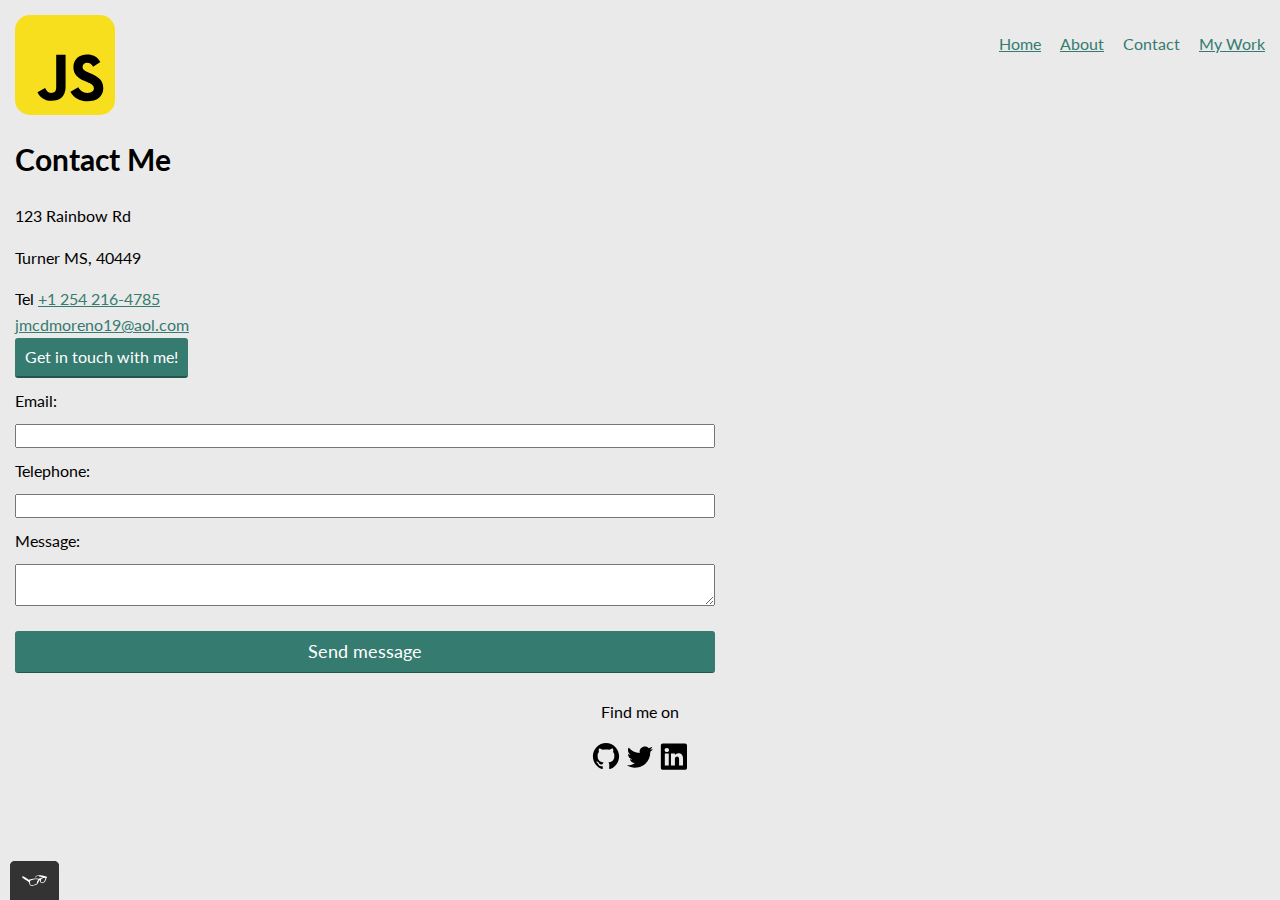
<file: contact.html>
<!DOCTYPE html>
<html>
  <head>
    <meta charset="utf-8" />
    <meta name="viewport" content="width=device-width, initial-scale=1" />
    <title>Justin McDonald's Portfolio</title>
    <link rel="shortcut icon" href="./favicon.png" type="image/x-icon" />
    <link
      href="https://fonts.googleapis.com/css2?family=Lato:wght@400;700&display=swap"
      rel="stylesheet"
    />
    <link rel="stylesheet" type="text/css" href="css/normalize.css" />
    <link rel="stylesheet" type="text/css" href="css/style.production.css" />
  </head>
  <body class="page">
    <header class="page-header">
      <img
        src="img/javascript-logo.svg"
        alt="logo"
        class="page-header__item page-header__logo"
      />
      <nav class="main-navigation page-header__item">
        <ul role="menubar" class="navigation-list">
          <li role="presentation">
            <a href="index.html" role="menuitem" class="navigation-list__item"
              >Home</a
            >
          </li>
          <li role="presentation">
            <a href="about.html" role="menuitem" class="navigation-list__item"
              >About</a
            >
          </li>
          <li role="presentation">
            <a
              href="contact.html"
              role="menuitem"
              class="navigation-list__item navigation-list__item--active"
              >Contact</a
            >
          </li>
          <li role="presentation">
            <a href="work.html" role="menuitem" class="navigation-list__item"
              >My Work</a
            >
          </li>
        </ul>
      </nav>
    </header>
    <main>
      <h1>Contact Me</h1>
      <div>
        <p>123 Rainbow Rd</p>
        <p>Turner MS, 40449</p>
        Tel <a href="tel:+1 254 216-3541">+1 254 216-4785</a><br />
        <a href="mailto:jmcdmoreno19@aol.com">jmcdmoreno19@aol.com</a>
      </div>
      <a href="mailto:jmcdmoreno19@aol.com">
        <button>Get in touch with me!</button>
      </a>
    </main>
    <form action="" method="post" id="contact-form">
      <label class="standard-label" for="contact-email">Email: </label>
      <input type="email" id="contact-email" required />

      <label class="standard-label" for="contact-phone">Telephone: </label>
      <input type="tel" id="contact-phone" pattern="\d{3}[\-]\d{3}[\-]\d{4}" />

      <label class="standard-label" for="contact-message">Message: </label>
      <textarea required maxlength="240" id="contact-message"></textarea>
      <input type="submit" class="contact-form__button" value="Send message" />
    </form>
    <footer class="page-footer">
      <p>Find me on</p>
      <div class="social-media">
        <img src="./img/github.svg" alt="Github" />
        <img src="./img/twitter.svg" alt="Twitter" />
        <img src="./img/linkedin.svg" alt="LinkedIn" />
      </div>
    </footer>
    <script src="js/tota11y.min.js"></script>
  </body>
</html>
</file>
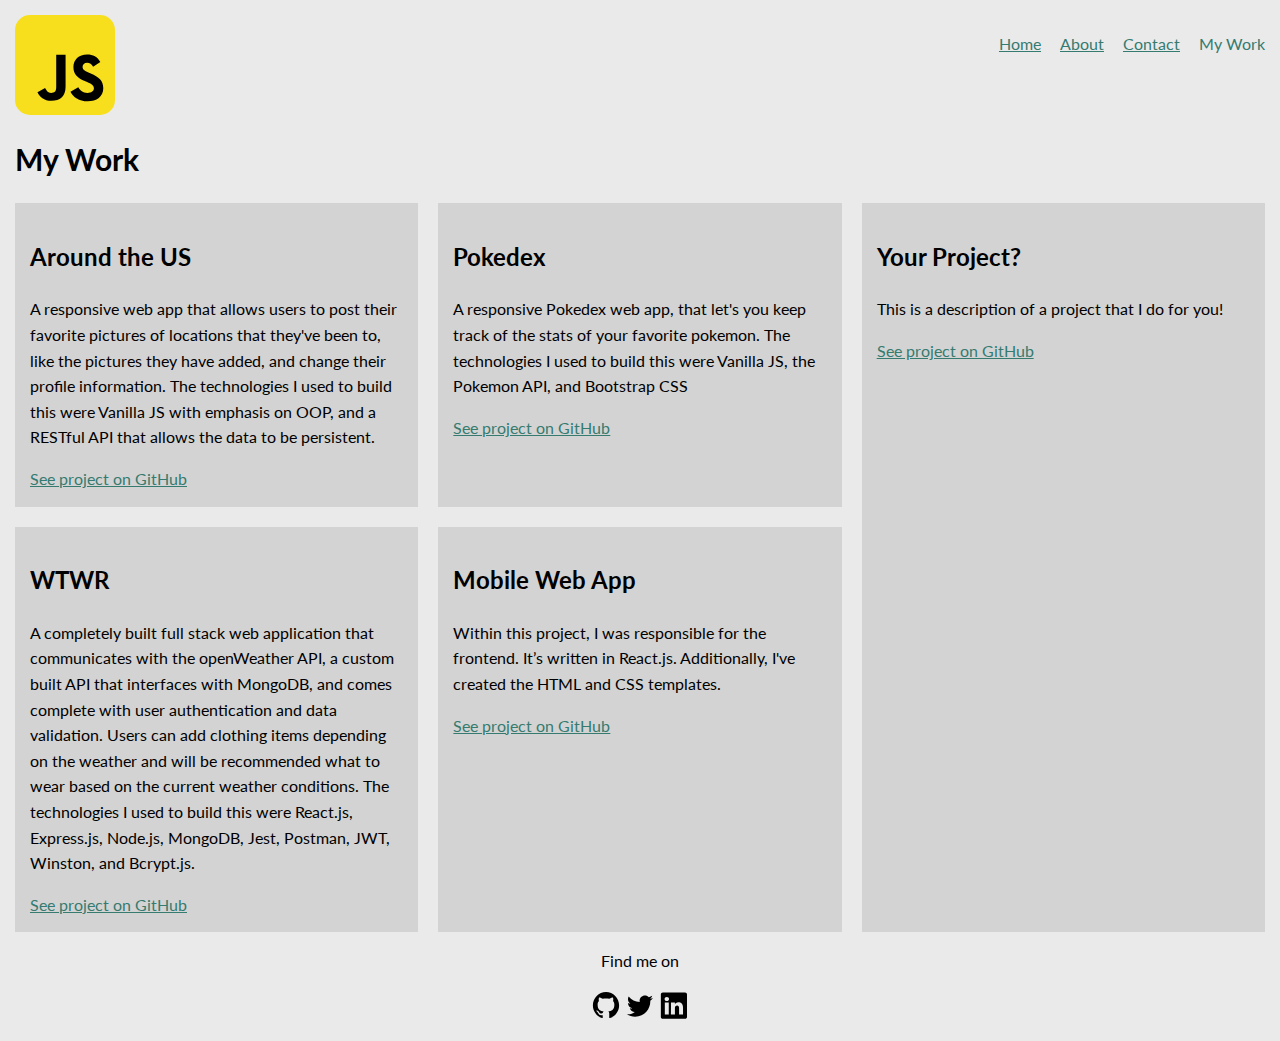
<file: work.html>
<!doctype html>
<html lang="en">
  <head>
    <meta charset="utf-8" />
    <meta name="viewport" content="width=device-width, initial-scale=1" />
    <title>Justin McDonald's Portfolio</title>
    <link rel="shortcut icon" href="./favicon.png" type="image/x-icon" />
    <link
      href="https://fonts.googleapis.com/css2?family=Lato:wght@400;700&display=swap"
      rel="stylesheet"
    />
    <link rel="stylesheet" type="text/css" href="css/normalize.css" />
    <link rel="stylesheet" type="text/css" href="css/style.production.css" />
  </head>
  <body class="page">
    <header class="page-header">
      <img
        src="img/javascript-logo.svg"
        alt="logo"
        class="page-header__item page-header__logo"
      />
      <nav class="main-navigation page-header__item">
        <ul role="menubar" class="navigation-list">
          <li role="presentation">
            <a href="index.html" role="menuitem" class="navigation-list__item"
              >Home</a
            >
          </li>
          <li role="presentation">
            <a href="about.html" role="menuitem" class="navigation-list__item"
              >About</a
            >
          </li>
          <li role="presentation">
            <a href="contact.html" role="menuitem" class="navigation-list__item"
              >Contact</a
            >
          </li>
          <li role="presentation">
            <a
              href="work.html"
              role="menuitem"
              class="navigation-list__item navigation-list__item--active"
              >My Work</a
            >
          </li>
        </ul>
      </nav>
    </header>
    <main>
      <section>
        <div class="container">
          <h1>My Work</h1>
          <div class="grid">
            <div class="grid__item">
              <h2>Around the US</h2>
              <p>
                A responsive web app that allows users to post their favorite
                pictures of locations that they've been to, like the pictures
                they have added, and change their profile information. The
                technologies I used to build this were Vanilla JS with emphasis
                on OOP, and a RESTful API that allows the data to be persistent.
              </p>
              <a href="https://github.com/Peluchemoreno/se_project_aroundtheus"
                >See project on GitHub</a
              >
            </div>
            <div class="grid__item">
              <h2>Pokedex</h2>
              <p>
                A responsive Pokedex web app, that let's you keep track of the
                stats of your favorite pokemon. The technologies I used to build
                this were Vanilla JS, the Pokemon API, and Bootstrap CSS
              </p>
              <a href="https://github.com/Peluchemoreno/pokedex"
                >See project on GitHub</a
              >
            </div>
            <div class="grid__item">
              <h2>WTWR</h2>
              <p>
                A completely built full stack web application that communicates
                with the openWeather API, a custom built API that interfaces
                with MongoDB, and comes complete with user authentication and
                data validation. Users can add clothing items depending on the
                weather and will be recommended what to wear based on the
                current weather conditions. The technologies I used to build
                this were React.js, Express.js, Node.js, MongoDB, Jest, Postman,
                JWT, Winston, and Bcrypt.js.
              </p>
              <a href="https://github.com/Peluchemoreno/se_project_react"
                >See project on GitHub</a
              >
            </div>
            <div class="grid__item">
              <h2>Mobile Web App</h2>
              <p>
                Within this project, I was responsible for the frontend. It’s
                written in React.js. Additionally, I've created the HTML and CSS
                templates.
              </p>
              <a href="#">See project on GitHub</a>
            </div>
            <div class="grid__item">
              <h2>Your Project?</h2>
              <p>This is a description of a project that I do for you!</p>
              <a href="#">See project on GitHub</a>
            </div>
          </div>
        </div>
      </section>
    </main>
    <footer class="page-footer">
      <p>Find me on</p>
      <div class="social-media">
        <img src="./img/github.svg" alt="Github" />
        <img src="./img/twitter.svg" alt="Twitter" />
        <img src="./img/linkedin.svg" alt="LinkedIn" />
      </div>
    </footer>
  </body>
</html>
</file>
<file: css/style.production.css>
/*
* Prefixed by https://autoprefixer.github.io
* PostCSS: v8.4.14,
* Autoprefixer: v10.4.7
* Browsers: last 4 version
*/

* {
  -webkit-box-sizing: border-box;
          box-sizing: border-box;
}

html {
  background-color: #eaeaea;
}

body {
  font-family: "Lato", sans-serif;
  font-weight: 400;
  font-size: 16px;
  line-height: 1.6;
}

h1 {
  font-size: 30px;
  font-weight: 700;
}

h2 {
  font-size: 24px;
  font-weight: 700;
}

h3 {
  font-size: 18px;
  font-weight: 700;
}

form {
  max-width: 700px;
}

label, textarea, input {
  width: 100%;
  display: block;
  margin: 10px 0;
}

a {
  color: #357b70;
}

a:visited {
  color: #e0b354;
}

a:hover,
a:focus {
  text-decoration: none;
}

a:active {
  color: #489c79;
}

button {
  border: none;
  font-family: inherit;
  background-color: #357b70;
  color: white;
  text-decoration: none;
  padding: 10px;
  border-radius: 3px;
  border-bottom: 2px solid rgba(0, 0, 0, 0.3);
}

button:hover,
button:focus {
  cursor: pointer;
  opacity: 0.8;
}

.button__secondary {
  background-color: #e0b354;
  color: #2b2b2b;
}

.contact-form__button {
  margin-top: 25px;
  padding: 10px 3rem;
  font-size: 18px;
  border-radius: 3px;
  border: none;
  background-color: #357b70;
  color: white;
  border-bottom: 1px solid rgba(0, 0, 0, 0.3);
  -webkit-transition: opacity .2s;
  -o-transition: opacity .2s;
  transition: opacity .2s;
}

.contact-form__button:hover {
  opacity: .8;
}

.navigation-list__item--active {
  text-decoration: none;
}

.page {
  padding: 15px;
}

.page-header {
  display: -webkit-box;
  display: -ms-flexbox;
  display: flex;
  width: 100%;
}

.page-header__item {
  -webkit-box-flex: 0;
      -ms-flex: 0 1 100px;
          flex: 0 1 100px;
}

.page-header__item:last-child {
  -webkit-box-flex: 1;
      -ms-flex-positive: 1;
          flex-grow: 1;
  text-align: right;
}

.page-header__logo {
  width: 50px;
}

.navigation-list {
  list-style-type: none;
}

.navigation-list li {
  display: inline-block;
  margin-left: 15px;
}

.profile {
  max-width: 700px;
  margin: 0 auto;
}

.profile__portrait {
  float: left;
  width: 250px;
  margin-right: 40px;
  border-radius: 50%;
}

.page-footer {
  clear: both;
  display: -webkit-box;
  display: -ms-flexbox;
  display: flex;
  -webkit-box-orient: vertical;
  -webkit-box-direction: normal;
      -ms-flex-direction: column;
          flex-direction: column;
  text-align: center;
}

.grid__item {
  background-color: lightgray;
  padding: 15px;
}

.grid {
  display: -ms-grid;
  display: grid;
  -ms-grid-columns: 1fr 20px 1fr 20px 1fr;
  grid-template-columns: 1fr 1fr 1fr;
  grid-gap: 20px;
}

.grid__item:last-child {
  -ms-grid-column: 3;
  grid-column: 3 / 3;
  -ms-grid-row: 1;
  -ms-grid-row-span: 2;
  grid-row: 1 / 3;
}

.button {
  border: none;
  display: inline-block;
  font-family: inherit;
  background-color: #357b70;
  color: white;
  text-decoration: none;
  padding: 10px;
  border-radius: 3px;
  border-bottom: 2px solid rgba(0, 0, 0, 0.3);
  -webkit-transition: opacity 0.2s;
  -o-transition: opacity 0.2s;
  transition: opacity 0.2s;
}

button {
  border: none;
  display: inline-block;
  font-family: inherit;
  background-color: #357b70;
  color: white;
  text-decoration: none;
  padding: 10px;
  border-radius: 3px;
  border-bottom: 2px solid rgba(0, 0, 0, 0.3);
  -webkit-transition: opacity 0.2s;
  -o-transition: opacity 0.2s;
  transition: opacity 0.2s;
}

button:hover,
button:focus,
.button:hover,
.button:focus {
  cursor: pointer;
  opacity: 0.8;
}

@media all and (max-width: 500px) {
  .grid {
    -ms-grid-columns: 1fr;
    grid-template-columns: 1fr;
  }
}
@media all and (min-width: 500px) and (max-width: 750px) {
  .grid {
    -ms-grid-columns: 1fr 20px 1fr;
    grid-template-columns: 1fr 1fr;
  }
}
@media all and (max-width: 750px) {
  .grid {
    grid-gap: 10px;
  }
  .grid__item:last-child {
    grid-column: auto / auto;
    grid-row: auto / auto;
  }
  h1 {
    font-size: 22px;
  }
}

@-webkit-keyframes color-change {
  0% {
    fill: #edc655;
  }

  50% {
    fill: #fcffad;
  }

  100% {
    fill: #f76414;
  }
}

@keyframes color-change {
  0% {
    fill: #edc655;
  }

  50% {
    fill: #fcffad;
  }

  100% {
    fill: #f76414;
  }
}

.sun {
  -webkit-animation: 4s color-change infinite alternate linear;
          animation: 4s color-change infinite alternate linear;
}

@-webkit-keyframes cloud-move {
  from {
    -webkit-transform: translate(0, 50px);
            transform: translate(0, 50px);
  }

  to {
    -webkit-transform: translate(200px, 50px);
            transform: translate(200px, 50px);
  }
}

@keyframes cloud-move {
  from {
    -webkit-transform: translate(0, 50px);
            transform: translate(0, 50px);
  }

  to {
    -webkit-transform: translate(200px, 50px);
            transform: translate(200px, 50px);
  }
}

.cloud-front {
  -webkit-animation: 30s cloud-move infinite alternate linear;
          animation: 30s cloud-move infinite alternate linear;
}

@-webkit-keyframes cloud-move-reverse {
  from {
    -webkit-transform: translate(446px, 48px);
            transform: translate(446px, 48px);
  }

  to {
    -webkit-transform: translate(100px, 48px);
            transform: translate(100px, 48px);
  }
}

@keyframes cloud-move-reverse {
  from {
    -webkit-transform: translate(446px, 48px);
            transform: translate(446px, 48px);
  }

  to {
    -webkit-transform: translate(100px, 48px);
            transform: translate(100px, 48px);
  }
}

.cloud-back {
  -webkit-animation: 30s cloud-move-reverse infinite alternate linear;
          animation: 30s cloud-move-reverse infinite alternate linear;
}
</file>
